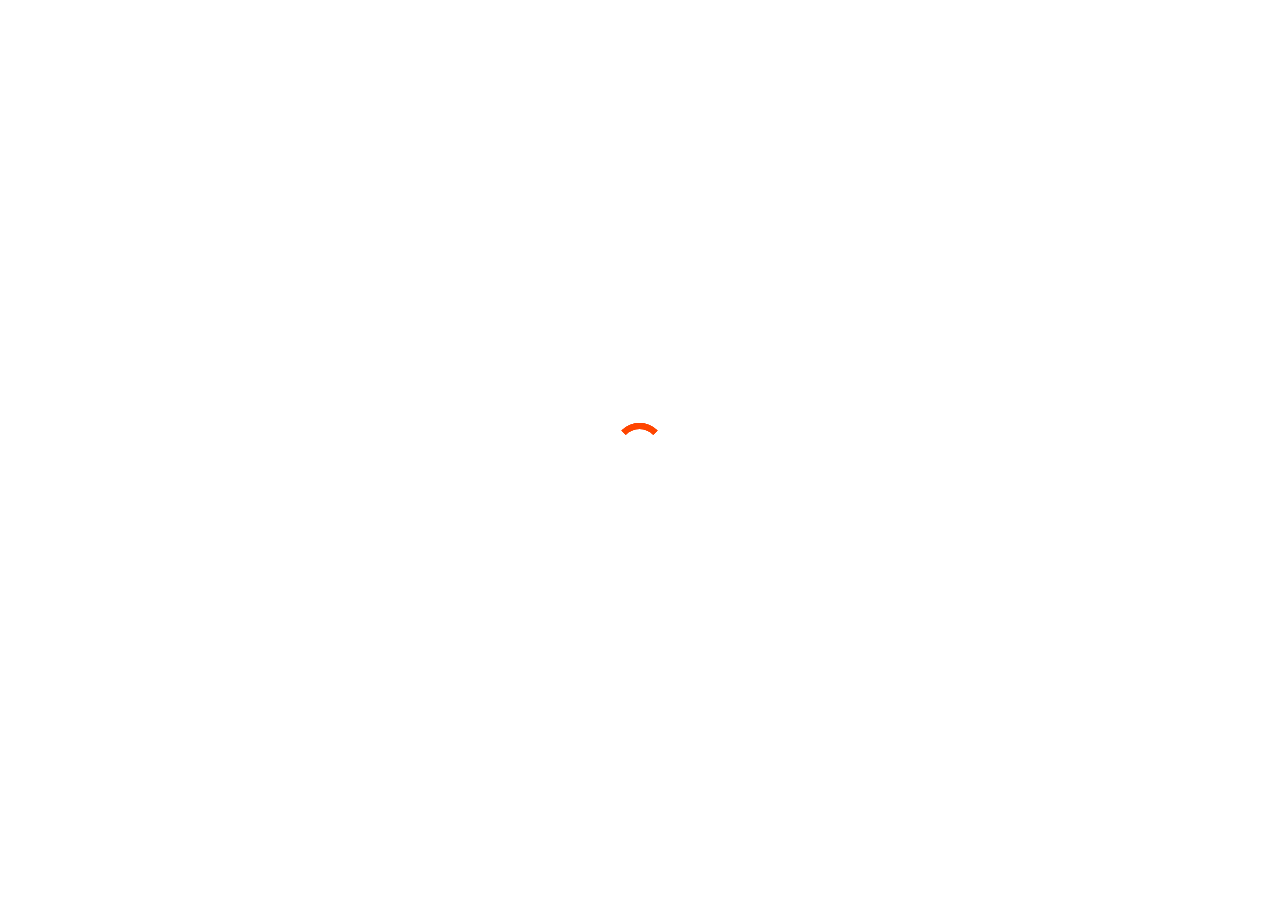
<file: index.html>
<!DOCTYPE html>
<html lang="en">

<head>
    <meta name="viewport" content="width=device-width initial-scale=1">
    <meta charset="utf-8">
    <meta name="keywords" content="slideshow, slider, pieces, fragments, animation, svg, canvas, javascript" />

    <link rel="shotcut icon" type="img/png" href="images/logo.png">
    <link rel="stylesheet" href="css/style.css">
    <link rel="stylesheet" href="css/animate.css">
    <link href="https://fonts.googleapis.com/icon?family=Material+Icons" rel="stylesheet">
    <link href="https://fonts.googleapis.com/css?family=Abril+Fatface|Montserrat+Alternates:200,300,400,500,600,700,800,900|Muli:300,400,600,700,800,900|Poiret+One|Righteous|Roboto+Mono:300,400,500,700|Major+Mono+Display|Raleway:200,300,400,500,600,700,800,900|Anton|Buenard:400,700|Poppins:300,400,500,600,700,800,900" rel="stylesheet">
    <script src="https://code.jquery.com/jquery-1.12.3.min.js" integrity="sha256-aaODHAgvwQW1bFOGXMeX+pC4PZIPsvn2h1sArYOhgXQ=" crossorigin="anonymous"></script>
    <script src="js/script.js"></script>
    <title>The Initiative'19</title>

    <script>
        document.documentElement.className = "js";
        var supportsCssVars = function() {
            var e, t = document.createElement("style");
            return t.innerHTML = "root: { --tmp-var: bold; }", document.head.appendChild(t), e = !!(window.CSS && window.CSS.supports && window.CSS.supports("font-weight", "var(--tmp-var)")), t.parentNode.removeChild(t), e
        };
        supportsCssVars() || alert("Please view this demo in a modern browser that supports CSS Variables.");
    </script>
</head>

<body>
    
 <!--   <div class="main__loader">
       
       <img src="images/ti.gif" alt="" class="main__loader__img">
    </div>-->
    
     <div class="main__loader">
        <div class="main__loader__main">
            <div class="lds-ring"><div></div><div></div><div></div><div></div></div>
        </div>
    </div>

    <div class="canvas overFlowControl">
        <div class="navigation__buttons noselect updownanime">
            <div class="navigation__up">
                <svg class="svgIcons">
                    <use xlink:href="svg/svgIcons2.svg#arrow"></use>
                </svg>
            </div>
            <div class="navigation__down">
                <svg class="svgIcons">
                    <use xlink:href="svg/svgIcons2.svg#arrow"></use>
                </svg>
            </div>
        </div>

        <div class="nav">
            <div class="nav__button nav__button-hover noselect">
                <span>&nbsp;</span>
            </div>
            <div class="nav__menu">

                <img src="svg/navsvg/1.svg" alt="" class="navbg" id="navbg1">
                <img src="svg/navsvg/2.svg" alt="" class="navbg" id="navbg2">
                <img src="svg/navsvg/3.svg" alt="" class="navbg" id="navbg3">

                <div class="nav__csi noselect">
                    <div class="nav__csi-c">create</div>
                    <div class="nav__csi-s">share</div>
                    <div class="nav__csi-i">innovate</div>
                </div>
                <div class="nav__menu__list">
                    <a href="#" class="nav__link noselect" id="home">Home</a>
                    <a href="#" class="nav__link noselect" id="about">About</a>
                    <a href="#" class="nav__link noselect" id="structure">Structure</a>
                    <a href="#" class="nav__link noselect" id="problem">Problems</a>
                    <a href="#" class="nav__link noselect" id="faq">FAQs</a>
                    <a href="#" class="nav__link noselect" id="contact">Contacts</a>
                </div>

                <div class="nav__icons">
                    <a href="https://www.facebook.com/theinitiative.akg/" class="nav__social__links" target="_blank">
                        <svg class="svgIcons">
                            <use xlink:href="svg/svgIcons.svg#facebook"></use>
                        </svg>
                    </a>
                    <a href="https://www.instagram.com/csi_akgec/" class="nav__social__links" target="_blank">
                        <svg class="svgIcons">
                            <use xlink:href="svg/svgIcons.svg#instagram"></use>
                        </svg>
                    </a>

                    <a href="https://www.youtube.com/channel/UCrxGbgXygspoAIk5zhOClVQ" class="nav__social__links" target="_blank">
                        <svg class="svgIcons">
                            <use xlink:href="svg/svgIcons.svg#youtube"></use>
                        </svg>
                    </a>
                    
                      <a href="https://play.google.com/store/apps/details?id=com.csiakgec.initiative" class="nav__social__links" target="_blank">
                            <svg class="svgIcons">
                                <use xlink:href="svg/svgIcons.svg#google-play"></use>
                            </svg>
                        </a>

                </div>

            </div>
        </div>

        <div class="header">


            <div class="bg">


                <!-- particles.js container -->
                <div id="particles-js"></div>


                <img src="svg/headerbg/1.svg" alt="" class="bg__images noselect" id="bg1">
                <img src="svg/headerbg/2.svg" alt="" class="bg__images noselect" id="bg2">
                <img src="svg/headerbg/3.svg" alt="" class="bg__images noselect" id="bg3">
                <img src="svg/headerbg/4.svg" alt="" class="bg__images noselect" id="bg4">

                <div class="header__details">

                    <div class="header__details__main">
                        <div class="header__logo"> </div>
                        <div class="header__text">

                            <div class="header__text__main">The Initiative'19</div>


                            <div class="header__text__tag highlighter noselect">Unfurling India's Competence</div>
                            <div class="header__buttons-grid">
                                <a href="login/" class="header__btn noselect" id="header__btn1">
                                    Login
                                    <div class="header__btn__colo1" id="btn1Clr1"></div>
                                    <div class="header__btn__colo2" id="btn1Clr2"></div>
                                </a>
                                <a href="login/" class="header__btn noselect" id="header__btn2">
                                    Register
                                    <div class="header__btn__colo1" id="btn2Clr1"></div>
                                    <div class="header__btn__colo2" id="btn2Clr2"></div>
                                </a>

                            </div>
                        </div>
                    </div>


                    <div class="header__text__team noselect">
                        <a href="http://csiakgec.in" target="_blank"><img class="teamLogo" src="images/logocsiCenter.png" alt="csiLogo"></a>
                        <div class="header__text__team__text">
                            a team csi initiative
                        </div>
                    </div>

                </div>


                <div class="header__social">
                    <a href="https://www.facebook.com/theinitiative.akg/" class="header__social__links" target="_blank">
                        <svg class="svgIcons">
                            <use xlink:href="svg/svgIcons.svg#facebook"></use>
                        </svg>
                    </a>

                    <a href="https://www.instagram.com/csi_akgec/" class="header__social__links" target="_blank">
                        <svg class="svgIcons">
                            <use xlink:href="svg/svgIcons.svg#instagram"></use>
                        </svg>
                    </a>

                    <a href="https://www.youtube.com/channel/UCrxGbgXygspoAIk5zhOClVQ" class="header__social__links" target="_blank">
                        <svg class="svgIcons">
                            <use xlink:href="svg/svgIcons.svg#youtube"></use>
                        </svg>
                    </a> 
                        <a href="https://play.google.com/store/apps/details?id=com.csiakgec.initiative" class="header__social__links" target="_blank">
                        <svg class="svgIcons">
                            <use xlink:href="svg/svgIcons.svg#google-play"></use>
                        </svg>
                    </a>
                </div>

            </div>




        </div>
        <div class="section__about">
            <div class="about__part"></div>
            <div class="section__heading" id="headingAbout">
                <h1 class="glitched-1">About the event</h1>
            </div>
            <div class="about__container">

                <div class="about__text">

                    <div class="about__text-heading">
                        Why Initiative?
                    </div>
                    <div class="about__text-para">
                        India had a national dream before 1947. That dream was <a href="#" class="highlighter">to become an independent country</a>, and it came true. But things have become a bit fuzzy since then.Today, if you ask someone on the street about what India’s national dream is, they wouldn’t know. <br><br> If you ask a politician, he may talk about it for an hour, but in the end neither he nor you would know. <a href="#" class="highlighter">We don’t need a report.</a> There was already one released in 2002 by the Planning Commission titled “India – Vision 2020”. And we don’t need cute pithy phrases. It’s not enough just to be “Incredible India.” Initiative is a vision that promises to take India to the world, and get students and professionals across geographies to compete, collaborate and co-create a better future for all of us.
                    </div>

                </div>
                <div class="about__logo">
                    <img src="images/ti.gif" s alt="" class="about__logo-img">
                    <!--<video autoplay> 
                        <source src="video/logo%20sound.mp4" type="video/mp4">
                    </video>-->
                </div>
            </div>


        </div>
        <div class="section__structure">
            <div class="section__heading" id="headingStruct">
                <h1 class="glitched-2">Structure</h1>
            </div>

            <div class="structure__content">
                <div class="structure__grid">
                    <a class="structure__grid__item" href="" id="layer1">
                        <div class="structure__grid__box">
                            <div class="structure__grid__box__shadow" id="obA1"></div>
                            <img class="structure__grid__box__img" id="obA2" src="images/1.jpg" alt="Some image" />
                            <h3 class="structure__grid__box__title" id="obA3">Form a team</h3>
                            <h4 class="structure__grid__box__num" id="obA4">1</h4>

                            <p class="structure__grid__box__content" id="obA5">"Having 2 or 3 members"</p>
                        </div>
                    </a>
                    <a class="structure__grid__item" href="login/" id="layer2">
                        <div class="structure__grid__box">
                            <div class="structure__grid__box__shadow" id="obB1"></div>
                            <img class="structure__grid__box__img" id="obB2" src="images/2.jpg" alt="Some image" />
                            <h3 class="structure__grid__box__title" id="obB3">Registration</h3>
                            <h4 class="structure__grid__box__num" id="obB4">2</h4>

                            <p class="structure__grid__box__content" id="obB5">"Register yourself along with team members"</p>
                        </div>
                    </a>

                </div>
                <div class="structure__grid">
                    <a class="structure__grid__item" href="login/" id="layer3">
                        <div class="structure__grid__box">
                            <div class="structure__grid__box__shadow" id="obC1"></div>
                            <img class="structure__grid__box__img" id="obC2" src="images/3.jpg" alt="Some image" />
                            <h3 class="structure__grid__box__title" id="obC3">Submit Synopsis</h3>
                            <h4 class="structure__grid__box__num" id="obC4">3</h4>

                            <p class="structure__grid__box__content" id="obC5">"Submit your synopsis with optional tasks"</p>
                        </div>
                    </a>
                    <a class="structure__grid__item" href="" id="layer4">
                        <div class="structure__grid__box">
                            <div class="structure__grid__box__shadow" id="obD1"></div>
                            <img class="structure__grid__box__img" id="obD2" src="images/4.jpg" alt="Some image" />
                            <h3 class="structure__grid__box__title" id="obD3">Presentation</h3>
                            <h4 class="structure__grid__box__num" id="obD4">4</h4>

                            <p class="structure__grid__box__content" id="obD5">"Present your proposed solution"</p>
                        </div>
                    </a>

                </div>
            </div>

        </div>

        <div class="section__problems">
            <div class="section__heading" id="headingProblems">
                <h1 class="glitched-3">Problems</h1>
            </div>

            <!--details start-->
            <div class="problems__details" id="p1">
                <div class="problems__close">
                    <img src="svg/icons/error.svg" alt="">
                </div>
                <div class="problems__heading">
                    Statue Of Politics
                </div>
                <div class="problems__tag">An ivory of wealth</div>

                <div class="problems__main" id="pbMain1">
                    <div class="problems__main__left"></div>
                    <div class="problems__main__right" id="topic1">

                        <div class="problems__abstract">
                            <div class="problems__abstract__heading">Abstract</div>
                            <div class="problems__abstract__paras">
                                <div class="problems__abstract__paras-part">
                                    With more than 3600 monuments and having the world's tallest statue ,an unofficial race of building tallest statues or more number of statues is now reaching to its extremity. Right after the inauguration of World's Tallest Statue: ‘The Statue of Unity’ the Maharashtra Govt. got the environment clearance for building the another tallest statue of the world: Shiva Ji statue . But the game isn't over yet now UP Govt. has released the proposal of building another and taller than Shiva ji statue, ‘Ram Ji Statue’. <br> Previously, there were other Governments too who used the focus of statues for symbolising their work and diverting the political issues. <br>‘Mayawati's Elephant Statues in Ambedkar Memorial Park’ which was made by BSP Govt. In Lucknow and the total cost of whole project was ₹7 Billions approximately.

                                </div>
                                <div class="problems__abstract__paras-part">
                                    ‘Buddha statue on Hussain Sagar Lake’ in Hyderabad was also built by Ibrahim Qutub for depicting his pride. <br>
                                    ‘Raja Bhoj Statue on Bhopal Lake’ built by Raja Bhoj.
                                    All these examples has one thing in common, all of these statues were made by the politicians as they must have associated the statues with their pride. So, here is the question arises, do we really need these symbols of dignity. Would there be any other way to relate the development of the people and the country. <br>
                                    Why statues have become a magnet in politics.

                                </div>
                            </div>

                            <div class="problems__abstract__buttons">
                                <div class="problems__abstract__btn" id="coord">Coordinators</div>
                                <a href="https://drive.google.com/open?id=1B5KY8PkxCHxUlYZT_tJvvGoGOhyp74iyKAZGRutGjY4" target="_blank" class="problems__abstract__btn">Sample Synopsis</a>
                                <div class="problems__abstract__btn" id="task">Optional Task</div>
                            </div>
                        </div>
                        <div class="problems__coordinators">

                            <div class="problems__coordinators__close">
                                <img src="svg/icons/003-back.svg" alt="">
                            </div>

                            <div class="problems__coordinators__grid">
                                <div class="problems__coordinators__box">
                                    <img src="images/mem/sonali.jpg" alt="coordinators" class="problems__coordinators__img">
                                    <div class="problems__coordinators__details">
                                        <div class="coordinator__name">Sonali Srivastava</div>
                                        <div class="coordinator__num">9818172708</div>
                                    </div>
                                </div>
                                <div class="problems__coordinators__box">
                                    <img src="images/mem/saxena.jpg" alt="coordinators" class="problems__coordinators__img">
                                    <div class="problems__coordinators__details">
                                        <div class="coordinator__name">Aabhass Saxena</div>
                                        <div class="coordinator__num">7376794436</div>
                                    </div>
                                </div>
                                <div class="problems__coordinators__box"> <img src="images/mem/saumya.jpg" alt="coordinators" class="problems__coordinators__img">
                                    <div class="problems__coordinators__details">
                                        <div class="coordinator__name">Saumya Mishra</div>
                                        <div class="coordinator__num">8112425628</div>
                                    </div>
                                </div>

                            </div>
                            <div class="problems__coordinators__grid">
                                <div class="problems__coordinators__box"> <img src="images/mem/ujjawal.jpg" alt="coordinators" class="problems__coordinators__img">
                                    <div class="problems__coordinators__details">
                                        <div class="coordinator__name">Ujjawal Sharma</div>
                                        <div class="coordinator__num">8791658359</div>
                                    </div>
                                </div>
                                <div class="problems__coordinators__box">
                                    <img src="images/mem/ankit.jpg" alt="coordinators" class="problems__coordinators__img">
                                    <div class="problems__coordinators__details">
                                        <div class="coordinator__name">Ankit Yadav</div>
                                        <div class="coordinator__num">8265850724</div>
                                    </div>
                                </div>
                                <div class="problems__coordinators__box">
                                    <img src="images/mem/mukul.jpg" alt="coordinators" class="problems__coordinators__img">'
                                    <div class="problems__coordinators__details">
                                        <div class="coordinator__name">Mukul Goyal</div>
                                        <div class="coordinator__num">9990658792</div>
                                    </div>
                                </div>
                            </div>
                        </div>

                        <div class="problems__tasks">

                            <div class="problems__tasks__close">
                                <img src="svg/icons/003-back.svg" alt="">
                            </div>

                            <div class="problems__tasks__grid">
                                <div class="problems__task">
                                    <div class="problems__task-code">
                                        Task Code (IN011)
                                    </div>
                                    <div class="problems__task-desc">
                                        Make a video mimicking a filmy character and in the video express your topic in form of a popular dialogue of the character you are mimicking. Post the recorded video on social media and mention/tag The Initiative page.
                                    </div>
                                    <div class="problems__task-marks">
                                        - 10 Marks
                                    </div>
                                </div>
                                <div class="problems__task">
                                    <div class="problems__task-code">
                                        Task Code (IN012)
                                    </div>
                                    <div class="problems__task-desc">
                                        Make a poster/cartoon depicting your topic and post it on social media and mention/tag The Initiative page.
                                    </div>
                                    <div class="problems__task-marks">
                                        - 10 Marks
                                    </div>
                                </div>
                            </div>
                            <div class="problems__tasks__grid">
                                <div class="problems__task">
                                    <div class="problems__task-code">
                                        Task Code (IN013)
                                    </div>
                                    <div class="problems__task-desc">
                                        Make a meme related to your topic. Post the meme on social media and mention/tag The Initiative page.
                                    </div>
                                    <div class="problems__task-marks">
                                        - 10 Marks
                                    </div>
                                </div>
                                <div class="problems__task">
                                    <div class="problems__task-code">
                                        Task Code (IN014)
                                    </div>
                                    <div class="problems__task-desc">
                                        Make a slogan related to your topic and click a picture with csi board holding that slogan along with #initiateTheIdeas and post it on social media and mention/tag The Initiative page.
                                    </div>
                                    <div class="problems__task-marks">
                                        - 10 Marks
                                    </div>
                                </div>
                            </div>
                        </div>

                    </div>
                </div>

            </div>
            <!--details start-->

            <div class="problems__details" id="p2">
                <div class="problems__close">
                    <img src="svg/icons/error.svg" alt="">
                </div>
                <div class="problems__heading">
                    The Blemish Dejection
                </div>
                <div class="problems__tag">Not all wounds are visible</div>

                <div class="problems__main" id="pbMain2">
                    <div class="problems__main__left"></div>
                    <div class="problems__main__right" id="topic2">

                        <div class="problems__abstract">
                            <div class="problems__abstract__heading">Abstract</div>
                            <div class="problems__abstract__paras">
                                <div class="problems__abstract__paras-part">
                                    Mental health does not only means that a person is idiot or is mad. If a person is suffering from any type of pressure or in depression and is not able to cope with their fellow mates, it also comes under the category of mental illness.
                                    Depression is a major problem in today’s generation. Every person is going through a lot of emotions in their life and is unable to share them with someone. All the tension is piled up in their head and leads to mental illness.People suffering from this disease often gains a feeling of suicide and even try to attempt it. Crying while alone is a basic problem.
                                </div>
                                <div class="problems__abstract__paras-part">
                                    India has been declared the most depressed country by WHO (World Health Organization) . Around 6.5 percent Indians are suffering from depression. It has been a very common problem since everyone is not able to fulfil their dreams and has to compete in this fast world. <br>
                                    Try not to stress so much and be happy.
                                </div>
                            </div>

                            <div class="problems__abstract__buttons">
                                <div class="problems__abstract__btn" id="coord">Coordinators</div>
                                <a href="https://drive.google.com/open?id=1EP1KBbLGyX_Qa6BK1hWvUXIrqZfLqZEYoL9lVLabork" target="_blank" class="problems__abstract__btn">Sample Synopsis</a>
                                <div class="problems__abstract__btn" id="task">Optional Task</div>
                            </div>
                        </div>
                        <div class="problems__coordinators">

                            <div class="problems__coordinators__close">
                                <img src="svg/icons/003-back.svg" alt="">
                            </div>

                            <div class="problems__coordinators__grid">
                                <div class="problems__coordinators__box">
                                    <img src="images/mem/aadi.jpg" alt="coordinators" class="problems__coordinators__img">
                                    <div class="problems__coordinators__details">
                                        <div class="coordinator__name">Aditya Baranwal</div>
                                        <div class="coordinator__num">9450842073</div>
                                    </div>
                                </div>
                                <div class="problems__coordinators__box">
                                    <img src="images/mem/amit.jpg" alt="coordinators" class="problems__coordinators__img">
                                    <div class="problems__coordinators__details">
                                        <div class="coordinator__name">Amit Kumar</div>
                                        <div class="coordinator__num">8802980454</div>
                                    </div>
                                </div>
                                <div class="problems__coordinators__box"> <img src="images/mem/vanshika.jpg" alt="coordinators" class="problems__coordinators__img">
                                    <div class="problems__coordinators__details">
                                        <div class="coordinator__name">Vanshika Gupta</div>
                                        <div class="coordinator__num">8318655477</div>
                                    </div>
                                </div>

                            </div>
                            <div class="problems__coordinators__grid">
                                <div class="problems__coordinators__box"> <img src="images/mem/ankish.jpg" alt="coordinators" class="problems__coordinators__img">
                                    <div class="problems__coordinators__details">
                                        <div class="coordinator__name">Ankish Singh</div>
                                        <div class="coordinator__num">8126894381</div>
                                    </div>
                                </div>
                                <div class="problems__coordinators__box">
                                    <img src="images/mem/son.jpg" alt="coordinators" class="problems__coordinators__img">
                                    <div class="problems__coordinators__details">
                                        <div class="coordinator__name">Sonali Jain</div>
                                        <div class="coordinator__num">9911248195</div>
                                    </div>
                                </div>
                                <div class="problems__coordinators__box">
                                    <img src="images/mem/anuj.jpg" alt="coordinators" class="problems__coordinators__img">'
                                    <div class="problems__coordinators__details">
                                        <div class="coordinator__name">Anuj Gupta</div>
                                        <div class="coordinator__num">7065905181</div>
                                    </div>
                                </div>
                            </div>
                        </div>

                        <div class="problems__tasks">

                            <div class="problems__tasks__close">
                                <img src="svg/icons/003-back.svg" alt="">
                            </div>

                            <div class="problems__tasks__grid">
                                <div class="problems__task">
                                    <div class="problems__task-code">
                                        Task Code (IN011)
                                    </div>
                                    <div class="problems__task-desc">
                                        Make a video mimicking a filmy character and in the video express your topic in form of a popular dialogue of the character you are mimicking. Post the recorded video on social media and mention/tag The Initiative page.
                                    </div>
                                    <div class="problems__task-marks">
                                        - 10 Marks
                                    </div>
                                </div>
                                <div class="problems__task">
                                    <div class="problems__task-code">
                                        Task Code (IN012)
                                    </div>
                                    <div class="problems__task-desc">
                                        Make a poster/cartoon depicting your topic and post it on social media and mention/tag The Initiative page.
                                    </div>
                                    <div class="problems__task-marks">
                                        - 10 Marks
                                    </div>
                                </div>
                            </div>
                            <div class="problems__tasks__grid">
                                <div class="problems__task">
                                    <div class="problems__task-code">
                                        Task Code (IN013)
                                    </div>
                                    <div class="problems__task-desc">
                                        Make a meme related to your topic. Post the meme on social media and mention/tag The Initiative page.
                                    </div>
                                    <div class="problems__task-marks">
                                        - 10 Marks
                                    </div>
                                </div>
                                <div class="problems__task">
                                    <div class="problems__task-code">
                                        Task Code (IN014)
                                    </div>
                                    <div class="problems__task-desc">
                                        Make a slogan related to your topic and click a picture with csi board holding that slogan along with #initiateTheIdeas and post it on social media and mention/tag The Initiative page.
                                    </div>
                                    <div class="problems__task-marks">
                                        - 10 Marks
                                    </div>
                                </div>
                            </div>
                        </div>

                    </div>
                </div>

            </div>
            <div class="problems__details" id="p3">
                <div class="problems__close">
                    <img src="svg/icons/error.svg" alt="">
                </div>
                <div class="problems__heading">
                    NPA
                </div>
                <div class="problems__tag">The sterile fortune</div>

                <div class="problems__main" id="pbMain3">
                    <div class="problems__main__left"></div>
                    <div class="problems__main__right" id="topic3">

                        <div class="problems__abstract">
                            <div class="problems__abstract__heading">Abstract</div>
                            <div class="problems__abstract__paras">
                                <div class="problems__abstract__paras-part">
                                    The accumulation of huge non-performing assets in banks has assumed great importance. The depth of the problem of bad debts was first realized only in early 1990s. The magnitude of NPAs in banks and financial institutions is over Rs.1, 50,000 crore.While gross NPA reflects the quality of the loans made by banks, net NPA shows the actual burden of banks .During the last quarter ie Q2 2017-18, the bad loans of PSBs have remained almost flat at Rs.7.33 crores vis-a-vis  Q1 June 17 whereas those of 17  private sector banks increased by nearly 10.5 percent to Rs. 1.06 lakh crores.. This raises a concern in the industry and academia because it is generally felt that NPAs reduce the profitability of a bank, weaken its financial health and erode its solvency.
                                </div>
                            <!--    <div class="problems__abstract__paras-part">
                                    The purpose of the activity moves from the learning goals (i.e., engagement in making sense of the elements of the process and the attempt to interpret and make a quality effort) to efficiency, speed, and the outcome relative to others…we can see this change in focus occurring no matter what the teacher may say either to encourage or discourage it. Our education system would be better when everyone would be content by grabbing that power of gaining knowledge rather than matter what marks and rank they get.
                                </div>-->
                            </div>

                            <div class="problems__abstract__buttons">
                                <div class="problems__abstract__btn" id="coord">Coordinators</div>
                                <a href="https://drive.google.com/open?id=151l-tBzPtmbBV7Jx3YzPAd_I8GDqXcRDdawHma68gmc" target="_blank" class="problems__abstract__btn">Sample Synopsis</a>
                                <div class="problems__abstract__btn" id="task">Optional Task</div>
                            </div>
                        </div>
                        <div class="problems__coordinators">

                            <div class="problems__coordinators__close">
                                <img src="svg/icons/003-back.svg" alt="">
                            </div>

                            <div class="problems__coordinators__grid">
                                <div class="problems__coordinators__box">
                                    <img src="images/mem/shubh.jpg" alt="coordinators" class="problems__coordinators__img">
                                    <div class="problems__coordinators__details">
                                        <div class="coordinator__name">Shubh Singhal</div>
                                        <div class="coordinator__num">7417387372</div>
                                    </div>
                                </div>
                                <div class="problems__coordinators__box">
                                    <img src="images/mem/muskan.jpg" alt="coordinators" class="problems__coordinators__img">
                                    <div class="problems__coordinators__details">
                                        <div class="coordinator__name">Muskan Gupta</div>
                                        <div class="coordinator__num">318531060</div>
                                    </div>
                                </div>
                                <div class="problems__coordinators__box"> <img src="images/mem/pramod.jpg" alt="coordinators" class="problems__coordinators__img">
                                    <div class="problems__coordinators__details">
                                        <div class="coordinator__name">Pramod Yadav</div>
                                        <div class="coordinator__num">7784922420</div>
                                    </div>
                                </div>

                            </div>
                            <div class="problems__coordinators__grid">
                                <div class="problems__coordinators__box"> <img src="images/mem/vaibhav.jpg" alt="coordinators" class="problems__coordinators__img">
                                    <div class="problems__coordinators__details">
                                        <div class="coordinator__name">Vaibhav Lakhmani</div>
                                        <div class="coordinator__num">8960228633</div>
                                    </div>
                                </div>
                                <div class="problems__coordinators__box">
                                    <img src="images/mem/kav.jpg" alt="coordinators" class="problems__coordinators__img">
                                    <div class="problems__coordinators__details">
                                        <div class="coordinator__name">Kaavya Aggarwal</div>
                                        <div class="coordinator__num">9654778588</div>
                                    </div>
                                </div>
                                <div class="problems__coordinators__box">
                                    <img src="images/mem/ram.JPG" alt="coordinators" class="problems__coordinators__img">'
                                    <div class="problems__coordinators__details">
                                        <div class="coordinator__name">Ram Pravesh Gond</div>
                                        <div class="coordinator__num">8743064972</div>
                                    </div>
                                </div>
                            </div>
                        </div>

                        <div class="problems__tasks">

                            <div class="problems__tasks__close">
                                <img src="svg/icons/003-back.svg" alt="">
                            </div>

                            <div class="problems__tasks__grid">
                                <div class="problems__task">
                                    <div class="problems__task-code">
                                        Task Code (IN011)
                                    </div>
                                    <div class="problems__task-desc">
                                        Make a video mimicking a filmy character and in the video express your topic in form of a popular dialogue of the character you are mimicking. Post the recorded video on social media and mention/tag The Initiative page.
                                    </div>
                                    <div class="problems__task-marks">
                                        - 10 Marks
                                    </div>
                                </div>
                                <div class="problems__task">
                                    <div class="problems__task-code">
                                        Task Code (IN012)
                                    </div>
                                    <div class="problems__task-desc">
                                        Make a poster/cartoon depicting your topic and post it on social media and mention/tag The Initiative page.
                                    </div>
                                    <div class="problems__task-marks">
                                        - 10 Marks
                                    </div>
                                </div>
                            </div>
                            <div class="problems__tasks__grid">
                                <div class="problems__task">
                                    <div class="problems__task-code">
                                        Task Code (IN013)
                                    </div>
                                    <div class="problems__task-desc">
                                        Make a meme related to your topic. Post the meme on social media and mention/tag The Initiative page.
                                    </div>
                                    <div class="problems__task-marks">
                                        - 10 Marks
                                    </div>
                                </div>
                                <div class="problems__task">
                                    <div class="problems__task-code">
                                        Task Code (IN014)
                                    </div>
                                    <div class="problems__task-desc">
                                        Make a slogan related to your topic and click a picture with csi board holding that slogan along with #initiateTheIdeas and post it on social media and mention/tag The Initiative page.
                                    </div>
                                    <div class="problems__task-marks">
                                        - 10 Marks
                                    </div>
                                </div>
                            </div>
                        </div>

                    </div>
                </div>

            </div>
            <div class="problems__details" id="p4">
                <div class="problems__close">
                    <img src="svg/icons/error.svg" alt="">
                </div>
                <div class="problems__heading">
                    Exorbitant Medication
                </div>
                <div class="problems__tag">Marketing and malpractice</div>

                <div class="problems__main" id="pbMain4">
                    <div class="problems__main__left"></div>
                    <div class="problems__main__right" id="topic4">

                        <div class="problems__abstract">
                            <div class="problems__abstract__heading">Abstract</div>
                            <div class="problems__abstract__paras">
                                <div class="problems__abstract__paras-part">
                                    There can be no dispute over the objective, the sincerity of the concerned is not beyond doubt and gives rise to so many natural questions. Affordability of medicines is a major issue determining access to medicines.
                                    <br>
                                    Prescription drugs are an important part of the health care system and patients rely on medicines to keep them healthy. Unfortunately, prices for prescription drugs have soared in recent years. Not only are drug manufacturers launching products with high prices, they are routinely raising the prices of existing drugs — even decades-old drugs — by double-digit rates.
                                </div>
                                <div class="problems__abstract__paras-part">
                                    India is said to have one of the most corrupt medical systems in the world. The situation has become so bad that patients today approach the doctor with mixed feelings – of faith and fear, of hope and hostility. Medical profession which was once a respected line of work but today is corrupted at every level, from medical education to medical practice, and in both the private and government sectors. It calls for doctors, the government and the public to act against dishonest doctors, restore the dignity of the profession and work for the benefit of society.

                                </div>
                            </div>

                            <div class="problems__abstract__buttons">
                                <div class="problems__abstract__btn" id="coord">Coordinators</div>
                                <a href="https://drive.google.com/open?id=1yvZgpcYYDHonwj-uY-fsmk1XbS5_RP3MYKWNZo5Bmvo" target="_blank" class="problems__abstract__btn">Sample Synopsis</a>
                                <div class="problems__abstract__btn" id="task">Optional Task</div>
                            </div>
                        </div>
                        <div class="problems__coordinators">

                            <div class="problems__coordinators__close">
                                <img src="svg/icons/003-back.svg" alt="">
                            </div>

                            <div class="problems__coordinators__grid">
                                <div class="problems__coordinators__box">
                                    <img src="images/mem/pragati.jpg" alt="coordinators" class="problems__coordinators__img">
                                    <div class="problems__coordinators__details">
                                        <div class="coordinator__name">Pragati Singh</div>
                                        <div class="coordinator__num">9599748523</div>
                                    </div>
                                </div>
                                <div class="problems__coordinators__box">
                                    <img src="images/mem/vanshika.jpg" alt="coordinators" class="problems__coordinators__img">
                                    <div class="problems__coordinators__details">
                                        <div class="coordinator__name">Vanshika Gupta</div>
                                        <div class="coordinator__num">8318655477</div>
                                    </div>
                                </div>
                                <div class="problems__coordinators__box"> <img src="images/mem/bhawana.jpg" alt="coordinators" class="problems__coordinators__img">
                                    <div class="problems__coordinators__details">
                                        <div class="coordinator__name">Bhawana Sharma</div>
                                        <div class="coordinator__num">8448948642</div>
                                    </div>
                                </div>

                            </div>
                            <div class="problems__coordinators__grid">
                                <div class="problems__coordinators__box"> <img src="images/mem/anupriya.jpg" alt="coordinators" class="problems__coordinators__img">
                                    <div class="problems__coordinators__details">
                                        <div class="coordinator__name">Anupriya Vishnoi</div>
                                        <div class="coordinator__num">7985119987</div>
                                    </div>
                                </div>
                                <div class="problems__coordinators__box">
                                    <img src="images/mem/shailendra.jpg" alt="coordinators" class="problems__coordinators__img">
                                    <div class="problems__coordinators__details">
                                        <div class="coordinator__name">Shalendra Kumar</div>
                                        <div class="coordinator__num">9761344544</div>
                                    </div>
                                </div>
                                <div class="problems__coordinators__box">
                                    <img src="images/mem/radhika.jpg" alt="coordinators" class="problems__coordinators__img">'
                                    <div class="problems__coordinators__details">
                                        <div class="coordinator__name">Radhika Gupta</div>
                                        <div class="coordinator__num">9871051621</div>
                                    </div>
                                </div>
                            </div>
                        </div>

                        <div class="problems__tasks">

                            <div class="problems__tasks__close">
                                <img src="svg/icons/003-back.svg" alt="">
                            </div>

                            <div class="problems__tasks__grid">
                                <div class="problems__task">
                                    <div class="problems__task-code">
                                        Task Code (IN011)
                                    </div>
                                    <div class="problems__task-desc">
                                        Make a video mimicking a filmy character and in the video express your topic in form of a popular dialogue of the character you are mimicking. Post the recorded video on social media and mention/tag The Initiative page.
                                    </div>
                                    <div class="problems__task-marks">
                                        - 10 Marks
                                    </div>
                                </div>
                                <div class="problems__task">
                                    <div class="problems__task-code">
                                        Task Code (IN012)
                                    </div>
                                    <div class="problems__task-desc">
                                        Make a poster/cartoon depicting your topic and post it on social media and mention/tag The Initiative page.
                                    </div>
                                    <div class="problems__task-marks">
                                        - 10 Marks
                                    </div>
                                </div>
                            </div>
                            <div class="problems__tasks__grid">
                                <div class="problems__task">
                                    <div class="problems__task-code">
                                        Task Code (IN013)
                                    </div>
                                    <div class="problems__task-desc">
                                        Make a meme related to your topic. Post the meme on social media and mention/tag The Initiative page.
                                    </div>
                                    <div class="problems__task-marks">
                                        - 10 Marks
                                    </div>
                                </div>
                                <div class="problems__task">
                                    <div class="problems__task-code">
                                        Task Code (IN014)
                                    </div>
                                    <div class="problems__task-desc">
                                        Make a slogan related to your topic and click a picture with csi board holding that slogan along with #initiateTheIdeas and post it on social media and mention/tag The Initiative page.
                                    </div>
                                    <div class="problems__task-marks">
                                        - 10 Marks
                                    </div>
                                </div>
                            </div>
                        </div>

                    </div>
                </div>

            </div>
            <div class="problems__details" id="p5">
                <div class="problems__close">
                    <img src="svg/icons/error.svg" alt="">
                </div>
                <div class="problems__heading">
                    Futile Strategies
                </div>
                <div class="problems__tag">The pain behind the grain</div>

                <div class="problems__main" id="pbMain5">
                    <div class="problems__main__left"></div>
                    <div class="problems__main__right" id="topic5">

                        <div class="problems__abstract">
                            <div class="problems__abstract__heading">Abstract</div>
                            <div class="problems__abstract__paras">
                                <div class="problems__abstract__paras-part">
                                    With more than 54% of workforce still dependent on agriculture for their livlihood, agriculture in India has a far-reaching impact on poverty reduction as well as rural development. Thus, it would be more
                                    meaningful to view agriculture not as farming alone but as a wholistic value change which includes
                                    farming, wholesaling, warehousing, processing and retailing. Also the fact that an average indian spends
                                    more than 50% of his monthly expenditure on food establishes the centrality of agriculture in the context
                                    of food security concerns.

                                </div>
                                <div class="problems__abstract__paras-part">
                                    There are numerous problems faced by the farmers in India and they are: <br>
                                    1:-Due to lack of availability and affordability to farmers, there is low level of use of agricultural <br>
                                    technologies. For e.g.-SMS machines,happy weed machines. <br>
                                    2:-There is lack of research and development in this field leading farmers to use ancestral methods and
                                    techniques and there is no major progress neither in production nor in development.

                                </div>
                            </div>

                            <div class="problems__abstract__buttons">
                                <div class="problems__abstract__btn" id="coord">Coordinators</div>
                                <a href="https://drive.google.com/open?id=1q_erj2yeQedZzQI6XPUnMXJwDI6OaRGauUNW3a7_CnE" target="_blank" class="problems__abstract__btn">Sample Synopsis</a>
                                <div class="problems__abstract__btn" id="task">Optional Task</div>
                            </div>
                        </div>
                        <div class="problems__coordinators">

                            <div class="problems__coordinators__close">
                                <img src="svg/icons/003-back.svg" alt="">
                            </div>

                            <div class="problems__coordinators__grid">
                                <div class="problems__coordinators__box">
                                    <img src="images/mem/vanshika.jpg" alt="coordinators" class="problems__coordinators__img">
                                    <div class="problems__coordinators__details">
                                        <div class="coordinator__name">Vanshika Gupt</div>
                                        <div class="coordinator__num">888888888</div>
                                    </div>
                                </div>
                                <div class="problems__coordinators__box">
                                    <img src="images/mem/vats.jpg" alt="coordinators" class="problems__coordinators__img">
                                    <div class="problems__coordinators__details">
                                        <div class="coordinator__name">Shashwat Vats</div>
                                        <div class="coordinator__num">888888888</div>
                                    </div>
                                </div>
                                <div class="problems__coordinators__box"> <img src="images/mem/gaurav.jpg" alt="coordinators" class="problems__coordinators__img">
                                    <div class="problems__coordinators__details">
                                        <div class="coordinator__name">Gaurav Rajput</div>
                                        <div class="coordinator__num">888888888</div>
                                    </div>
                                </div>

                            </div>
                            <div class="problems__coordinators__grid">
                                <div class="problems__coordinators__box"> <img src="images/mem/subhanshu.jpg" alt="coordinators" class="problems__coordinators__img">
                                    <div class="problems__coordinators__details">
                                        <div class="coordinator__name">Subhanshu Chaddha</div>
                                        <div class="coordinator__num">9711635385</div>
                                    </div>
                                </div>
                                <div class="problems__coordinators__box">
                                    <img src="images/mem/rythma.jpg" alt="coordinators" class="problems__coordinators__img">
                                    <div class="problems__coordinators__details">
                                        <div class="coordinator__name">Rythma Sharma</div>
                                        <div class="coordinator__num">9911978076</div>
                                    </div>
                                </div>
                                <div class="problems__coordinators__box">
                                    <img src="images/mem/rajul.jpg" alt="coordinators" class="problems__coordinators__img">'
                                    <div class="problems__coordinators__details">
                                        <div class="coordinator__name">Rajul Gupta</div>
                                        <div class="coordinator__num">7906740424</div>
                                    </div>
                                </div>
                            </div>
                        </div>

                        <div class="problems__tasks">

                            <div class="problems__tasks__close">
                                <img src="svg/icons/003-back.svg" alt="">
                            </div>

                            <div class="problems__tasks__grid">
                                <div class="problems__task">
                                    <div class="problems__task-code">
                                        Task Code (IN011)
                                    </div>
                                    <div class="problems__task-desc">
                                        Make a video mimicking a filmy character and in the video express your topic in form of a popular dialogue of the character you are mimicking. Post the recorded video on social media and mention/tag The Initiative page.
                                    </div>
                                    <div class="problems__task-marks">
                                        - 10 Marks
                                    </div>
                                </div>
                                <div class="problems__task">
                                    <div class="problems__task-code">
                                        Task Code (IN012)
                                    </div>
                                    <div class="problems__task-desc">
                                        Make a poster/cartoon depicting your topic and post it on social media and mention/tag The Initiative page.
                                    </div>
                                    <div class="problems__task-marks">
                                        - 10 Marks
                                    </div>
                                </div>
                            </div>
                            <div class="problems__tasks__grid">
                                <div class="problems__task">
                                    <div class="problems__task-code">
                                        Task Code (IN013)
                                    </div>
                                    <div class="problems__task-desc">
                                        Make a meme related to your topic. Post the meme on social media and mention/tag The Initiative page.
                                    </div>
                                    <div class="problems__task-marks">
                                        - 10 Marks
                                    </div>
                                </div>
                                <div class="problems__task">
                                    <div class="problems__task-code">
                                        Task Code (IN014)
                                    </div>
                                    <div class="problems__task-desc">
                                        Make a slogan related to your topic and click a picture with csi board holding that slogan along with #initiateTheIdeas and post it on social media and mention/tag The Initiative page.
                                    </div>
                                    <div class="problems__task-marks">
                                        - 10 Marks
                                    </div>
                                </div>
                            </div>
                        </div>

                    </div>
                </div>

            </div>
            <div class="problems__details" id="p6">
                <div class="problems__close">
                    <img src="svg/icons/error.svg" alt="">
                </div>
                <div class="problems__heading">
                    Marine microplastics
                </div>
                <div class="problems__tag">The abyssal desolation</div>

                <div class="problems__main" id="pbMain6">
                    <div class="problems__main__left"></div>
                    <div class="problems__main__right" id="topic6">

                        <div class="problems__abstract">
                            <div class="problems__abstract__heading">Abstract</div>
                            <div class="problems__abstract__paras">
                                <div class="problems__abstract__paras-part">
                                    Plastic products have become an integral part of our daily life, encouraging its production to cross 150 million tonnes per year globally. Government try to stop problem, so it creating many rules, but it’s not effected in human mentality. Every day, a gigantic amount of plastic leaks into the environment, the seas and oceans. It stays there for a very long time, damaging nature and the ecosystems that support life on Earth. Meanwhile plastic litter continues to accumulate in world oceans. It has been estimated that 8 million tons of plastic waste reaches the ocean each year, and with no action that volume is projected to double by 2030, and double again by 2050.
                                </div>
                                <div class="problems__abstract__paras-part">
                                    At least 44 sea bird species, 9 cetacean species, 11 pinniped species, 6 turtle species and 31 invertebrate species have been documented to suffer entanglement in larger pieces of plastic debris (NOAA, 2014).
                                    Plastic pollution poses an increasing issue for marine life. Physical harm from plastic items, Chemical harm from toxic chemicals associated with plastic (additives, persistent organic pollutants),Biological harm from microorganisms that adhere to plastics. Plastic is just one type of floating substrate in the ocean, but it is unique in a number of ways that make it particularly worrisome.

                                </div>
                            </div>

                            <div class="problems__abstract__buttons">
                                <div class="problems__abstract__btn" id="coord">Coordinators</div>
                                <a href="https://drive.google.com/open?id=1_pE_x8LVkN4hm06jTkOXH4e6cxKzPLPsuvxLh15C60k" target="_blank" class="problems__abstract__btn">Sample Synopsis</a>
                                <div class="problems__abstract__btn" id="task">Optional Task</div>
                            </div>
                        </div>
                        <div class="problems__coordinators">

                            <div class="problems__coordinators__close">
                                <img src="svg/icons/003-back.svg" alt="">
                            </div>

                            <div class="problems__coordinators__grid">
                                <div class="problems__coordinators__box">
                                    <img src="images/mem/aanchal.jpg" alt="coordinators" class="problems__coordinators__img">
                                    <div class="problems__coordinators__details">
                                        <div class="coordinator__name">Aanchal Gupta</div>
                                        <div class="coordinator__num">8860165741</div>
                                    </div>
                                </div>
                                <div class="problems__coordinators__box">
                                    <img src="images/mem/alok%20(2).jpg" alt="coordinators" class="problems__coordinators__img">
                                    <div class="problems__coordinators__details">
                                        <div class="coordinator__name">Alok Yadav</div>
                                        <div class="coordinator__num">8750501875</div>
                                    </div>
                                </div>
                                <div class="problems__coordinators__box"> <img src="images/mem/harsh.jpg" alt="coordinators" class="problems__coordinators__img">
                                    <div class="problems__coordinators__details">
                                        <div class="coordinator__name">Harsh Yadav</div>
                                        <div class="coordinator__num">7007219526</div>
                                    </div>
                                </div>

                            </div>
                            <div class="problems__coordinators__grid">
                                <div class="problems__coordinators__box"> <img src="images/mem/priyam.jpg" alt="coordinators" class="problems__coordinators__img">
                                    <div class="problems__coordinators__details">
                                        <div class="coordinator__name">Priyam Jain</div>
                                        <div class="coordinator__num">8938062871</div>
                                    </div>
                                </div>
                                <div class="problems__coordinators__box">
                                    <img src="images/mem/vaibhav.jpg" alt="coordinators" class="problems__coordinators__img">
                                    <div class="problems__coordinators__details">
                                        <div class="coordinator__name">Vaibhav lakhmani</div>
                                        <div class="coordinator__num">8960228633</div>
                                    </div>
                                </div>
                                <div class="problems__coordinators__box">
                                    <img src="images/mem/abhishek.jpg" alt="coordinators" class="problems__coordinators__img">'
                                    <div class="problems__coordinators__details">
                                        <div class="coordinator__name">Abhishek Gupta</div>
                                        <div class="coordinator__num">8604933191</div>
                                    </div>
                                </div>
                            </div>
                        </div>

                        <div class="problems__tasks">

                            <div class="problems__tasks__close">
                                <img src="svg/icons/003-back.svg" alt="">
                            </div>

                            <div class="problems__tasks__grid">
                                <div class="problems__task">
                                    <div class="problems__task-code">
                                        Task Code (IN011)
                                    </div>
                                    <div class="problems__task-desc">
                                        Make a video mimicking a filmy character and in the video express your topic in form of a popular dialogue of the character you are mimicking. Post the recorded video on social media and mention/tag The Initiative page.
                                    </div>
                                    <div class="problems__task-marks">
                                        - 10 Marks
                                    </div>
                                </div>
                                <div class="problems__task">
                                    <div class="problems__task-code">
                                        Task Code (IN012)
                                    </div>
                                    <div class="problems__task-desc">
                                        Make a poster/cartoon depicting your topic and post it on social media and mention/tag The Initiative page.
                                    </div>
                                    <div class="problems__task-marks">
                                        - 10 Marks
                                    </div>
                                </div>
                            </div>
                            <div class="problems__tasks__grid">
                                <div class="problems__task">
                                    <div class="problems__task-code">
                                        Task Code (IN013)
                                    </div>
                                    <div class="problems__task-desc">
                                        Make a meme related to your topic. Post the meme on social media and mention/tag The Initiative page.
                                    </div>
                                    <div class="problems__task-marks">
                                        - 10 Marks
                                    </div>
                                </div>
                                <div class="problems__task">
                                    <div class="problems__task-code">
                                        Task Code (IN014)
                                    </div>
                                    <div class="problems__task-desc">
                                        Make a slogan related to your topic and click a picture with csi board holding that slogan along with #initiateTheIdeas and post it on social media and mention/tag The Initiative page.
                                    </div>
                                    <div class="problems__task-marks">
                                        - 10 Marks
                                    </div>
                                </div>
                            </div>
                        </div>
                    </div>
                </div>

            </div>

            <main>


                <!-- Pieces Slider -->
                <div class="pieces-slider">
                    <!-- Each slide with corresponding image and text -->
                    <div class="pieces-slider__slide">
                        <img class="pieces-slider__image" src="images/topics/statue.jpg" alt="">
                        <h2 class="pieces-slider__text">Statue Of Politics</h2>

                    </div>
                    <div class="pieces-slider__slide">
                        <img class="pieces-slider__image" src="images/topics/mental.jpg" alt="">
                        <h2 class="pieces-slider__text">The Blemish Dejection</h2>

                    </div>
                    <div class="pieces-slider__slide">
                        <img class="pieces-slider__image" src="images/topics/npa.jpg" alt="">
                        <h2 class="pieces-slider__text">NPA</h2>

                    </div>
                    <div class="pieces-slider__slide">
                        <img class="pieces-slider__image" src="images/topics/medicine.jpg" alt="">
                        <h2 class="pieces-slider__text">Exorbitant Medication</h2>

                    </div>
                    <div class="pieces-slider__slide">
                        <img class="pieces-slider__image" src="images/topics/farmers.jpg" alt="">
                        <h2 class="pieces-slider__text">Futile Strategies</h2>


                    </div>
                    <div class="pieces-slider__slide">
                        <img class="pieces-slider__image" src="images/topics/plastic.jpg" alt="">
                        <h2 class="pieces-slider__text">Marine Microplastic</h2>

                    </div>
                    <!-- Canvas to draw the pieces -->
                    <canvas class="pieces-slider__canvas"></canvas>

                    <!--Canvas for know more-->
                    <canvas class="my-canvas"></canvas>

                    <!-- Slider buttons: prev and next -->
                    <button class="pieces-slider__button pieces-slider__button--prev"><i class="material-icons">
                            arrow_back
                        </i></button>
                    <button class="pieces-slider__button pieces-slider__button--next"><i class="material-icons">
                            arrow_forward
                        </i></button>
                </div>

            </main>
        </div>

        <div class="section__faq">

            <div class="section__heading" id="headingFaq">
                <h1 class="glitched-4">faqs</h1>
            </div>

            <div class="faq__grid">
                <div class="faq__grid__section">
                    <div class="faq__container">
                        <div class="faq__heading">Why The Initiative?</div>
                        <div class="faq__border">
                            <div class="faq__border__line"></div>
                            <img src="svg/circle.svg" alt="" class="faq__border__img">
                            <div class="faq__border__num">1</div>
                        </div>
                        <div class="faq__content">
                            Initiative is an effort in the form of an annual inter college event to make students aware about dynamic issues of society and nation ranging from different streams.
                        </div>
                    </div>
                    <div class="faq__container">
                        <div class="faq__heading">How to get yourself registered?</div>
                        <div class="faq__border">
                            <div class="faq__border__line"></div>
                            <img src="svg/circle.svg" alt="" class="faq__border__img">
                            <div class="faq__border__num">2</div>
                        </div>
                        <div class="faq__content">
                            Form a team of 2-3, choose a topic of your choice and get yourself registered on the website.
                        </div>
                    </div>
                    <div class="faq__container">
                        <div class="faq__heading">What are the basis for selection in the event?</div>
                        <div class="faq__border">
                            <div class="faq__border__line"></div>
                            <img src="svg/circle.svg" alt="" class="faq__border__img">
                            <div class="faq__border__num">3</div>
                        </div>
                        <div class="faq__content">
                            INITIAL ROUND: The first selection would be based on the Synopsis presented by the registered team on their chosen topic, added to these marks will be the evaluation of optional tasks related to each domain. <br>
                            INITIATIVE ROUND: The teams selected after INITIAL ROUND will go for the finale in which they will be presenting their presentation to our esteemed judges.
                        </div>
                    </div>
                </div>


                <div class="faq__grid__section">
                    <div class="faq__container">
                        <div class="faq__heading">Can we submit synopsis and optional tasks offline?</div>
                        <div class="faq__border">
                            <div class="faq__border__line"></div>
                            <img src="svg/circle.svg" alt="" class="faq__border__img">
                            <div class="faq__border__num">4</div>
                        </div>
                        <div class="faq__content">
                            No, you can't. Upload your synopsis on drive and send the link on your login profile. For optional tasks, upload them as per the instructions given and send the link of each on your login profile. Don't forget to check the status of submission before you log out.
                        </div>
                    </div>
                    <div class="faq__container">
                        <div class="faq__heading">What will be the rewards?</div>
                        <div class="faq__border">
                            <div class="faq__border__line"></div>
                            <img src="svg/circle.svg" alt="" class="faq__border__img">
                            <div class="faq__border__num">5</div>
                        </div>
                        <div class="faq__content">
                            A certificate of participation for every participant, a certificate from Computer Society of India, AKGEC in collaboration with the Deptt. Of IT, AKGEC for the winner team and runner ups, and a certain cash amount of prize money.
                        </div>
                    </div>
                    <div class="faq__container">
                        <div class="faq__heading">Can I participate in two or more domains?</div>
                        <div class="faq__border">
                            <div class="faq__border__line"></div>
                            <img src="svg/circle.svg" alt="" class="faq__border__img">
                            <div class="faq__border__num">6</div>
                        </div>
                        <div class="faq__content">
                            No, you cannot. The event is designed as such to converge the entire focus of the participant on singular problem/issue.
                        </div>
                    </div>
                </div>


            </div>
            </div>
            <div class="section__footer">

                <div class="footer__anim">

                    <svg version="1.1" id="Layer_1" xmlns="http://www.w3.org/2000/svg" xmlns:xlink="http://www.w3.org/1999/xlink" x="0px" y="0px" viewBox="0 0 960 560" style="enable-background:new 0 0 960 560;" xml:space="preserve">
                        <style type="text/css">
                            .st0 {
                                fill: none;
                                stroke: #FF931E;
                                stroke-width: 2;
                                stroke-miterlimit: 10;
                            }

                        </style>
                        <polyline class="st0" points="0,221 142,221 142,92 292,92 292,0 " />
                        <polyline class="st0" points="0,267 85,267 85,419 211,545 " />
                        <polyline class="st0" points="573,6 573,100 793,100 793,191 717,191 " />
                        <polyline class="st0" points="173,118 269,118 269,345 " />
                        <polyline class="st0" points="133,280 247,280 247,410 350,410 350,503 179,503 " />
                        <polyline class="st0" points="22,300 50,300 50,430 177,557 " />
                        <polyline class="st0" points="13,473 13,548 141,548 74,481 " />
                        <polyline class="st0" points="584,111 757,111 757,168 620,168 620,244 916,244 " />
                        <polyline class="st0" points="579,244 579,392 705,392 705,324 " />
                        <polyline class="st0" points="341,377 642,377 642,473 488,473 488,534 " />
                        <polyline class="st0" points="407,488 407,548 925,548 925,405 858,405 858,511 " />
                        <polyline class="st0" points="551,511 837,511 837,280 653,280 602,280 602,149 " />
                        <polyline class="st0" points="750,30 925,30 925,255 855,255 " />
                        <polyline class="st0" points="859,99 905,99 905,318 759,318 " />
                        <polyline class="st0" points="67,25 67,133 162,133 162,251 84,251 " />
                        <polyline class="st0" points="146,330 146,456 327,456 327,289 " />
                        <polyline class="st0" points="715,482 803,482 803,341 925,341 " />
                        <polyline class="st0" points="27,19 27,149 304,149 " />
                    </svg>

                </div>
                <div class="footer__top">
                    <img src="images/logo.png" alt="">
                </div>

                <div class="footer__bottom">
                    <div class="footer__csi">
                        <img src="images/logocsiCenter.png" alt="" class="footer__csi__logo">
                        <a href="https://csiakgec.in/" target="_blank" class="footer__csi__text">computer society of india</a>

                    </div>

                    <div class="footer__links">
                        <a href="https://www.facebook.com/theinitiative.akg/" class="nav__social__links" target="_blank">
                            <svg class="svgIcons">
                                <use xlink:href="svg/svgIcons.svg#facebook"></use>
                            </svg>
                        </a>
                        <a href="https://www.instagram.com/csi_akgec/" class="nav__social__links" target="_blank">
                            <svg class="svgIcons">
                                <use xlink:href="svg/svgIcons.svg#instagram"></use>
                            </svg>
                        </a>  
                            <a href="https://www.youtube.com/channel/UCrxGbgXygspoAIk5zhOClVQ" class="nav__social__links" target="_blank">
                            <svg class="svgIcons">
                                <use xlink:href="svg/svgIcons.svg#youtube"></use>
                            </svg>
                        </a>

                        <a href="https://play.google.com/store/apps/details?id=com.csiakgec.initiative" class="nav__social__links" target="_blank">
                            <svg class="svgIcons">
                                <use xlink:href="svg/svgIcons.svg#google-play"></use>
                            </svg>
                        </a>

                    </div>
                    <div class="footer__bottomer">
                        <div class="footer__contacts">
                            <div class="footer__contacts-heading">
                                Contacts:
                            </div>
                            <a href="" class="footer__contacts-name ">Amit Kumar | 8802980454</a>
                            <a href="" class="footer__contacts-name ">Shubh Singhal | 7417387372</a>
                            <div class="footer__contacts-name">Aanchal Gupta | 8700819096</div>
                        </div>
                        <div class="footer__part"></div>
                        <div class="footer__details">
                            IN ASSOCIATION WITH IT DEPARTMENT
                            <br>
                            <a href="#">&copy; csiakgec | 2019</a>
                        </div>
                    </div>

                </div>
           
        </div>
        
         <div id="fb-root"></div>
<script>
  window.fbAsyncInit = function() {
    FB.init({
      xfbml            : true,
      version          : 'v3.2'
    });
  };

  (function(d, s, id) {
  var js, fjs = d.getElementsByTagName(s)[0];
  if (d.getElementById(id)) return;
  js = d.createElement(s); js.id = id;
  js.src = 'https://connect.facebook.net/en_US/sdk/xfbml.customerchat.js';
  fjs.parentNode.insertBefore(js, fjs);
}(document, 'script', 'facebook-jssdk'));</script>

<!-- Your customer chat code -->
<div class="fb-customerchat"
  attribution=setup_tool
  page_id="2274447382801951">
</div>
    </div>


    <script src='js/anime.min.js'></script>
    <script src='js/pieces.min.js'></script>
    <script src='js/demo.js'></script>
    <script src='js/particles.js'></script>


</body>

</html>
</file>
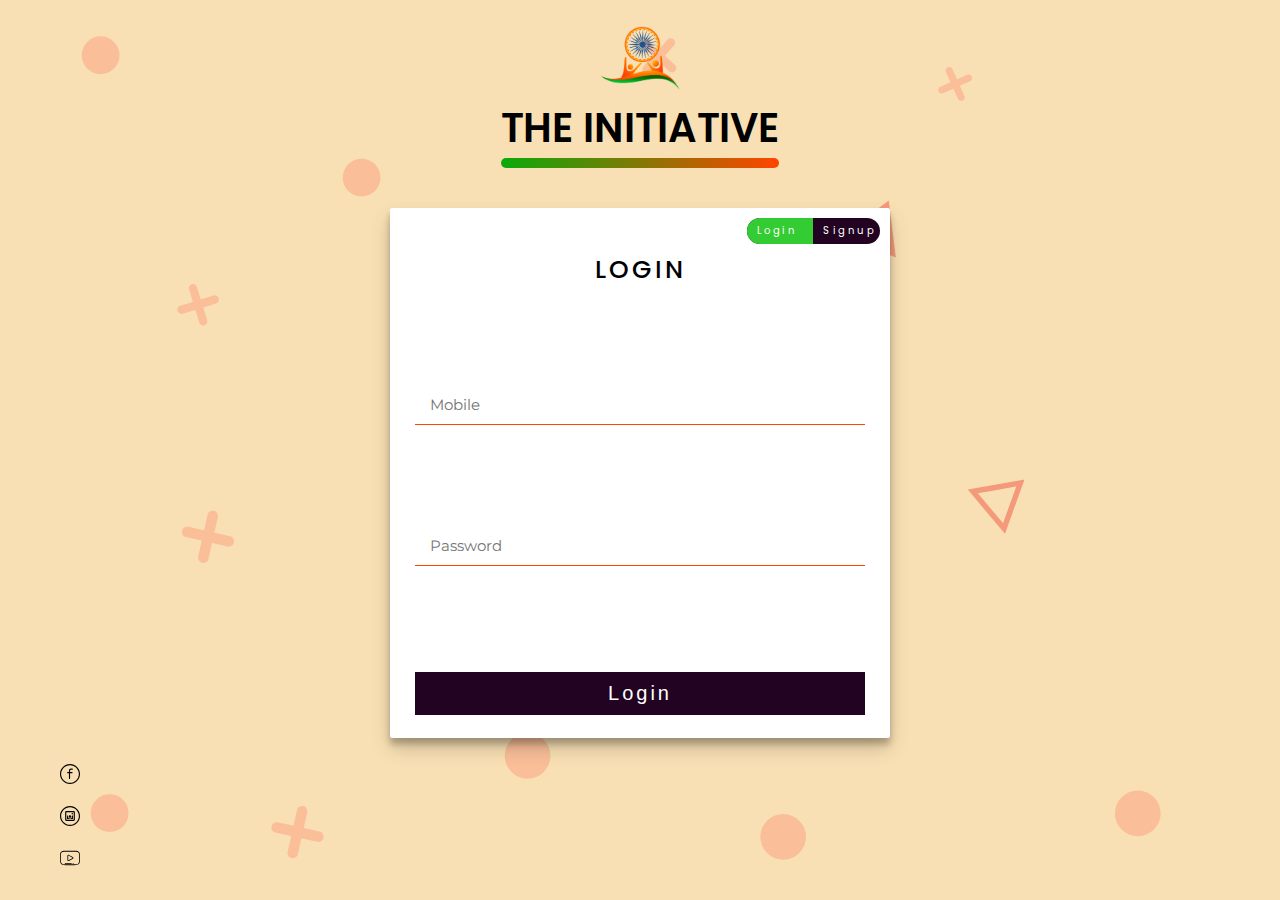
<file: login/index.html>
<!DOCTYPE html>
<html lang="en">

<head>
    <meta name="viewport" content="width=device-width initial-scale=1">
    <meta charset="utf-8">

    <!--    <link rel="shotcut icon" type="img/png" href="Images/icon.png">-->
    <link href="https://fonts.googleapis.com/css?family=Montserrat:300,400,500,600,700,800|Poppins:300,400,500,600,700,900|Source+Sans+Pro:300,400,600,700,900" rel="stylesheet">
    <link href="https://fonts.googleapis.com/icon?family=Material+Icons" rel="stylesheet">
    <link rel="stylesheet" href="style.css">
    <link href="https://fonts.googleapis.com/icon?family=Material+Icons" rel="stylesheet">
    <script src="https://code.jquery.com/jquery-3.3.1.min.js" integrity="sha256-FgpCb/KJQlLNfOu91ta32o/NMZxltwRo8QtmkMRdAu8=" crossorigin="anonymous"></script>
    <script src="script.js"></script>
    <script src="validate.js"></script>
    <title>Login | SignUp</title>
</head>

<body>
    
    <div class="loader">
        <div class="loader__main">
            <div class="lds-ring"><div></div><div></div><div></div><div></div></div>
        </div>
    </div>

    <div class="header">
        <a href="../index.html"><img src="../images/logo.png" alt="" class="header__logo"></a>
        <div class="header__heading">The Initiative</div>
    </div>
    <div class="formContainer">

        <div class="controller">
            <div class="controller__btn btnActive" id="loginBtn">Login</div>
            <div class="controller__btn" id="signUpBtn">Signup</div>
        </div>

        <form  id="login_form"  class="form loginForm">
            <div class="form__heading">Login</div>
            <p style="font-size: 18px;color: red;" id="error_msg_login"></p>
            
            <input type="number" name="mobile_no_login" id="mobile_no_login" placeholder="Mobile" class="input">
            <span id="mobile_error"> </span>
            
            <input type="password" name="password_login" 
            id="password_login" placeholder="Password" class="input">
            <span id="password_login_error"> </span>
            
            <input type="submit" id="submit" value="Login">
        
        </form>
        <form  id="signup_form" class="form registerFrom hide">
            <div class="form__heading">Signup</div>
            <p style="font-size: 18px;" id="error_msg"></p>
            
            <input type="number" name="mobile_no" id="mobile_no" placeholder="Mobile Number" class="input">
            <span id="mobile_no_error"> </span>
             
            <input type="text" name="email" id="email" placeholder="Email" class="input">
            <span id="email_error"> </span>
            
            <input type="password" name="password" id="password" placeholder="Password" class="input">
            <span id="password_error"> </span>
            
            <input type="password" name="confirm_password" id="confirm_password" placeholder="Confirm Password" class="input">
            <span id="confirm_password_error"> </span>
            
            <input type="submit" id="signup_submit" value="Register">

        </form>

    </div>

    <div class="contacts">

        <a href="https://www.facebook.com/theinitiative.akg/" class="icons" target="_blank">
            <svg class="svgIcons">
                <use xlink:href="../svg/svgIcons.svg#facebook"></use>
            </svg>
        </a>
        <a href="https://www.instagram.com/csi_akgec/" class="icons" target="_blank">
            <svg class="svgIcons">
                <use xlink:href="../svg/svgIcons.svg#instagram"></use>
            </svg>
        </a>

        <a href="https://www.youtube.com/channel/UCrxGbgXygspoAIk5zhOClVQ" class="icons" target="_blank">
            <svg class="svgIcons">
                <use xlink:href="../svg/svgIcons.svg#youtube"></use>
            </svg>
        </a>
    </div>
    
     <div id="fb-root"></div>
<script>
  window.fbAsyncInit = function() {
    FB.init({
      xfbml            : true,
      version          : 'v3.2'
    });
  };

  (function(d, s, id) {
  var js, fjs = d.getElementsByTagName(s)[0];
  if (d.getElementById(id)) return;
  js = d.createElement(s); js.id = id;
  js.src = 'https://connect.facebook.net/en_US/sdk/xfbml.customerchat.js';
  fjs.parentNode.insertBefore(js, fjs);
}(document, 'script', 'facebook-jssdk'));</script>

<!-- Your customer chat code -->
<div class="fb-customerchat"
  attribution=setup_tool
  page_id="2274447382801951">
</div>

</body>
<script type="text/javascript" src="signup_ajax.js"></script>
</html>
</file>
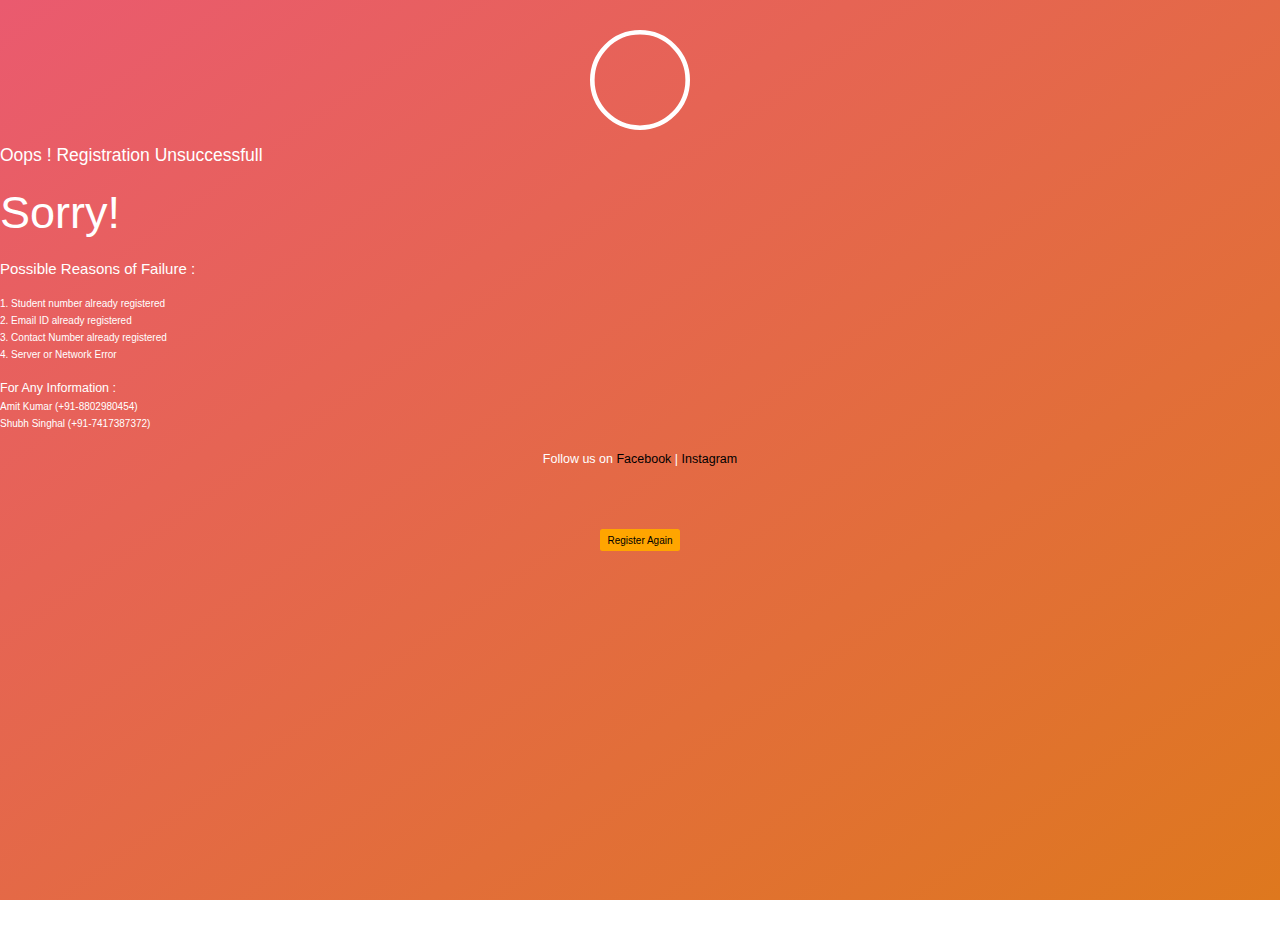
<file: registration/error_bak.html>
<html>
   <head>

    <meta charset="utf-8">
    <meta name="viewport" content="width=device-width, initial-scale=1, shrink-to-fit=no">
    <meta name="description" content="">
    <meta name="author" content="">

    <title>Error!</title>

    <!-- Bootstrap core CSS -->
    <link rel="stylesheet" href="https://maxcdn.bootstrapcdn.com/bootstrap/3.3.7/css/bootstrap.min.css">
    <link rel="stylesheet" type="text/css" href="https://maxcdn.bootstrapcdn.com/bootstrap/4.0.0-alpha.5/css/bootstrap.min.css">

    <!-- Custom fonts for this template -->
    <link href='https://fonts.googleapis.com/css?family=Open+Sans:300italic,400italic,600italic,700italic,800italic,400,300,600,700,800' rel='stylesheet' type='text/css'>
    <link href='https://fonts.googleapis.com/css?family=Merriweather:400,300,300italic,400italic,700,700italic,900,900italic' rel='stylesheet' type='text/css'>


    <style>
        body {
            box-sizing: border-box;
            background-image: linear-gradient(to right bottom, #ea5a6f, #de781e);
            background-repeat: no-repeat;
            background-size: cover;
            height: 100vh;
            background-attachment: fixed;
        }

        svg {
            width: 100px;
            display: block;
            margin: 30px auto 0;
        }

        .path {
            stroke-dasharray: 1000;
            stroke-dashoffset: 0;

            &.circle {
                -webkit-animation: dash .9s ease-in-out;
                animation: dash .9s ease-in-out;
                animation-iteration-count: infinite;
            }

            &.line {
                stroke-dashoffset: 1000;
                -webkit-animation: dash .9s .35s ease-in-out forwards;
                animation: dash .9s .35s ease-in-out forwards;
            }

            &.check {
                stroke-dashoffset: -100;
                -webkit-animation: dash-check .9s .35s ease-in-out forwards;
                animation: dash-check .9s .35s ease-in-out forwards;
            }
        }

        p {
            text-align: center;
            margin: 20px 0 60px;
            font-size: 1.25em;

            &.success {
                color: #fff;
            }

            &.error {
                color: ##fff;
            }
        }


        @-webkit-keyframes dash {
            0% {
                stroke-dashoffset: 1000;
            }

            100% {
                stroke-dashoffset: 0;
            }
        }

        @keyframes dash {
            0% {
                stroke-dashoffset: 1000;
            }

            100% {
                stroke-dashoffset: 0;
            }
        }

        @-webkit-keyframes dash-check {
            0% {
                stroke-dashoffset: -100;
            }

            100% {
                stroke-dashoffset: 900;
            }
        }

        @keyframes dash-check {
            0% {
                stroke-dashoffset: -100;
            }

            100% {
                stroke-dashoffset: 900;
            }
        }
        h1,h3,h6,h5,h4,p{
            color: #fff;
        }
        a{
            color: black;
        }
        a:hover{
            color: #8ce5d0;
        }
        .btn-primary{
            background: orange;
            border: none;
            color: #000;
        }
        .btn-primary:hover{
            background: rgba(255, 165, 0, 0.65);
            color: #000;
        }
    </style>
</head>

<body>

    <div class="text-xs-center">
        <svg version="1.1" xmlns="http://www.w3.org/2000/svg" viewBox="0 0 130.2 130.2">
            <circle class="path circle" fill="none" stroke="#fff" stroke-width="6" stroke-miterlimit="10" cx="65.1" cy="65.1" r="62.1" />
            <line class="path line" fill="none" stroke="#fff" stroke-width="6" stroke-linecap="round" stroke-miterlimit="10" x1="34.4" y1="37.9" x2="95.8" y2="92.3" />
            <line class="path line" fill="none" stroke="#fff" stroke-width="6" stroke-linecap="round" stroke-miterlimit="10" x1="95.8" y1="38" x2="34.4" y2="92.2" />
        </svg><br>
        <h3 style="color:#fff">Oops ! Registration Unsuccessfull</h3><br>
        <h1 class="display-3">Sorry!</h1><br>
        <h4>Possible Reasons of Failure :</h4><br>

        <h6>1. Student number already registered</h6>
        <h6>2. Email ID already registered</h6>
        <h6>3. Contact Number already registered</h6>
        <h6>4. Server or Network Error</h6><br>

        <h5>For Any Information : </h5>
        <h6>Amit Kumar (+91-8802980454)</h6>
        <h6>Shubh Singhal (+91-7417387372)</h6>
        <p>
            Follow us on <a href="https://www.faceboom.com/csi.akg/" style="text-decoration: none; ">Facebook </a><span>|</span> <a href="https://www.instagram.com/csi_akgec" style="text-decoration: none;">Instagram</a>
        </p>
        <p class="lead">
            <a class="btn btn-primary" href="../login/" role="button">Register Again</a>
        </p>
    </div>
 <div id="fb-root"></div>
<script>
  window.fbAsyncInit = function() {
    FB.init({
      xfbml            : true,
      version          : 'v3.2'
    });
  };

  (function(d, s, id) {
  var js, fjs = d.getElementsByTagName(s)[0];
  if (d.getElementById(id)) return;
  js = d.createElement(s); js.id = id;
  js.src = 'https://connect.facebook.net/en_US/sdk/xfbml.customerchat.js';
  fjs.parentNode.insertBefore(js, fjs);
}(document, 'script', 'facebook-jssdk'));</script>

<!-- Your customer chat code -->
<div class="fb-customerchat"
  attribution=setup_tool
  page_id="2274447382801951">
</div>
</body>
</html>
</file>
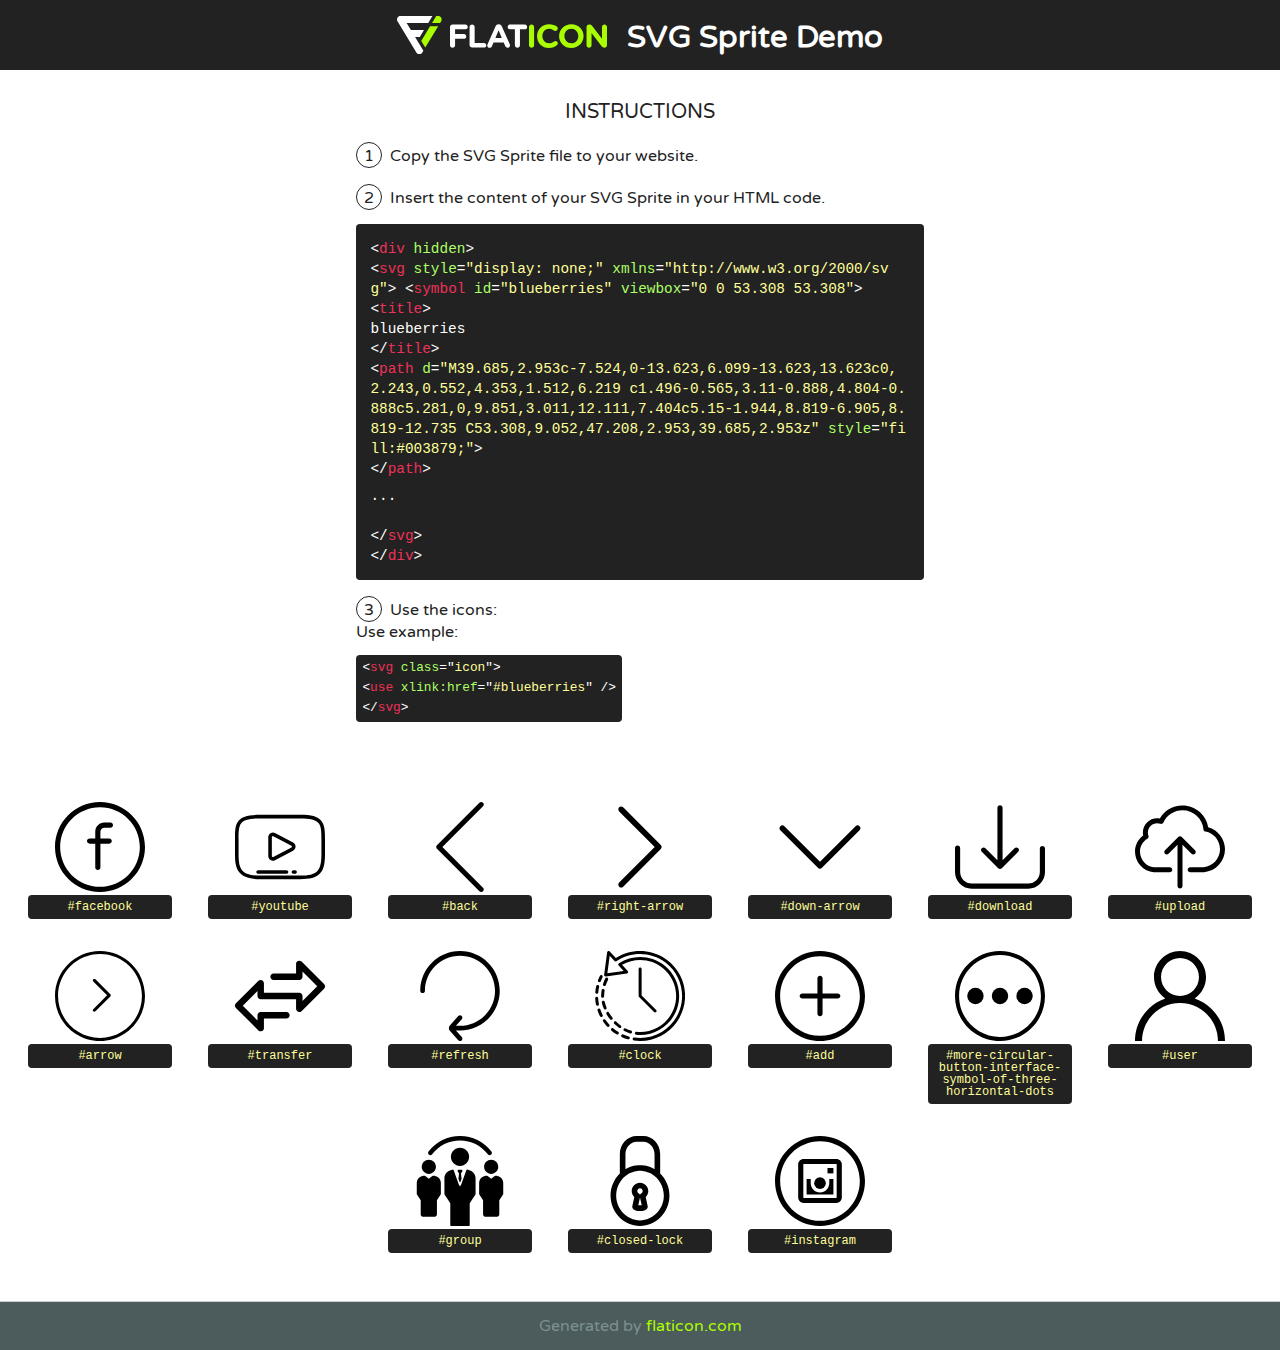
<file: svg/My icons collection-SVG-Sprites-Demo.html>
<!DOCTYPE html>
<!--
Flaticon SVG Sprite: My icons collectionCreation date: 27/01/2019 08:45-->
<html>
<!DOCTYPE html>
<html>
<head>
    <title>Flaticon SVG Sprite</title>
    <link href="http://fonts.googleapis.com/css?family=Varela+Round" rel="stylesheet" type="text/css"/>
    <meta charset="UTF-8">
    <style>
        html, body, div, span, applet, object, iframe,
        h1, h2, h3, h4, h5, h6, p, blockquote, pre,
        a, abbr, acronym, address, big, cite, code,
        del, dfn, em, img, ins, kbd, q, s, samp,
        small, strike, strong, sub, sup, tt, var,
        b, u, i, center,
        dl, dt, dd, ol, ul, li,
        fieldset, form, label, legend,
        table, caption, tbody, tfoot, thead, tr, th, td,
        article, aside, canvas, details, embed,
        figure, figcaption, footer, header, hgroup,
        menu, nav, output, ruby, section, summary,
        time, mark, audio, video {
            margin: 0;
            padding: 0;
            border: 0;
            font-size: 100%;
            font: inherit;
            vertical-align: baseline;
        }
        /* HTML5 display-role reset for older browsers */
        article, aside, details, figcaption, figure,
        footer, header, hgroup, menu, nav, section {
            display: block;
        }
        body {
            line-height: 1;
        }
        ol, ul {
            list-style: none;
        }
        blockquote, q {
            quotes: none;
        }
        blockquote:before, blockquote:after,
        q:before, q:after {
            content: '';
            content: none;
        }
        table {
            border-collapse: collapse;
            border-spacing: 0;
        }
        body {
            font-family: 'Varela Round', Helvetica, Arial, sans-serif;
            font-size: 16px;
            color: #222;
        }
        a {
            color: #333;
            border-bottom: 1px solid #a9fd00;
            font-weight: bold;
            text-decoration: none;
        }
        * {
            -moz-box-sizing: border-box;
            -webkit-box-sizing: border-box;
            box-sizing: border-box;
            margin: 0;
            padding: 0;
        }
        .glyph svg.icon {
            width: 90px;
            height: 90px
        }
        .wrapper {
            max-width: 600px;
            margin: auto;
            padding: 0 1em;
        }
        .title {
            font-size: 1.25em;
            text-align: center;
            margin-bottom: 1em;
            text-transform: uppercase;
        }
        header {
            text-align: center;
            background-color: #222;
            color: #fff;
            padding: 1em;
        }
        header .logo {
            width: 210px;
            height: 38px;
            display: inline-block;
            vertical-align: middle;
            margin-right: 1em;
            border: none;
        }
        header strong {
            font-size: 1.95em;
            font-weight: bold;
            vertical-align: middle;
            margin-top: 5px;
            display: inline-block;
        }
        .demo {
            margin: 2em auto;
            line-height: 1.25em;
        }
        .demo ul li {
            margin-bottom: 1em;
        }
        .demo ul li .num {
            color: #222;
            border-radius: 20px;
            display: inline-block;
            width: 26px;
            padding: 3px;
            height: 26px;
            text-align: center;
            margin-right: 0.5em;
            border: 1px solid #222;
        }
        .demo ul li code {
            background-color: #222;
            border-radius: 4px;
            padding: 0.25em 0.5em;
            display: inline-block;
            color: #fff;
            font-family: Consolas,Monaco,Lucida Console,Liberation Mono,DejaVu Sans Mono,Bitstream Vera Sans Mono,Courier New, monospace;
            font-weight: lighter;
            margin-top: 1em;
            font-size: 0.8em;
            word-break: break-all;
        }
        .demo ul li code.big {
            padding: 1em;
            font-size: 0.9em;
        }
        .demo ul li code .red {
            color: #EF3159;
        }
        .demo ul li code .green {
            color: #ACFF65;
        }
        .demo ul li code .yellow {
            color: #FFFF99;
        }
        .demo ul li code .blue {
            color: #99D3FF;
        }
        .demo ul li code .purple {
            color: #A295FF;
        }
        .demo ul li code .dots {
            margin-top: 0.5em;
            display: block;
        }
        #glyphs {
            border-bottom: 1px solid #ccc;
            padding: 2em 0;
            text-align: center;
        }
        .glyph {
            display: inline-block;
            width: 9em;
            margin: 1em;
            text-align: center;
            vertical-align: top;
            background: #FFF;
        }
        .glyph .glyph-icon {
            padding: 10px;
            display: block;
            font-family:"Flaticon";
            font-size: 64px;
            line-height: 1;
        }
        .glyph .glyph-icon:before {
            font-size: 64px;
            color: #222;
            margin-left: 0;
        }
        .class-name {
            font-size: 0.75em;
            background-color: #222;
            color: #fff;
            border-radius: 4px;
            padding: 0.5em;
            color: #FFFF99;
            font-family: Consolas,Monaco,Lucida Console,Liberation Mono,DejaVu Sans Mono,Bitstream Vera Sans Mono,Courier New, monospace;
        }
        .author-name {
            font-size: 0.6em;
            background-color: #fcfcfd;
            border: 1px solid #DEDEE4;
            border-top: 0;
            border-radius: 0 0 4px 4px;
            padding: 0.5em;
        }
        .attribution .title {
            margin-top: 2em;
        }
        .attribution textarea {
            background-color: #fcfcfd;
            padding: 1em;
            border: none;
            box-shadow: none;
            border: 1px solid #DEDEE4;
            border-radius: 4px;
            resize: none;
            width: 100%;
            height: 150px;
            font-size: 0.8em;
            font-family: Consolas,Monaco,Lucida Console,Liberation Mono,DejaVu Sans Mono,Bitstream Vera Sans Mono,Courier New, monospace;
            -webkit-appearance: none;
        }
        .iconsuse {
            margin: 2em auto;
            text-align: center;
            max-width: 1200px;
        }
        .iconsuse:after {
            content: '';
            display: table;
            clear: both;
        }
        .iconsuse .image {
            float: left;
            width: 25%;
            padding: 0 1em;
        }
        .iconsuse .image p {
            margin-bottom: 1em;
        }
        .iconsuse .image span {
            display: block;
            font-size: 0.65em;
            background-color: #222;
            color: #fff;
            border-radius: 4px;
            padding: 0.5em;
            color: #FFFF99;
            margin-top: 1em;
            font-family: Consolas,Monaco,Lucida Console,Liberation Mono,DejaVu Sans Mono,Bitstream Vera Sans Mono,Courier New, monospace;
        }
        #footer {
            text-align: center;
            background-color: #4C5B5C;
            color: #7c9192;
            padding: 1em;
        }
        #footer a {
            border: none;
            color: #a9fd00;
            font-weight: normal;
        }
        @media (max-width: 960px) {
            .iconsuse .image {
                width: 50%;
            }
        }
        @media (max-width: 560px) {
            .iconsuse .image {
                width: 100%;
            }
        }
    </style>
</head>
<body class="characters-off">
    <div hidden>
        <svg xmlns="http://www.w3.org/2000/svg" style="display: none;"><symbol id="facebook" viewBox="0 0 314.652 314.652"><title>facebook</title><path d="M157.326,0C70.576,0,0,70.576,0,157.326s70.576,157.326,157.326,157.326s157.326-70.576,157.326-157.326 S244.076,0,157.326,0z M157.326,296.652C80.501,296.652,18,234.15,18,157.326S80.501,18,157.326,18s139.326,62.502,139.326,139.326 S234.151,296.652,157.326,296.652z"/><path d="M193.764,71.952H172.43c-17.461,0-31.667,14.206-31.667,31.667v24h-19.875c-4.971,0-9,4.029-9,9s4.029,9,9,9h19.875v83.333 c0,4.971,4.029,9,9,9s9-4.029,9-9v-83.333h30.75c4.971,0,9-4.029,9-9s-4.029-9-9-9h-30.75v-24c0-7.536,6.131-13.667,13.667-13.667 h21.333c4.971,0,9-4.029,9-9S198.734,71.952,193.764,71.952z"/></symbol><symbol id="youtube" viewBox="0 0 512 512"><title>youtube</title><g> <g> <g> <path d="M330.474,230.57l-103.136-53.555c-8.024-4.168-17.809-3.842-25.541,0.854c-7.727,4.695-12.528,13.227-12.528,22.269 V307.6c0,9.055,4.81,17.595,12.559,22.29c4.07,2.464,8.738,3.767,13.498,3.767c4.188,0,8.361-1.025,12.07-2.963l103.136-53.903 c8.641-4.513,14.001-13.376,13.991-23.131C344.511,243.911,339.127,235.063,330.474,230.57z M321.084,258.711h-0.001 l-103.138,53.904c-1.718,0.899-3.895,0.829-5.55-0.173c-1.683-1.02-2.728-2.875-2.728-4.843V200.138 c0-1.963,1.043-3.815,2.72-4.834c0.897-0.544,1.918-0.818,2.943-0.818c0.895,0,1.792,0.209,2.604,0.631l103.138,53.556 c1.88,0.976,3.049,2.898,3.052,5.012C324.125,255.805,322.96,257.731,321.084,258.711z"/> <path d="M490.444,106.148v0.001c-19.915-23.675-54.938-33.333-120.882-33.333H142.434c-67.52,0-103.159,10.287-123.013,35.508 C0,132.998,0,166.742,0,213.446v85.109c0,38.36,3.237,77.555,26.725,104.375c21.66,24.734,58.427,36.254,115.709,36.254h227.129 c57.17,0,89.279-8.413,110.831-29.039C502.547,388.944,512,355.571,512,298.555v-85.109 C512,164.107,510.5,129.984,490.444,106.148z M491.602,298.555c0,50.908-7.57,79.874-25.312,96.853 c-17.35,16.604-45.373,23.378-96.726,23.378H142.434c-104.416,0-122.035-37.09-122.035-120.23v-85.109 c0-42.602,0-73.383,15.051-92.504c15.503-19.695,46.498-27.728,106.985-27.728v-0.001h227.128 c59.199,0,89.699,7.552,105.273,26.066v0.001c15.6,18.539,16.766,49.32,16.766,94.165V298.555z"/> </g> </g> </g><g> <g> <path d="M341.673,387.57h-9.179c-5.633,0-10.199,4.566-10.199,10.199c0,5.633,4.566,10.199,10.199,10.199h9.179 c5.633,0,10.199-4.566,10.199-10.199C351.872,392.136,347.306,387.57,341.673,387.57z"/> </g> </g><g> <g> <path d="M292.717,387.57H131.57c-5.633,0-10.199,4.566-10.199,10.199c0,5.633,4.566,10.199,10.199,10.199h161.147 c5.633,0,10.199-4.566,10.199-10.199C302.916,392.136,298.35,387.57,292.717,387.57z"/> </g> </g></symbol><symbol id="back" viewBox="0 0 477.175 477.175"><title>back</title><path d="M145.188,238.575l215.5-215.5c5.3-5.3,5.3-13.8,0-19.1s-13.8-5.3-19.1,0l-225.1,225.1c-5.3,5.3-5.3,13.8,0,19.1l225.1,225 c2.6,2.6,6.1,4,9.5,4s6.9-1.3,9.5-4c5.3-5.3,5.3-13.8,0-19.1L145.188,238.575z"/></symbol><symbol id="right-arrow" viewBox="0 0 129 129"><title>right-arrow</title><path d="m40.4,121.3c-0.8,0.8-1.8,1.2-2.9,1.2s-2.1-0.4-2.9-1.2c-1.6-1.6-1.6-4.2 0-5.8l51-51-51-51c-1.6-1.6-1.6-4.2 0-5.8 1.6-1.6 4.2-1.6 5.8,0l53.9,53.9c1.6,1.6 1.6,4.2 0,5.8l-53.9,53.9z"/></symbol><symbol id="down-arrow" viewBox="0 0 129 129"><title>down-arrow</title><path d="m121.3,34.6c-1.6-1.6-4.2-1.6-5.8,0l-51,51.1-51.1-51.1c-1.6-1.6-4.2-1.6-5.8,0-1.6,1.6-1.6,4.2 0,5.8l53.9,53.9c0.8,0.8 1.8,1.2 2.9,1.2 1,0 2.1-0.4 2.9-1.2l53.9-53.9c1.7-1.6 1.7-4.2 0.1-5.8z"/></symbol><symbol id="download" viewBox="0 0 471.2 471.2"><title>download</title><path d="M457.7,230.15c-7.5,0-13.5,6-13.5,13.5v122.8c0,33.4-27.2,60.5-60.5,60.5H87.5c-33.4,0-60.5-27.2-60.5-60.5v-124.8 c0-7.5-6-13.5-13.5-13.5s-13.5,6-13.5,13.5v124.8c0,48.3,39.3,87.5,87.5,87.5h296.2c48.3,0,87.5-39.3,87.5-87.5v-122.8 C471.2,236.25,465.2,230.15,457.7,230.15z"/><path d="M226.1,346.75c2.6,2.6,6.1,4,9.5,4s6.9-1.3,9.5-4l85.8-85.8c5.3-5.3,5.3-13.8,0-19.1c-5.3-5.3-13.8-5.3-19.1,0l-62.7,62.8 V30.75c0-7.5-6-13.5-13.5-13.5s-13.5,6-13.5,13.5v273.9l-62.8-62.8c-5.3-5.3-13.8-5.3-19.1,0c-5.3,5.3-5.3,13.8,0,19.1 L226.1,346.75z"/></symbol><symbol id="upload" viewBox="0 0 486.3 486.3"><title>upload</title><path d="M395.5,135.8c-5.2-30.9-20.5-59.1-43.9-80.5c-26-23.8-59.8-36.9-95-36.9c-27.2,0-53.7,7.8-76.4,22.5 c-18.9,12.2-34.6,28.7-45.7,48.1c-4.8-0.9-9.8-1.4-14.8-1.4c-42.5,0-77.1,34.6-77.1,77.1c0,5.5,0.6,10.8,1.6,16 C16.7,200.7,0,232.9,0,267.2c0,27.7,10.3,54.6,29.1,75.9c19.3,21.8,44.8,34.7,72,36.2c0.3,0,0.5,0,0.8,0h86 c7.5,0,13.5-6,13.5-13.5s-6-13.5-13.5-13.5h-85.6C61.4,349.8,27,310.9,27,267.1c0-28.3,15.2-54.7,39.7-69 c5.7-3.3,8.1-10.2,5.9-16.4c-2-5.4-3-11.1-3-17.2c0-27.6,22.5-50.1,50.1-50.1c5.9,0,11.7,1,17.1,3c6.6,2.4,13.9-0.6,16.9-6.9 c18.7-39.7,59.1-65.3,103-65.3c59,0,107.7,44.2,113.3,102.8c0.6,6.1,5.2,11,11.2,12c44.5,7.6,78.1,48.7,78.1,95.6 c0,49.7-39.1,92.9-87.3,96.6h-73.7c-7.5,0-13.5,6-13.5,13.5s6,13.5,13.5,13.5h74.2c0.3,0,0.6,0,1,0c30.5-2.2,59-16.2,80.2-39.6 c21.1-23.2,32.6-53,32.6-84C486.2,199.5,447.9,149.6,395.5,135.8z"/><path d="M324.2,280c5.3-5.3,5.3-13.8,0-19.1l-71.5-71.5c-2.5-2.5-6-4-9.5-4s-7,1.4-9.5,4l-71.5,71.5c-5.3,5.3-5.3,13.8,0,19.1 c2.6,2.6,6.1,4,9.5,4s6.9-1.3,9.5-4l48.5-48.5v222.9c0,7.5,6,13.5,13.5,13.5s13.5-6,13.5-13.5V231.5l48.5,48.5 C310.4,285.3,318.9,285.3,324.2,280z"/></symbol><symbol id="arrow" viewBox="0 0 44.236 44.236"><title>arrow</title><path d="M22.118,44.236C9.922,44.236,0,34.314,0,22.118S9.922,0,22.118,0s22.118,9.922,22.118,22.118S34.314,44.236,22.118,44.236 z M22.118,1.5C10.75,1.5,1.5,10.749,1.5,22.118c0,11.368,9.25,20.618,20.618,20.618c11.37,0,20.618-9.25,20.618-20.618 C42.736,10.749,33.488,1.5,22.118,1.5z"/><path d="M19.341,29.884c-0.192,0-0.384-0.073-0.53-0.22c-0.293-0.292-0.293-0.768,0-1.061l6.796-6.804l-6.796-6.803 c-0.292-0.293-0.292-0.769,0-1.061c0.293-0.293,0.768-0.293,1.061,0l7.325,7.333c0.293,0.293,0.293,0.768,0,1.061l-7.325,7.333 C19.725,29.811,19.533,29.884,19.341,29.884z"/></symbol><symbol id="transfer" viewBox="0 0 477.859 477.859"><title>transfer</title><path d="M472.863,175.662L353.396,56.195c-6.666-6.664-17.472-6.662-24.136,0.004c-3.199,3.2-4.996,7.538-4.997,12.063v51.2 H204.796c-9.426,0-17.067,7.641-17.067,17.067c0,9.426,7.641,17.067,17.067,17.067H341.33c9.426,0,17.067-7.641,17.067-17.067 V109.46l78.268,78.268l-78.268,78.268v-27.068c0-9.426-7.641-17.067-17.067-17.067H153.596v-51.2 c-0.002-9.426-7.645-17.065-17.07-17.063c-4.524,0.001-8.863,1.798-12.063,4.997L4.997,278.062 c-6.663,6.665-6.663,17.468,0,24.132l119.467,119.467c3.2,3.201,7.54,5,12.066,5.001c2.243,0.007,4.466-0.434,6.536-1.297 c6.376-2.644,10.532-8.867,10.53-15.77v-51.2h119.467c9.426,0,17.067-7.641,17.067-17.067s-7.641-17.067-17.067-17.067H136.53 c-9.426,0-17.067,7.641-17.067,17.067v27.068l-78.268-78.268l78.268-78.268v27.068c0,9.426,7.641,17.067,17.067,17.067h187.733 v51.2c0.002,9.426,7.645,17.065,17.07,17.063c4.524-0.001,8.863-1.798,12.063-4.997l119.467-119.467 C479.525,193.129,479.525,182.326,472.863,175.662z"/></symbol><symbol id="refresh" viewBox="0 0 512 512"><title>refresh</title><path d="M482.195,226.196C482.195,101.471,380.725,0,256.001,0S29.805,101.471,29.805,226.196c0,7.409,6.007,13.416,13.416,13.416 s13.416-6.008,13.416-13.416c0-109.93,89.434-199.363,199.363-199.363s199.363,89.434,199.363,199.363 c0,109.928-89.434,199.362-199.363,199.362h-23.276l33.282-37.255c4.937-5.525,4.458-14.007-1.067-18.944 c-5.525-4.937-14.008-4.457-18.944,1.068l-47.576,53.255c-7.788,8.718-7.788,21.866,0,30.584l47.576,53.255 c2.651,2.968,6.322,4.478,10.01,4.478c3.181,0,6.375-1.126,8.934-3.41c5.526-4.937,6.004-13.419,1.067-18.944l-33.282-37.255 h23.276C380.725,452.39,482.195,350.919,482.195,226.196z"/></symbol><symbol id="clock" viewBox="-1 0 480 480.00023"><title>clock</title><path d="m19.765625 282.769531c-1.953125-10.113281-3.203125-20.347656-3.753906-30.632812-.238281-4.417969-4.011719-7.808594-8.433594-7.570313-4.417969.242188-7.804687 4.015625-7.5664062 8.433594.5820312 11.011719 1.9179692 21.972656 4.0000002 32.800781.726562 3.757813 4.011719 6.472657 7.839843 6.480469.511719 0 1.023438-.050781 1.527344-.144531 2.089844-.390625 3.941406-1.601563 5.136719-3.359375 1.199219-1.757813 1.648437-3.917969 1.25-6.007813zm0 0"/><path d="m55.492188 367.519531c-2.515626-3.632812-7.503907-4.539062-11.136719-2.023437-3.632813 2.515625-4.539063 7.503906-2.023438 11.136718 6.285157 9.066407 13.183594 17.691407 20.65625 25.808594 2.988281 3.253906 8.050781 3.46875 11.304688.480469 3.253906-2.992187 3.46875-8.050781.480469-11.304687-6.972657-7.582032-13.414063-15.632813-19.28125-24.097657zm0 0"/><path d="m7.835938 228.558594c.222656.015625.441406.015625.664062 0 4.175781.015625 7.65625-3.183594 8-7.34375.839844-10.265625 2.398438-20.460938 4.65625-30.511719.96875-4.316406-1.75-8.601563-6.070312-9.570313-4.316407-.96875-8.601563 1.75-9.570313 6.066407-2.429687 10.78125-4.109375 21.71875-5.03125 32.730469-.175781 2.121093.503906 4.222656 1.882813 5.84375 1.378906 1.617187 3.347656 2.621093 5.46875 2.785156zm0 0"/><path d="m122.285156 430.824219c-8.773437-5.40625-17.160156-11.414063-25.105468-17.976563-3.40625-2.8125-8.449219-2.332031-11.265626 1.074219-2.8125 3.40625-2.332031 8.449219 1.074219 11.261719 8.515625 7.023437 17.496094 13.457031 26.886719 19.257812 2.433594 1.628906 5.5625 1.800782 8.15625.445313 2.597656-1.355469 4.246094-4.019531 4.296875-6.949219.050781-2.925781-1.5-5.648438-4.042969-7.097656zm0 0"/><path d="m19.636719 165.824219c.898437.335937 1.851562.511719 2.816406.511719 3.332031 0 6.3125-2.066407 7.488281-5.183594 2.699219-7.207032 5.777344-14.269532 9.222656-21.152344 1.933594-3.945312.324219-8.710938-3.609374-10.675781-3.929688-1.964844-8.707032-.390625-10.703126 3.523437-3.683593 7.382813-6.988281 14.949219-9.894531 22.671875-1.554687 4.136719.539063 8.753907 4.679688 10.304688zm0 0"/><path d="m27.683594 312.585938c-1.429688-4.183594-5.980469-6.414063-10.164063-4.980469-4.183593 1.429687-6.410156 5.980469-4.980469 10.164062 3.589844 10.4375 7.890626 20.621094 12.871094 30.472657 2.050782 3.835937 6.789063 5.332031 10.671875 3.367187 3.878907-1.964844 5.480469-6.667969 3.601563-10.59375-4.648438-9.1875-8.660156-18.6875-12-28.429687zm0 0"/><path d="m178.683594 455.601562c-9.914063-2.792968-19.621094-6.265624-29.054688-10.402343-4.015625-1.605469-8.578125.265625-10.308594 4.226562-1.730468 3.960938 0 8.578125 3.90625 10.429688 10.117188 4.441406 20.523438 8.183593 31.152344 11.199219.710938.199218 1.441406.300781 2.175782.304687 4 .007813 7.390624-2.941406 7.9375-6.90625.546874-3.960937-1.917969-7.71875-5.769532-8.796875zm0 0"/><path d="m45.585938 307.265625c1.683593 4.085937 6.359374 6.035156 10.445312 4.355469 4.085938-1.683594 6.039062-6.359375 4.355469-10.445313-3.90625-9.441406-7-19.203125-9.238281-29.175781-.957032-4.316406-5.230469-7.039062-9.546876-6.082031-4.320312.953125-7.042968 5.230469-6.085937 9.546875 2.445313 10.867187 5.816406 21.503906 10.070313 31.800781zm0 0"/><path d="m47.035156 186.65625c.777344.242188 1.585938.367188 2.402344.367188 3.492188 0 6.582031-2.265626 7.628906-5.597657 3.058594-9.777343 6.890625-19.292969 11.464844-28.457031 1.988281-3.949219.398438-8.761719-3.546875-10.75-3.949219-1.988281-8.761719-.398438-10.75 3.550781-4.957031 9.929688-9.113281 20.238281-12.429687 30.832031-.644532 2.027344-.453126 4.226563.527343 6.113282.980469 1.886718 2.675781 3.304687 4.703125 3.941406zm0 0"/><path d="m47.683594 241.640625v-1.535156c.128906-9.625.929687-19.226563 2.398437-28.738281.492188-2.851563-.597656-5.746094-2.847656-7.566407-2.25-1.824219-5.308594-2.289062-8-1.214843-2.6875 1.070312-4.585937 3.511718-4.964844 6.382812-1.582031 10.234375-2.445312 20.566406-2.585937 30.917969v2.128906c.007812 2.105469.855468 4.117187 2.359375 5.585937 1.507812 1.46875 3.539062 2.273438 5.640625 2.230469 4.457031-.085937 8.019531-3.734375 8-8.191406zm0 0"/><path d="m136.355469 396.679688c-8.351563-6.023438-16.277344-12.621094-23.710938-19.742188-3.207031-2.933594-8.167969-2.769531-11.175781.371094-3.003906 3.136718-2.957031 8.101562.109375 11.179687 7.972656 7.648438 16.472656 14.726563 25.433594 21.183594 3.585937 2.582031 8.585937 1.765625 11.167969-1.824219 2.582031-3.585937 1.765624-8.585937-1.824219-11.167968zm0 0"/><path d="m190.882812 424.382812c-9.746093-3.078124-19.214843-6.96875-28.3125-11.628906-3.933593-2.011718-8.753906-.453125-10.761718 3.480469-2.011719 3.9375-.453125 8.753906 3.484375 10.765625 9.894531 5.066406 20.199219 9.296875 30.796875 12.648438 4.21875 1.324218 8.707031-1.015626 10.035156-5.230469 1.324219-4.214844-1.019531-8.707031-5.234375-10.035157zm0 0"/><path d="m90.539062 365.34375c3.453126-2.753906 4.023438-7.785156 1.273438-11.238281-6.4375-8.058594-12.316406-16.546875-17.601562-25.402344-1.386719-2.597656-4.09375-4.222656-7.042969-4.230469-2.945313-.003906-5.660157 1.613282-7.054688 4.207032-1.398437 2.597656-1.257812 5.75.371094 8.207031 5.652344 9.480469 11.941406 18.570312 18.824219 27.203125 2.753906 3.457031 7.792968 4.023437 11.246094 1.261718zm0 0"/><path d="m239.683594 0c-45.917969-.0742188-90.886719 13.078125-129.527344 37.886719l-32.59375-35.308594c-2.101562-2.28125-5.332031-3.136719-8.289062-2.203125-2.957032.9375-5.105469 3.496094-5.519532 6.570312l-16 120c-.328125 2.480469.523438 4.972657 2.296875 6.734376 1.777344 1.761718 4.277344 2.589843 6.753907 2.242187l112-16c2.9375-.425781 5.402343-2.445313 6.394531-5.242187.996093-2.800782.355469-5.921876-1.660157-8.101563l-30.128906-32.632813c69.871094-40.554687 157.648438-33.035156 219.601563 18.808594s84.828125 136.921875 57.226562 212.84375c-27.597656 75.921875-99.769531 126.449219-180.554687 126.402344h-.097656c-6.316407 0-12.628907-.386719-18.902344-1.152344-4.386719-.53125-8.375 2.597656-8.902344 6.984375-.53125 4.386719 2.59375 8.375 6.984375 8.902344 6.898437.839844 13.847656 1.261719 20.796875 1.265625h.121094c88.789062.070312 167.835937-56.230469 196.792968-140.164062 28.957032-83.9375 1.441407-177-68.507812-231.691407-69.945312-54.691406-166.898438-58.953125-241.371094-10.609375-1.972656 1.289063-3.277344 3.378906-3.570312 5.714844-.289063 2.339844.464844 4.683594 2.0625 6.414062l26.402344 28.578126-86.480469 12.367187 12.351562-92.65625 25.601563 27.792969c2.691406 2.921875 7.121094 3.425781 10.398437 1.183594 79.488281-54.199219 184.703125-51.589844 261.40625 6.484374 76.699219 58.070313 107.753907 158.636719 77.148438 249.84375-30.601563 91.207032-116.027344 152.6875-212.234375 152.742188-10.300782.003906-20.585938-.699219-30.792969-2.09375-4.332031-.527344-8.289063 2.523438-8.882813 6.847656-.597656 4.324219 2.386719 8.332032 6.699219 9 88.808594 12.238282 177.03125-26.035156 228.769531-99.246094 51.738282-73.207031 58.359376-169.148437 17.171876-248.773437s-123.320313-129.65625-212.964844-129.734375zm0 0"/><path d="m239.683594 88c-4.417969 0-8 3.582031-8 8v144c0 2.121094.84375 4.15625 2.34375 5.65625l80 80c3.140625 3.03125 8.128906 2.988281 11.214844-.097656 3.085937-3.085938 3.128906-8.074219.097656-11.214844l-77.65625-77.65625v-140.6875c0-4.417969-3.582032-8-8-8zm0 0"/></symbol><symbol id="add" viewBox="0 0 31.059 31.059"><title>add</title><g> <path style="fill:#010002;" d="M15.529,31.059C6.966,31.059,0,24.092,0,15.529C0,6.966,6.966,0,15.529,0 c8.563,0,15.529,6.966,15.529,15.529C31.059,24.092,24.092,31.059,15.529,31.059z M15.529,1.774 c-7.585,0-13.755,6.171-13.755,13.755s6.17,13.754,13.755,13.754c7.584,0,13.754-6.17,13.754-13.754S23.113,1.774,15.529,1.774z"/> </g><g> <path style="fill:#010002;" d="M21.652,16.416H9.406c-0.49,0-0.888-0.396-0.888-0.887c0-0.49,0.397-0.888,0.888-0.888h12.246 c0.49,0,0.887,0.398,0.887,0.888C22.539,16.02,22.143,16.416,21.652,16.416z"/> </g><g> <path style="fill:#010002;" d="M15.529,22.539c-0.49,0-0.888-0.397-0.888-0.887V9.406c0-0.49,0.398-0.888,0.888-0.888 c0.49,0,0.887,0.398,0.887,0.888v12.246C16.416,22.143,16.02,22.539,15.529,22.539z"/> </g></symbol><symbol id="more-circular-button-interface-symbol-of-three-horizontal-dots" viewBox="0 0 612 612"><title>more-circular-button-interface-symbol-of-three-horizontal-dots</title><circle cx="139.091" cy="306" r="55.636"/><circle cx="472.909" cy="306" r="55.636"/><circle cx="306" cy="306" r="55.636"/><path d="M612,306C612,137.004,474.995,0,306,0C137.004,0,0,137.004,0,306c0,168.995,137.004,306,306,306 C474.995,612,612,474.995,612,306z M27.818,306C27.818,152.36,152.36,27.818,306,27.818S584.182,152.36,584.182,306 S459.64,584.182,306,584.182S27.818,459.64,27.818,306z"/></symbol><symbol id="user" viewBox="0 0 512 512"><title>user</title><path d="M437.02,330.98c-27.883-27.882-61.071-48.523-97.281-61.018C378.521,243.251,404,198.548,404,148 C404,66.393,337.607,0,256,0S108,66.393,108,148c0,50.548,25.479,95.251,64.262,121.962 c-36.21,12.495-69.398,33.136-97.281,61.018C26.629,379.333,0,443.62,0,512h40c0-119.103,96.897-216,216-216s216,96.897,216,216 h40C512,443.62,485.371,379.333,437.02,330.98z M256,256c-59.551,0-108-48.448-108-108S196.449,40,256,40 c59.551,0,108,48.448,108,108S315.551,256,256,256z"/></symbol><symbol id="group" viewBox="0 0 297 297"><title>group</title><path d="M46.169,61.873c3.286,2.507,7.98,1.876,10.488-1.408c22.071-28.917,55.546-45.5,91.843-45.5s69.772,16.584,91.843,45.5 c1.473,1.929,3.7,2.942,5.954,2.942c1.582,0,3.179-0.5,4.534-1.534c3.284-2.508,3.914-7.203,1.408-10.488 C227.312,18.729,189.501,0,148.5,0S69.688,18.729,44.762,51.385C42.255,54.67,42.885,59.365,46.169,61.873z"/><path d="m228.037,101.786c0,12.885 10.484,23.369 23.369,23.369s23.369-10.484 23.369-23.369-10.484-23.369-23.369-23.369-23.369,10.483-23.369,23.369z"/><path d="m275.322,132.91c-0.054-0.018-5.942-1.825-5.942-1.825-2.132-0.651-4.448-0.25-6.233,1.086l-11.741,8.791-11.741-8.791c-1.786-1.337-4.103-1.738-6.233-1.086 0,0-5.888,1.807-5.942,1.825-9.474,3.159-15.839,11.99-15.839,21.976v35.329c0,1.363 0.398,2.696 1.148,3.834l11.848,18.031v47.352c0,3.857 3.126,6.983 6.983,6.983h39.553c3.857,0 6.983-3.126 6.983-6.983v-47.352l11.848-18.031c0.749-1.139 1.148-2.472 1.148-3.834v-35.329c-5.68434e-14-9.986-6.366-18.817-15.84-21.976z"/><path d="m45.594,125.155c12.885,0 23.369-10.484 23.369-23.369s-10.484-23.369-23.369-23.369-23.37,10.483-23.37,23.369 10.484,23.369 23.37,23.369z"/><path d="m69.51,132.91c-0.054-0.018-5.942-1.825-5.942-1.825-2.133-0.651-4.447-0.25-6.233,1.086l-11.741,8.791-11.741-8.791c-1.785-1.337-4.103-1.738-6.233-1.086 0,0-5.888,1.807-5.942,1.825-9.474,3.159-15.839,11.99-15.839,21.976v35.329c0,1.363 0.398,2.696 1.148,3.834l11.848,18.031v47.352c0,3.857 3.126,6.983 6.983,6.983h39.552c3.857,0 6.983-3.126 6.983-6.983v-47.352l11.848-18.031c0.749-1.139 1.148-2.472 1.148-3.834v-35.329c0-9.986-6.366-18.817-15.839-21.976z"/><path d="m178.642,68.851c0-16.62-13.522-30.142-30.142-30.142s-30.142,13.522-30.142,30.142c0,16.621 13.522,30.142 30.142,30.142s30.142-13.521 30.142-30.142z"/><path d="m181.607,113.601l-.05-.016-8.603-2.64c-1.357-0.417-2.807,0.301-3.295,1.64l-18.09,49.635c-1.044,2.863-5.093,2.863-6.137,0l-18.09-49.635c-0.394-1.081-1.414-1.759-2.508-1.759-0.259,0-9.38,2.755-9.38,2.755-10.99,3.662-18.332,13.85-18.332,25.37v52.506c0,0.521 0.153,1.031 0.439,1.467l18.876,28.724v72.68c0,1.476 1.196,2.672 2.672,2.672h58.783c1.476,0 2.672-1.196 2.672-2.672v-72.68l18.876-28.724c0.286-0.436 0.439-0.946 0.439-1.467v-52.644c-0.001-11.47-7.372-21.641-18.272-25.212z"/><path d="m155.568,112.556c-0.747-0.814-1.84-1.224-2.946-1.224h-8.245c-1.105,0-2.198,0.41-2.946,1.224-1.157,1.261-1.325,3.082-0.504,4.505l4.407,6.644-2.063,17.405 4.063,10.808c0.396,1.087 1.933,1.087 2.33,0l4.063-10.808-2.063-17.405 4.407-6.644c0.822-1.423 0.654-3.244-0.503-4.505z"/></symbol><symbol id="closed-lock" viewBox="0 0 320 320"><title>closed-lock</title><path d="M231.731,133.115V64.523C231.731,28.945,204.733,0,171.549,0h-23.098c-33.185,0-60.183,28.945-60.183,64.523v68.591 c-20.308,19.738-33.011,47.731-33.011,78.733C55.258,271.483,102.245,320,160,320s104.742-48.517,104.742-108.152 C264.742,180.846,252.04,152.853,231.731,133.115z M108.269,117.804v-53.28c0-24.551,18.025-44.523,40.183-44.523h23.098 c22.157,0,40.183,19.973,40.183,44.523v53.28c-2.73-1.601-5.528-3.063-8.38-4.402c-0.102-0.048-0.203-0.099-0.305-0.147 c-0.399-0.186-0.801-0.363-1.202-0.544c-0.596-0.269-1.195-0.534-1.796-0.792c-0.282-0.12-0.563-0.24-0.846-0.358 c-0.891-0.373-1.787-0.734-2.689-1.082c-0.02-0.008-0.04-0.016-0.059-0.023c-9.231-3.55-19.073-5.789-29.314-6.504 c-0.237-0.017-0.474-0.032-0.711-0.047c-0.82-0.052-1.643-0.093-2.468-0.125c-0.271-0.011-0.542-0.024-0.814-0.032 c-1.046-0.032-2.094-0.053-3.147-0.053s-2.101,0.021-3.147,0.053c-0.272,0.008-0.543,0.021-0.814,0.032 c-0.825,0.032-1.648,0.073-2.468,0.125c-0.237,0.015-0.474,0.03-0.711,0.047c-10.241,0.715-20.083,2.954-29.314,6.504 c-0.02,0.008-0.04,0.016-0.059,0.023c-0.903,0.348-1.799,0.709-2.689,1.082c-0.283,0.118-0.564,0.237-0.846,0.358 c-0.602,0.258-1.2,0.523-1.796,0.792c-0.401,0.18-0.803,0.358-1.202,0.544c-0.102,0.048-0.203,0.099-0.305,0.147 C113.797,114.74,110.998,116.203,108.269,117.804z M160,300c-46.727,0-84.742-39.545-84.742-88.152 c0-32.953,17.476-61.736,43.29-76.861c0.402-0.234,0.802-0.472,1.207-0.699c0.442-0.249,0.888-0.492,1.335-0.734 c0.784-0.422,1.572-0.836,2.368-1.232c0.252-0.126,0.507-0.247,0.761-0.37c8.831-4.279,18.342-6.968,28.119-7.892 c0.085-0.008,0.171-0.016,0.257-0.024c1.158-0.106,2.32-0.187,3.484-0.243c0.135-0.006,0.272-0.01,0.407-0.016 c1.169-0.051,2.341-0.082,3.515-0.082s2.346,0.031,3.515,0.082c0.136,0.006,0.272,0.01,0.407,0.016 c1.165,0.056,2.326,0.137,3.484,0.243c0.086,0.008,0.171,0.016,0.257,0.024c9.777,0.924,19.288,3.613,28.119,7.892 c0.254,0.123,0.509,0.244,0.761,0.37c0.796,0.396,1.583,0.81,2.368,1.232c0.447,0.241,0.893,0.484,1.335,0.734 c0.405,0.227,0.806,0.465,1.207,0.699c25.814,15.125,43.29,43.908,43.29,76.861C244.742,260.455,206.727,300,160,300z"/><path d="M189.504,195.563c0-16.273-13.235-29.513-29.505-29.513c-16.268,0-29.503,13.239-29.503,29.513 c0,8.318,3.452,16.06,9.343,21.557l-7.075,31.729c-0.159,0.715-0.239,1.444-0.239,2.177c0,8.667,8.488,15.202,19.744,15.202h15.467 c11.254,0,19.74-6.535,19.74-15.202c0-0.732-0.08-1.462-0.24-2.177l-7.076-31.729C186.051,211.622,189.504,203.881,189.504,195.563 z M153.84,246.227l6.159-27.622l6.161,27.622H153.84z M164.36,204.014c-1.944,1.01-3.443,2.591-4.361,4.455 c-0.918-1.864-2.417-3.445-4.361-4.455c-3.171-1.647-5.142-4.886-5.142-8.451c0-5.245,4.263-9.513,9.503-9.513 c5.241,0,9.505,4.268,9.505,9.513C169.504,199.127,167.533,202.365,164.36,204.014z"/></symbol><symbol id="instagram" viewBox="0 0 314.652 314.652"><title>instagram</title><path d="M157.326,0C70.576,0,0,70.576,0,157.326s70.576,157.326,157.326,157.326s157.326-70.576,157.326-157.326 S244.076,0,157.326,0z M157.326,296.652C80.502,296.652,18,234.15,18,157.326S80.502,18,157.326,18s139.326,62.502,139.326,139.326 S234.15,296.652,157.326,296.652z"/><path d="M214.618,80.326H100.034c-10.477,0-19,8.523-19,19v116c0,10.477,8.523,19,19,19h114.584c10.477,0,19-8.523,19-19v-116 C233.618,88.85,225.095,80.326,214.618,80.326z M215.618,215.326c0,0.552-0.448,1-1,1H100.034c-0.552,0-1-0.448-1-1v-116 c0-0.552,0.448-1,1-1h114.584c0.552,0,1,0.448,1,1V215.326z"/><rect x="183.583" y="111.812" width="20.615" height="18.911"/><circle cx="157.326" cy="164.946" r="20.324"/><path d="M189.745,164.856c0,17.904-14.514,32.418-32.418,32.418s-32.418-14.514-32.418-32.418l0.044-14.445h-14.497v53.761h93.743 v-53.761H189.82L189.745,164.856z"/></symbol></svg>    </div>
    <header>
        <a href="https://www.flaticon.com/" target="_blank" class="logo">
            <svg version="1.1" xmlns="http://www.w3.org/2000/svg" xmlns:xlink="http://www.w3.org/1999/xlink" xmlns:a="http://ns.adobe.com/AdobeSVGViewerExtensions/3.0/" viewBox="0 0 560.875 102.036" enable-background="new 0 0 560.875 102.036" xml:space="preserve">
                <defs>
                </defs>
                <g>
                    <g class="letters">
                        <path fill="#ffffff" d="M141.596,29.675c0-3.777,2.985-6.767,6.764-6.767h34.438c3.426,0,6.15,2.728,6.15,6.15
                        c0,3.43-2.724,6.149-6.15,6.149h-27.674v13.091h23.719c3.429,0,6.151,2.724,6.151,6.15c0,3.43-2.723,6.149-6.151,6.149h-23.719
                        v17.574c0,3.773-2.986,6.761-6.764,6.761c-3.779,0-6.764-2.989-6.764-6.761V29.675z"></path>
                        <path fill="#ffffff" d="M193.844,29.149c0-3.781,2.985-6.767,6.764-6.767c3.776,0,6.763,2.985,6.763,6.767v42.957h25.039
                        c3.426,0,6.149,2.726,6.149,6.153c0,3.425-2.723,6.15-6.149,6.15h-31.802c-3.779,0-6.764-2.986-6.764-6.768V29.149z"></path>
                        <path fill="#ffffff" d="M241.891,75.71l21.438-48.407c1.492-3.341,4.215-5.357,7.906-5.357h0.792
                        c3.686,0,6.323,2.017,7.815,5.357l21.439,48.407c0.436,0.967,0.701,1.845,0.701,2.723c0,3.602-2.809,6.501-6.414,6.501
                        c-3.161,0-5.269-1.845-6.499-4.655l-4.132-9.661h-27.059l-4.301,10.102c-1.144,2.631-3.426,4.214-6.237,4.214
                        c-3.517,0-6.24-2.81-6.24-6.325C241.1,77.64,241.451,76.677,241.891,75.71z M279.932,58.666l-8.521-20.297l-8.526,20.297H279.932
                        z"></path>
                        <path fill="#ffffff" d="M314.864,35.387H301.86c-3.429,0-6.239-2.813-6.239-6.238c0-3.429,2.811-6.24,6.239-6.24h39.533
                        c3.426,0,6.237,2.811,6.237,6.24c0,3.425-2.811,6.238-6.237,6.238h-13.001v42.785c0,3.773-2.99,6.761-6.764,6.761
                        c-3.779,0-6.764-2.989-6.764-6.761V35.387z"></path>
                        <path fill="#A9FD00" d="M352.615,29.149c0-3.781,2.985-6.767,6.767-6.767c3.774,0,6.761,2.985,6.761,6.767v49.024
                        c0,3.773-2.987,6.761-6.761,6.761c-3.781,0-6.767-2.989-6.767-6.761V29.149z"></path>
                        <path fill="#A9FD00" d="M374.132,53.836v-0.179c0-17.481,13.178-31.801,32.065-31.801c9.22,0,15.459,2.458,20.557,6.238
                        c1.402,1.054,2.637,2.985,2.637,5.357c0,3.692-2.985,6.59-6.681,6.59c-1.845,0-3.071-0.702-4.044-1.319
                        c-3.776-2.813-7.729-4.393-12.562-4.393c-10.364,0-17.831,8.611-17.831,19.154v0.173c0,10.542,7.291,19.329,17.831,19.329
                        c5.715,0,9.492-1.756,13.359-4.834c1.049-0.874,2.458-1.491,4.039-1.491c3.429,0,6.325,2.813,6.325,6.236
                        c0,2.106-1.056,3.78-2.282,4.834c-5.539,4.834-12.036,7.733-21.878,7.733C387.572,85.464,374.132,71.493,374.132,53.836z"></path>
                        <path fill="#A9FD00" d="M433.009,53.836v-0.179c0-17.481,13.79-31.801,32.766-31.801c18.981,0,32.592,14.143,32.592,31.628v0.173
                        c0,17.483-13.785,31.807-32.769,31.807C446.625,85.464,433.009,71.32,433.009,53.836z M484.224,53.836v-0.179
                        c0-10.539-7.725-19.326-18.626-19.326c-10.893,0-18.449,8.611-18.449,19.154v0.173c0,10.542,7.73,19.329,18.626,19.329
                        C476.676,72.986,484.224,64.378,484.224,53.836z"></path>
                        <path fill="#A9FD00" d="M506.233,29.321c0-3.774,2.99-6.763,6.767-6.763h1.401c3.252,0,5.183,1.583,7.029,3.953l26.093,34.265
                        V29.059c0-3.692,2.99-6.677,6.681-6.677c3.683,0,6.671,2.985,6.671,6.677v48.934c0,3.78-2.987,6.765-6.764,6.765h-0.436
                        c-3.257,0-5.188-1.581-7.034-3.953l-27.056-35.492v32.944c0,3.687-2.985,6.676-6.678,6.676c-3.683,0-6.673-2.989-6.673-6.676
                        V29.321z"></path>
                    </g>
                    <g class="insignia">
                        <path fill="#ffffff" d="M48.372,56.137h12.517l11.156-18.537H37.186L25.688,18.539h57.825L94.668,0H9.271
                        C5.925,0,2.842,1.801,1.198,4.716c-1.644,2.907-1.593,6.482,0.134,9.343l50.38,83.501c1.678,2.781,4.689,4.476,7.938,4.476
                        c3.246,0,6.257-1.695,7.935-4.476l2.898-4.804L48.372,56.137z"></path>
                        <g class="i">
                            <path fill="#A9FD00" d="M93.575,18.539h0.031v0.004l21.652,0.004l2.705-4.488c1.727-2.861,1.778-6.436,0.133-9.343
                            C116.454,1.801,113.371,0,110.026,0h-5.294L93.575,18.539z"></path>
                            <polygon fill="#A9FD00" points="88.291,27.356 64.725,66.486 75.519,84.404 109.942,27.356"></polygon>
                        </g>
                    </g>
                </g>
            </svg>
        </a>
        <strong>SVG Sprite Demo</strong>
    </header>
    <section class="demo wrapper">
        <p class="title">Instructions</p>
        <ul>
            <li>
                <span class="num">1</span>Copy the SVG Sprite file to your website.
            </li>
            <li>
                <span class="num">2</span>Insert the content of your SVG Sprite in your HTML code.
                <code class="big">
                    &lt;<span class="red">div</span> <span class="green">hidden</span>&gt;<br>
                    &lt;<span class="red">svg</span> <span class="green">style</span>=<span class="yellow">"display: none;"</span> <span class="green">xmlns</span>=<span class="yellow">"http://www.w3.org/2000/svg"</span>>
                    &lt;<span class="red">symbol</span> <span class="green">id</span>=<span class="yellow">"blueberries"</span> <span class="green">viewbox</span>=<span class="yellow">"0 0 53.308 53.308"</span>><br>
                    &lt;<span class="red">title</span>><br>
                    blueberries<br>
                    &lt;/<span class="red">title</span>><br>
                    &lt;<span class="red">path</span> <span class="green">d</span>=<span class="yellow">"M39.685,2.953c-7.524,0-13.623,6.099-13.623,13.623c0,2.243,0.552,4.353,1.512,6.219   c1.496-0.565,3.11-0.888,4.804-0.888c5.281,0,9.851,3.011,12.111,7.404c5.15-1.944,8.819-6.905,8.819-12.735   C53.308,9.052,47.208,2.953,39.685,2.953z"</span> <span class="green">style</span>=<span class="yellow">"fill:#003879;"</span>><br>
                    &lt;/<span class="red">path</span>>
                    <br/><span class="dots">...</span>
                    <br/>&lt;/<span class="red">svg</span>&gt;
                    <br/>&lt;/<span class="red">div</span>&gt;
                </code>
            </li>
            <li>
                <p>
                    <span class="num">3</span>Use the icons:
                    <br />
                    Use example:<br>
                    <code>
                        &lt;<span class="red">svg</span> <span class="green">class</span>=&quot;<span class="yellow">icon</span>&quot;&gt;<br>
                        &lt;<span class="red">use</span> <span class="green">xlink:href</span>=&quot;<span class="yellow">#blueberries</span>&quot; /&gt;<br>
                        &lt;/<span class="red">svg</span>&gt;
                    </code>
                </li>
            </ul>
        </section>
        <section id="glyphs">
                            <div class="glyph">
                    <svg class="icon">
                      <use xlink:href="#facebook"></use>
                  </svg>
                  <div class="class-name">#facebook</div>
              </div>
                                <div class="glyph">
                    <svg class="icon">
                      <use xlink:href="#youtube"></use>
                  </svg>
                  <div class="class-name">#youtube</div>
              </div>
                                <div class="glyph">
                    <svg class="icon">
                      <use xlink:href="#back"></use>
                  </svg>
                  <div class="class-name">#back</div>
              </div>
                                <div class="glyph">
                    <svg class="icon">
                      <use xlink:href="#right-arrow"></use>
                  </svg>
                  <div class="class-name">#right-arrow</div>
              </div>
                                <div class="glyph">
                    <svg class="icon">
                      <use xlink:href="#down-arrow"></use>
                  </svg>
                  <div class="class-name">#down-arrow</div>
              </div>
                                <div class="glyph">
                    <svg class="icon">
                      <use xlink:href="#download"></use>
                  </svg>
                  <div class="class-name">#download</div>
              </div>
                                <div class="glyph">
                    <svg class="icon">
                      <use xlink:href="#upload"></use>
                  </svg>
                  <div class="class-name">#upload</div>
              </div>
                                <div class="glyph">
                    <svg class="icon">
                      <use xlink:href="#arrow"></use>
                  </svg>
                  <div class="class-name">#arrow</div>
              </div>
                                <div class="glyph">
                    <svg class="icon">
                      <use xlink:href="#transfer"></use>
                  </svg>
                  <div class="class-name">#transfer</div>
              </div>
                                <div class="glyph">
                    <svg class="icon">
                      <use xlink:href="#refresh"></use>
                  </svg>
                  <div class="class-name">#refresh</div>
              </div>
                                <div class="glyph">
                    <svg class="icon">
                      <use xlink:href="#clock"></use>
                  </svg>
                  <div class="class-name">#clock</div>
              </div>
                                <div class="glyph">
                    <svg class="icon">
                      <use xlink:href="#add"></use>
                  </svg>
                  <div class="class-name">#add</div>
              </div>
                                <div class="glyph">
                    <svg class="icon">
                      <use xlink:href="#more-circular-button-interface-symbol-of-three-horizontal-dots"></use>
                  </svg>
                  <div class="class-name">#more-circular-button-interface-symbol-of-three-horizontal-dots</div>
              </div>
                                <div class="glyph">
                    <svg class="icon">
                      <use xlink:href="#user"></use>
                  </svg>
                  <div class="class-name">#user</div>
              </div>
                                <div class="glyph">
                    <svg class="icon">
                      <use xlink:href="#group"></use>
                  </svg>
                  <div class="class-name">#group</div>
              </div>
                                <div class="glyph">
                    <svg class="icon">
                      <use xlink:href="#closed-lock"></use>
                  </svg>
                  <div class="class-name">#closed-lock</div>
              </div>
                                <div class="glyph">
                    <svg class="icon">
                      <use xlink:href="#instagram"></use>
                  </svg>
                  <div class="class-name">#instagram</div>
              </div>
                      </section>
      <div id="footer">
        <div>Generated by <a href="https://www.flaticon.com/">flaticon.com</a>
        </div>
    </div>
</body>
</html>
</file>
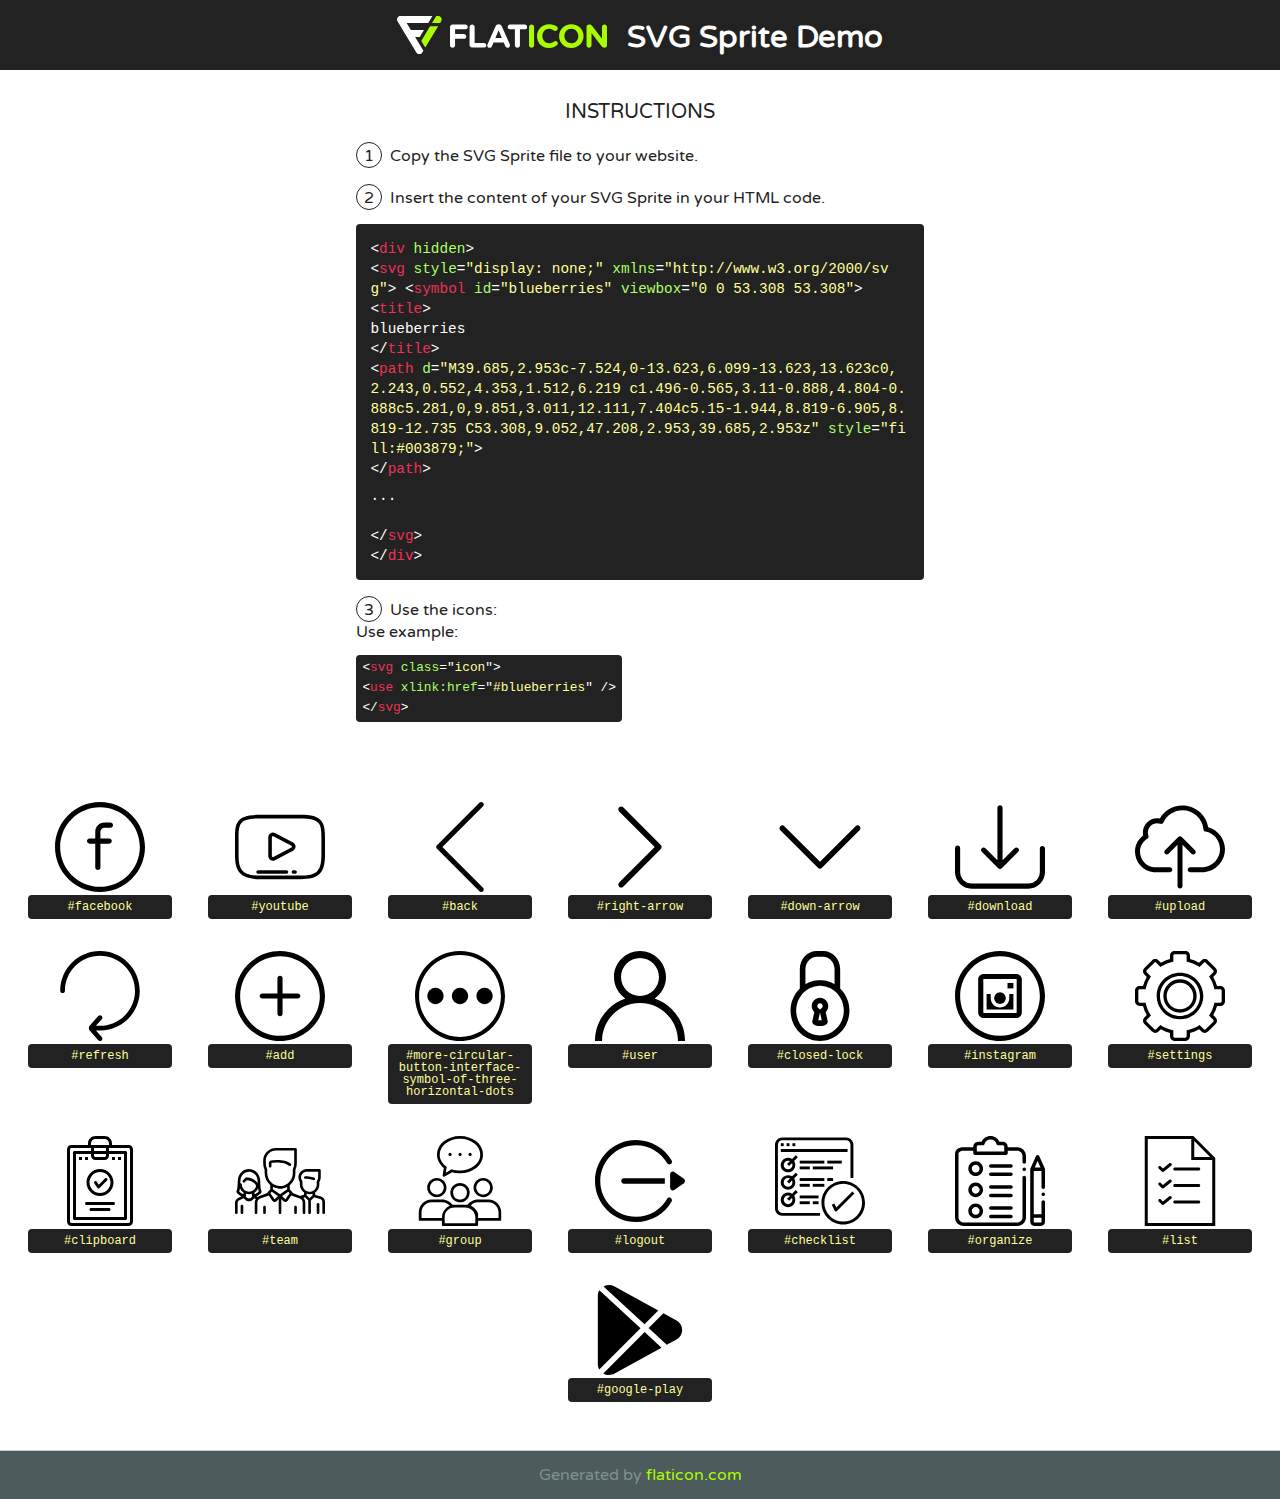
<file: profile/images/My icons collection-SVG-Sprites-Demo.html>
<!DOCTYPE html>
<!--
Flaticon SVG Sprite: My icons collectionCreation date: 25/02/2019 13:24-->
<html>
<!DOCTYPE html>
<html>
<head>
    <title>Flaticon SVG Sprite</title>
    <link href="http://fonts.googleapis.com/css?family=Varela+Round" rel="stylesheet" type="text/css"/>
    <meta charset="UTF-8">
    <style>
        html, body, div, span, applet, object, iframe,
        h1, h2, h3, h4, h5, h6, p, blockquote, pre,
        a, abbr, acronym, address, big, cite, code,
        del, dfn, em, img, ins, kbd, q, s, samp,
        small, strike, strong, sub, sup, tt, var,
        b, u, i, center,
        dl, dt, dd, ol, ul, li,
        fieldset, form, label, legend,
        table, caption, tbody, tfoot, thead, tr, th, td,
        article, aside, canvas, details, embed,
        figure, figcaption, footer, header, hgroup,
        menu, nav, output, ruby, section, summary,
        time, mark, audio, video {
            margin: 0;
            padding: 0;
            border: 0;
            font-size: 100%;
            font: inherit;
            vertical-align: baseline;
        }
        /* HTML5 display-role reset for older browsers */
        article, aside, details, figcaption, figure,
        footer, header, hgroup, menu, nav, section {
            display: block;
        }
        body {
            line-height: 1;
        }
        ol, ul {
            list-style: none;
        }
        blockquote, q {
            quotes: none;
        }
        blockquote:before, blockquote:after,
        q:before, q:after {
            content: '';
            content: none;
        }
        table {
            border-collapse: collapse;
            border-spacing: 0;
        }
        body {
            font-family: 'Varela Round', Helvetica, Arial, sans-serif;
            font-size: 16px;
            color: #222;
        }
        a {
            color: #333;
            border-bottom: 1px solid #a9fd00;
            font-weight: bold;
            text-decoration: none;
        }
        * {
            -moz-box-sizing: border-box;
            -webkit-box-sizing: border-box;
            box-sizing: border-box;
            margin: 0;
            padding: 0;
        }
        .glyph svg.icon {
            width: 90px;
            height: 90px
        }
        .wrapper {
            max-width: 600px;
            margin: auto;
            padding: 0 1em;
        }
        .title {
            font-size: 1.25em;
            text-align: center;
            margin-bottom: 1em;
            text-transform: uppercase;
        }
        header {
            text-align: center;
            background-color: #222;
            color: #fff;
            padding: 1em;
        }
        header .logo {
            width: 210px;
            height: 38px;
            display: inline-block;
            vertical-align: middle;
            margin-right: 1em;
            border: none;
        }
        header strong {
            font-size: 1.95em;
            font-weight: bold;
            vertical-align: middle;
            margin-top: 5px;
            display: inline-block;
        }
        .demo {
            margin: 2em auto;
            line-height: 1.25em;
        }
        .demo ul li {
            margin-bottom: 1em;
        }
        .demo ul li .num {
            color: #222;
            border-radius: 20px;
            display: inline-block;
            width: 26px;
            padding: 3px;
            height: 26px;
            text-align: center;
            margin-right: 0.5em;
            border: 1px solid #222;
        }
        .demo ul li code {
            background-color: #222;
            border-radius: 4px;
            padding: 0.25em 0.5em;
            display: inline-block;
            color: #fff;
            font-family: Consolas,Monaco,Lucida Console,Liberation Mono,DejaVu Sans Mono,Bitstream Vera Sans Mono,Courier New, monospace;
            font-weight: lighter;
            margin-top: 1em;
            font-size: 0.8em;
            word-break: break-all;
        }
        .demo ul li code.big {
            padding: 1em;
            font-size: 0.9em;
        }
        .demo ul li code .red {
            color: #EF3159;
        }
        .demo ul li code .green {
            color: #ACFF65;
        }
        .demo ul li code .yellow {
            color: #FFFF99;
        }
        .demo ul li code .blue {
            color: #99D3FF;
        }
        .demo ul li code .purple {
            color: #A295FF;
        }
        .demo ul li code .dots {
            margin-top: 0.5em;
            display: block;
        }
        #glyphs {
            border-bottom: 1px solid #ccc;
            padding: 2em 0;
            text-align: center;
        }
        .glyph {
            display: inline-block;
            width: 9em;
            margin: 1em;
            text-align: center;
            vertical-align: top;
            background: #FFF;
        }
        .glyph .glyph-icon {
            padding: 10px;
            display: block;
            font-family:"Flaticon";
            font-size: 64px;
            line-height: 1;
        }
        .glyph .glyph-icon:before {
            font-size: 64px;
            color: #222;
            margin-left: 0;
        }
        .class-name {
            font-size: 0.75em;
            background-color: #222;
            color: #fff;
            border-radius: 4px;
            padding: 0.5em;
            color: #FFFF99;
            font-family: Consolas,Monaco,Lucida Console,Liberation Mono,DejaVu Sans Mono,Bitstream Vera Sans Mono,Courier New, monospace;
        }
        .author-name {
            font-size: 0.6em;
            background-color: #fcfcfd;
            border: 1px solid #DEDEE4;
            border-top: 0;
            border-radius: 0 0 4px 4px;
            padding: 0.5em;
        }
        .attribution .title {
            margin-top: 2em;
        }
        .attribution textarea {
            background-color: #fcfcfd;
            padding: 1em;
            border: none;
            box-shadow: none;
            border: 1px solid #DEDEE4;
            border-radius: 4px;
            resize: none;
            width: 100%;
            height: 150px;
            font-size: 0.8em;
            font-family: Consolas,Monaco,Lucida Console,Liberation Mono,DejaVu Sans Mono,Bitstream Vera Sans Mono,Courier New, monospace;
            -webkit-appearance: none;
        }
        .iconsuse {
            margin: 2em auto;
            text-align: center;
            max-width: 1200px;
        }
        .iconsuse:after {
            content: '';
            display: table;
            clear: both;
        }
        .iconsuse .image {
            float: left;
            width: 25%;
            padding: 0 1em;
        }
        .iconsuse .image p {
            margin-bottom: 1em;
        }
        .iconsuse .image span {
            display: block;
            font-size: 0.65em;
            background-color: #222;
            color: #fff;
            border-radius: 4px;
            padding: 0.5em;
            color: #FFFF99;
            margin-top: 1em;
            font-family: Consolas,Monaco,Lucida Console,Liberation Mono,DejaVu Sans Mono,Bitstream Vera Sans Mono,Courier New, monospace;
        }
        #footer {
            text-align: center;
            background-color: #4C5B5C;
            color: #7c9192;
            padding: 1em;
        }
        #footer a {
            border: none;
            color: #a9fd00;
            font-weight: normal;
        }
        @media (max-width: 960px) {
            .iconsuse .image {
                width: 50%;
            }
        }
        @media (max-width: 560px) {
            .iconsuse .image {
                width: 100%;
            }
        }
    </style>
</head>
<body class="characters-off">
    <div hidden>
        <svg xmlns="http://www.w3.org/2000/svg" style="display: none;"><symbol id="facebook" viewBox="0 0 314.652 314.652"><title>facebook</title><path d="M157.326,0C70.576,0,0,70.576,0,157.326s70.576,157.326,157.326,157.326s157.326-70.576,157.326-157.326 S244.076,0,157.326,0z M157.326,296.652C80.501,296.652,18,234.15,18,157.326S80.501,18,157.326,18s139.326,62.502,139.326,139.326 S234.151,296.652,157.326,296.652z"/><path d="M193.764,71.952H172.43c-17.461,0-31.667,14.206-31.667,31.667v24h-19.875c-4.971,0-9,4.029-9,9s4.029,9,9,9h19.875v83.333 c0,4.971,4.029,9,9,9s9-4.029,9-9v-83.333h30.75c4.971,0,9-4.029,9-9s-4.029-9-9-9h-30.75v-24c0-7.536,6.131-13.667,13.667-13.667 h21.333c4.971,0,9-4.029,9-9S198.734,71.952,193.764,71.952z"/></symbol><symbol id="youtube" viewBox="0 0 512 512"><title>youtube</title><g> <g> <g> <path d="M330.474,230.57l-103.136-53.555c-8.024-4.168-17.809-3.842-25.541,0.854c-7.727,4.695-12.528,13.227-12.528,22.269 V307.6c0,9.055,4.81,17.595,12.559,22.29c4.07,2.464,8.738,3.767,13.498,3.767c4.188,0,8.361-1.025,12.07-2.963l103.136-53.903 c8.641-4.513,14.001-13.376,13.991-23.131C344.511,243.911,339.127,235.063,330.474,230.57z M321.084,258.711h-0.001 l-103.138,53.904c-1.718,0.899-3.895,0.829-5.55-0.173c-1.683-1.02-2.728-2.875-2.728-4.843V200.138 c0-1.963,1.043-3.815,2.72-4.834c0.897-0.544,1.918-0.818,2.943-0.818c0.895,0,1.792,0.209,2.604,0.631l103.138,53.556 c1.88,0.976,3.049,2.898,3.052,5.012C324.125,255.805,322.96,257.731,321.084,258.711z"/> <path d="M490.444,106.148v0.001c-19.915-23.675-54.938-33.333-120.882-33.333H142.434c-67.52,0-103.159,10.287-123.013,35.508 C0,132.998,0,166.742,0,213.446v85.109c0,38.36,3.237,77.555,26.725,104.375c21.66,24.734,58.427,36.254,115.709,36.254h227.129 c57.17,0,89.279-8.413,110.831-29.039C502.547,388.944,512,355.571,512,298.555v-85.109 C512,164.107,510.5,129.984,490.444,106.148z M491.602,298.555c0,50.908-7.57,79.874-25.312,96.853 c-17.35,16.604-45.373,23.378-96.726,23.378H142.434c-104.416,0-122.035-37.09-122.035-120.23v-85.109 c0-42.602,0-73.383,15.051-92.504c15.503-19.695,46.498-27.728,106.985-27.728v-0.001h227.128 c59.199,0,89.699,7.552,105.273,26.066v0.001c15.6,18.539,16.766,49.32,16.766,94.165V298.555z"/> </g> </g> </g><g> <g> <path d="M341.673,387.57h-9.179c-5.633,0-10.199,4.566-10.199,10.199c0,5.633,4.566,10.199,10.199,10.199h9.179 c5.633,0,10.199-4.566,10.199-10.199C351.872,392.136,347.306,387.57,341.673,387.57z"/> </g> </g><g> <g> <path d="M292.717,387.57H131.57c-5.633,0-10.199,4.566-10.199,10.199c0,5.633,4.566,10.199,10.199,10.199h161.147 c5.633,0,10.199-4.566,10.199-10.199C302.916,392.136,298.35,387.57,292.717,387.57z"/> </g> </g></symbol><symbol id="back" viewBox="0 0 477.175 477.175"><title>back</title><path d="M145.188,238.575l215.5-215.5c5.3-5.3,5.3-13.8,0-19.1s-13.8-5.3-19.1,0l-225.1,225.1c-5.3,5.3-5.3,13.8,0,19.1l225.1,225 c2.6,2.6,6.1,4,9.5,4s6.9-1.3,9.5-4c5.3-5.3,5.3-13.8,0-19.1L145.188,238.575z"/></symbol><symbol id="right-arrow" viewBox="0 0 129 129"><title>right-arrow</title><path d="m40.4,121.3c-0.8,0.8-1.8,1.2-2.9,1.2s-2.1-0.4-2.9-1.2c-1.6-1.6-1.6-4.2 0-5.8l51-51-51-51c-1.6-1.6-1.6-4.2 0-5.8 1.6-1.6 4.2-1.6 5.8,0l53.9,53.9c1.6,1.6 1.6,4.2 0,5.8l-53.9,53.9z"/></symbol><symbol id="down-arrow" viewBox="0 0 129 129"><title>down-arrow</title><path d="m121.3,34.6c-1.6-1.6-4.2-1.6-5.8,0l-51,51.1-51.1-51.1c-1.6-1.6-4.2-1.6-5.8,0-1.6,1.6-1.6,4.2 0,5.8l53.9,53.9c0.8,0.8 1.8,1.2 2.9,1.2 1,0 2.1-0.4 2.9-1.2l53.9-53.9c1.7-1.6 1.7-4.2 0.1-5.8z"/></symbol><symbol id="download" viewBox="0 0 471.2 471.2"><title>download</title><path d="M457.7,230.15c-7.5,0-13.5,6-13.5,13.5v122.8c0,33.4-27.2,60.5-60.5,60.5H87.5c-33.4,0-60.5-27.2-60.5-60.5v-124.8 c0-7.5-6-13.5-13.5-13.5s-13.5,6-13.5,13.5v124.8c0,48.3,39.3,87.5,87.5,87.5h296.2c48.3,0,87.5-39.3,87.5-87.5v-122.8 C471.2,236.25,465.2,230.15,457.7,230.15z"/><path d="M226.1,346.75c2.6,2.6,6.1,4,9.5,4s6.9-1.3,9.5-4l85.8-85.8c5.3-5.3,5.3-13.8,0-19.1c-5.3-5.3-13.8-5.3-19.1,0l-62.7,62.8 V30.75c0-7.5-6-13.5-13.5-13.5s-13.5,6-13.5,13.5v273.9l-62.8-62.8c-5.3-5.3-13.8-5.3-19.1,0c-5.3,5.3-5.3,13.8,0,19.1 L226.1,346.75z"/></symbol><symbol id="upload" viewBox="0 0 486.3 486.3"><title>upload</title><path d="M395.5,135.8c-5.2-30.9-20.5-59.1-43.9-80.5c-26-23.8-59.8-36.9-95-36.9c-27.2,0-53.7,7.8-76.4,22.5 c-18.9,12.2-34.6,28.7-45.7,48.1c-4.8-0.9-9.8-1.4-14.8-1.4c-42.5,0-77.1,34.6-77.1,77.1c0,5.5,0.6,10.8,1.6,16 C16.7,200.7,0,232.9,0,267.2c0,27.7,10.3,54.6,29.1,75.9c19.3,21.8,44.8,34.7,72,36.2c0.3,0,0.5,0,0.8,0h86 c7.5,0,13.5-6,13.5-13.5s-6-13.5-13.5-13.5h-85.6C61.4,349.8,27,310.9,27,267.1c0-28.3,15.2-54.7,39.7-69 c5.7-3.3,8.1-10.2,5.9-16.4c-2-5.4-3-11.1-3-17.2c0-27.6,22.5-50.1,50.1-50.1c5.9,0,11.7,1,17.1,3c6.6,2.4,13.9-0.6,16.9-6.9 c18.7-39.7,59.1-65.3,103-65.3c59,0,107.7,44.2,113.3,102.8c0.6,6.1,5.2,11,11.2,12c44.5,7.6,78.1,48.7,78.1,95.6 c0,49.7-39.1,92.9-87.3,96.6h-73.7c-7.5,0-13.5,6-13.5,13.5s6,13.5,13.5,13.5h74.2c0.3,0,0.6,0,1,0c30.5-2.2,59-16.2,80.2-39.6 c21.1-23.2,32.6-53,32.6-84C486.2,199.5,447.9,149.6,395.5,135.8z"/><path d="M324.2,280c5.3-5.3,5.3-13.8,0-19.1l-71.5-71.5c-2.5-2.5-6-4-9.5-4s-7,1.4-9.5,4l-71.5,71.5c-5.3,5.3-5.3,13.8,0,19.1 c2.6,2.6,6.1,4,9.5,4s6.9-1.3,9.5-4l48.5-48.5v222.9c0,7.5,6,13.5,13.5,13.5s13.5-6,13.5-13.5V231.5l48.5,48.5 C310.4,285.3,318.9,285.3,324.2,280z"/></symbol><symbol id="refresh" viewBox="0 0 512 512"><title>refresh</title><path d="M482.195,226.196C482.195,101.471,380.725,0,256.001,0S29.805,101.471,29.805,226.196c0,7.409,6.007,13.416,13.416,13.416 s13.416-6.008,13.416-13.416c0-109.93,89.434-199.363,199.363-199.363s199.363,89.434,199.363,199.363 c0,109.928-89.434,199.362-199.363,199.362h-23.276l33.282-37.255c4.937-5.525,4.458-14.007-1.067-18.944 c-5.525-4.937-14.008-4.457-18.944,1.068l-47.576,53.255c-7.788,8.718-7.788,21.866,0,30.584l47.576,53.255 c2.651,2.968,6.322,4.478,10.01,4.478c3.181,0,6.375-1.126,8.934-3.41c5.526-4.937,6.004-13.419,1.067-18.944l-33.282-37.255 h23.276C380.725,452.39,482.195,350.919,482.195,226.196z"/></symbol><symbol id="add" viewBox="0 0 31.059 31.059"><title>add</title><g> <path style="fill:#010002;" d="M15.529,31.059C6.966,31.059,0,24.092,0,15.529C0,6.966,6.966,0,15.529,0 c8.563,0,15.529,6.966,15.529,15.529C31.059,24.092,24.092,31.059,15.529,31.059z M15.529,1.774 c-7.585,0-13.755,6.171-13.755,13.755s6.17,13.754,13.755,13.754c7.584,0,13.754-6.17,13.754-13.754S23.113,1.774,15.529,1.774z"/> </g><g> <path style="fill:#010002;" d="M21.652,16.416H9.406c-0.49,0-0.888-0.396-0.888-0.887c0-0.49,0.397-0.888,0.888-0.888h12.246 c0.49,0,0.887,0.398,0.887,0.888C22.539,16.02,22.143,16.416,21.652,16.416z"/> </g><g> <path style="fill:#010002;" d="M15.529,22.539c-0.49,0-0.888-0.397-0.888-0.887V9.406c0-0.49,0.398-0.888,0.888-0.888 c0.49,0,0.887,0.398,0.887,0.888v12.246C16.416,22.143,16.02,22.539,15.529,22.539z"/> </g></symbol><symbol id="more-circular-button-interface-symbol-of-three-horizontal-dots" viewBox="0 0 612 612"><title>more-circular-button-interface-symbol-of-three-horizontal-dots</title><circle cx="139.091" cy="306" r="55.636"/><circle cx="472.909" cy="306" r="55.636"/><circle cx="306" cy="306" r="55.636"/><path d="M612,306C612,137.004,474.995,0,306,0C137.004,0,0,137.004,0,306c0,168.995,137.004,306,306,306 C474.995,612,612,474.995,612,306z M27.818,306C27.818,152.36,152.36,27.818,306,27.818S584.182,152.36,584.182,306 S459.64,584.182,306,584.182S27.818,459.64,27.818,306z"/></symbol><symbol id="user" viewBox="0 0 512 512"><title>user</title><path d="M437.02,330.98c-27.883-27.882-61.071-48.523-97.281-61.018C378.521,243.251,404,198.548,404,148 C404,66.393,337.607,0,256,0S108,66.393,108,148c0,50.548,25.479,95.251,64.262,121.962 c-36.21,12.495-69.398,33.136-97.281,61.018C26.629,379.333,0,443.62,0,512h40c0-119.103,96.897-216,216-216s216,96.897,216,216 h40C512,443.62,485.371,379.333,437.02,330.98z M256,256c-59.551,0-108-48.448-108-108S196.449,40,256,40 c59.551,0,108,48.448,108,108S315.551,256,256,256z"/></symbol><symbol id="closed-lock" viewBox="0 0 320 320"><title>closed-lock</title><path d="M231.731,133.115V64.523C231.731,28.945,204.733,0,171.549,0h-23.098c-33.185,0-60.183,28.945-60.183,64.523v68.591 c-20.308,19.738-33.011,47.731-33.011,78.733C55.258,271.483,102.245,320,160,320s104.742-48.517,104.742-108.152 C264.742,180.846,252.04,152.853,231.731,133.115z M108.269,117.804v-53.28c0-24.551,18.025-44.523,40.183-44.523h23.098 c22.157,0,40.183,19.973,40.183,44.523v53.28c-2.73-1.601-5.528-3.063-8.38-4.402c-0.102-0.048-0.203-0.099-0.305-0.147 c-0.399-0.186-0.801-0.363-1.202-0.544c-0.596-0.269-1.195-0.534-1.796-0.792c-0.282-0.12-0.563-0.24-0.846-0.358 c-0.891-0.373-1.787-0.734-2.689-1.082c-0.02-0.008-0.04-0.016-0.059-0.023c-9.231-3.55-19.073-5.789-29.314-6.504 c-0.237-0.017-0.474-0.032-0.711-0.047c-0.82-0.052-1.643-0.093-2.468-0.125c-0.271-0.011-0.542-0.024-0.814-0.032 c-1.046-0.032-2.094-0.053-3.147-0.053s-2.101,0.021-3.147,0.053c-0.272,0.008-0.543,0.021-0.814,0.032 c-0.825,0.032-1.648,0.073-2.468,0.125c-0.237,0.015-0.474,0.03-0.711,0.047c-10.241,0.715-20.083,2.954-29.314,6.504 c-0.02,0.008-0.04,0.016-0.059,0.023c-0.903,0.348-1.799,0.709-2.689,1.082c-0.283,0.118-0.564,0.237-0.846,0.358 c-0.602,0.258-1.2,0.523-1.796,0.792c-0.401,0.18-0.803,0.358-1.202,0.544c-0.102,0.048-0.203,0.099-0.305,0.147 C113.797,114.74,110.998,116.203,108.269,117.804z M160,300c-46.727,0-84.742-39.545-84.742-88.152 c0-32.953,17.476-61.736,43.29-76.861c0.402-0.234,0.802-0.472,1.207-0.699c0.442-0.249,0.888-0.492,1.335-0.734 c0.784-0.422,1.572-0.836,2.368-1.232c0.252-0.126,0.507-0.247,0.761-0.37c8.831-4.279,18.342-6.968,28.119-7.892 c0.085-0.008,0.171-0.016,0.257-0.024c1.158-0.106,2.32-0.187,3.484-0.243c0.135-0.006,0.272-0.01,0.407-0.016 c1.169-0.051,2.341-0.082,3.515-0.082s2.346,0.031,3.515,0.082c0.136,0.006,0.272,0.01,0.407,0.016 c1.165,0.056,2.326,0.137,3.484,0.243c0.086,0.008,0.171,0.016,0.257,0.024c9.777,0.924,19.288,3.613,28.119,7.892 c0.254,0.123,0.509,0.244,0.761,0.37c0.796,0.396,1.583,0.81,2.368,1.232c0.447,0.241,0.893,0.484,1.335,0.734 c0.405,0.227,0.806,0.465,1.207,0.699c25.814,15.125,43.29,43.908,43.29,76.861C244.742,260.455,206.727,300,160,300z"/><path d="M189.504,195.563c0-16.273-13.235-29.513-29.505-29.513c-16.268,0-29.503,13.239-29.503,29.513 c0,8.318,3.452,16.06,9.343,21.557l-7.075,31.729c-0.159,0.715-0.239,1.444-0.239,2.177c0,8.667,8.488,15.202,19.744,15.202h15.467 c11.254,0,19.74-6.535,19.74-15.202c0-0.732-0.08-1.462-0.24-2.177l-7.076-31.729C186.051,211.622,189.504,203.881,189.504,195.563 z M153.84,246.227l6.159-27.622l6.161,27.622H153.84z M164.36,204.014c-1.944,1.01-3.443,2.591-4.361,4.455 c-0.918-1.864-2.417-3.445-4.361-4.455c-3.171-1.647-5.142-4.886-5.142-8.451c0-5.245,4.263-9.513,9.503-9.513 c5.241,0,9.505,4.268,9.505,9.513C169.504,199.127,167.533,202.365,164.36,204.014z"/></symbol><symbol id="instagram" viewBox="0 0 314.652 314.652"><title>instagram</title><path d="M157.326,0C70.576,0,0,70.576,0,157.326s70.576,157.326,157.326,157.326s157.326-70.576,157.326-157.326 S244.076,0,157.326,0z M157.326,296.652C80.502,296.652,18,234.15,18,157.326S80.502,18,157.326,18s139.326,62.502,139.326,139.326 S234.15,296.652,157.326,296.652z"/><path d="M214.618,80.326H100.034c-10.477,0-19,8.523-19,19v116c0,10.477,8.523,19,19,19h114.584c10.477,0,19-8.523,19-19v-116 C233.618,88.85,225.095,80.326,214.618,80.326z M215.618,215.326c0,0.552-0.448,1-1,1H100.034c-0.552,0-1-0.448-1-1v-116 c0-0.552,0.448-1,1-1h114.584c0.552,0,1,0.448,1,1V215.326z"/><rect x="183.583" y="111.812" width="20.615" height="18.911"/><circle cx="157.326" cy="164.946" r="20.324"/><path d="M189.745,164.856c0,17.904-14.514,32.418-32.418,32.418s-32.418-14.514-32.418-32.418l0.044-14.445h-14.497v53.761h93.743 v-53.761H189.82L189.745,164.856z"/></symbol><symbol id="settings" viewBox="0 0 54 54"><title>settings</title><path d="M27,13c-7.72,0-14,6.28-14,14s6.28,14,14,14s14-6.28,14-14S34.72,13,27,13z M27,39c-6.617,0-12-5.383-12-12s5.383-12,12-12 s12,5.383,12,12S33.617,39,27,39z"/><path d="M51.22,21h-2.018c-0.515-1.912-1.272-3.742-2.26-5.457l1.426-1.426c0.525-0.525,0.814-1.224,0.814-1.966 c0-0.743-0.289-1.441-0.814-1.967l-4.553-4.553c-1.05-1.049-2.881-1.051-3.933,0l-1.426,1.426C36.74,6.07,34.911,5.313,33,4.798 V2.78C33,1.247,31.753,0,30.22,0H23.78C22.247,0,21,1.247,21,2.78v2.018c-1.911,0.515-3.74,1.272-5.457,2.26l-1.426-1.426 c-1.051-1.052-2.883-1.05-3.933,0l-4.553,4.553c-0.525,0.525-0.814,1.224-0.814,1.967c0,0.742,0.289,1.44,0.814,1.966l1.426,1.426 C6.07,17.258,5.312,19.088,4.798,21H2.78C1.247,21,0,22.247,0,23.78v6.439C0,31.753,1.247,33,2.78,33h2.018 c0.515,1.911,1.272,3.74,2.26,5.457l-1.426,1.426c-0.525,0.525-0.814,1.224-0.814,1.966c0,0.743,0.289,1.441,0.814,1.967 l4.553,4.553c1.05,1.051,2.882,1.052,3.933,0l1.426-1.426c1.717,0.987,3.546,1.745,5.457,2.26v2.018c0,1.533,1.247,2.78,2.78,2.78 h6.439c1.533,0,2.78-1.247,2.78-2.78v-2.018c1.911-0.515,3.74-1.272,5.457-2.26l1.426,1.426c1.052,1.052,2.882,1.05,3.933,0 l4.553-4.553c0.525-0.525,0.814-1.224,0.814-1.967c0-0.742-0.289-1.44-0.814-1.966l-1.426-1.426 c0.987-1.717,1.745-3.546,2.26-5.457h2.018c1.533,0,2.78-1.247,2.78-2.78V23.78C54,22.247,52.753,21,51.22,21z M52,30.22 C52,30.65,51.65,31,51.22,31h-3.592l-0.18,0.773c-0.521,2.237-1.399,4.36-2.613,6.311l-0.42,0.674l2.539,2.539 c0.305,0.305,0.305,0.8,0,1.104l-4.553,4.553c-0.304,0.304-0.799,0.306-1.104,0l-2.539-2.539l-0.674,0.42 c-1.95,1.214-4.073,2.093-6.311,2.613L31,47.628v3.592C31,51.65,30.65,52,30.22,52H23.78C23.35,52,23,51.65,23,51.22v-3.592 l-0.773-0.18c-2.237-0.521-4.36-1.399-6.311-2.613l-0.674-0.42l-2.539,2.539c-0.306,0.306-0.801,0.304-1.104,0l-4.553-4.553 c-0.305-0.305-0.305-0.8,0-1.104l2.539-2.539l-0.42-0.674c-1.214-1.95-2.093-4.073-2.613-6.311L6.372,31H2.78 C2.35,31,2,30.65,2,30.22V23.78C2,23.35,2.35,23,2.78,23h3.592l0.18-0.773c0.521-2.238,1.399-4.361,2.613-6.311l0.42-0.674 l-2.539-2.539c-0.305-0.305-0.305-0.8,0-1.104l4.553-4.553c0.304-0.304,0.799-0.306,1.104,0l2.539,2.539l0.674-0.42 c1.95-1.214,4.073-2.093,6.311-2.613L23,6.372V2.78C23,2.35,23.35,2,23.78,2h6.439C30.65,2,31,2.35,31,2.78v3.592l0.773,0.18 c2.237,0.521,4.36,1.399,6.311,2.613l0.674,0.42l2.539-2.539c0.306-0.306,0.801-0.304,1.104,0l4.553,4.553 c0.305,0.305,0.305,0.8,0,1.104l-2.539,2.539l0.42,0.674c1.214,1.949,2.093,4.072,2.613,6.311L47.628,23h3.592 C51.65,23,52,23.35,52,23.78V30.22z"/><path d="M27,17c-5.514,0-10,4.486-10,10s4.486,10,10,10s10-4.486,10-10S32.514,17,27,17z M27,35c-4.411,0-8-3.589-8-8s3.589-8,8-8 s8,3.589,8,8S31.411,35,27,35z"/></symbol><symbol id="clipboard" viewBox="-63 0 479 480"><title>clipboard</title><path d="m200.5 0h-48c-22.082031.0273438-39.972656 17.917969-40 40v8h-88c-13.253906 0-24 10.746094-24 24v384c0 13.253906 10.746094 24 24 24h304c13.253906 0 24-10.746094 24-24v-384c0-13.253906-10.746094-24-24-24h-88v-8c-.027344-22.082031-17.917969-39.9726562-40-40zm-72 40c0-13.253906 10.746094-24 24-24h48c13.253906 0 24 10.746094 24 24v8h-96zm80 40h-64v-16h64zm-56 48h48c13.253906 0 24-10.746094 24-24v-8h80v336h-256v-336h80v8c0 13.253906 10.746094 24 24 24zm56-24c0 4.417969-3.582031 8-8 8h-48c-4.417969 0-8-3.582031-8-8v-8h64zm128-32v384c0 4.417969-3.582031 8-8 8h-304c-4.417969 0-8-3.582031-8-8v-384c0-4.417969 3.582031-8 8-8h104v16h-88c-4.417969 0-8 3.582031-8 8v352c0 4.417969 3.582031 8 8 8h272c4.417969 0 8-3.582031 8-8v-352c0-4.417969-3.582031-8-8-8h-88v-16h104c4.417969 0 8 3.582031 8 8zm0 0"/><path d="m104.5 248c0 39.765625 32.234375 72 72 72s72-32.234375 72-72-32.234375-72-72-72c-39.746094.042969-71.957031 32.253906-72 72zm72-56c30.929688 0 56 25.070312 56 56s-25.070312 56-56 56-56-25.070312-56-56c.035156-30.914062 25.085938-55.964844 56-56zm0 0"/><path d="m161.84375 276.441406c1.328125 1.992188 3.480469 3.28125 5.863281 3.519532.265625.027343.527344.042968.792969.039062 2.121094 0 4.15625-.84375 5.65625-2.34375l40-40c3.03125-3.140625 2.988281-8.128906-.097656-11.214844-3.085938-3.085937-8.074219-3.128906-11.214844-.097656l-33.105469 33.097656-10.582031-15.882812c-2.453125-3.675782-7.421875-4.667969-11.097656-2.214844-3.675782 2.453125-4.667969 7.421875-2.214844 11.097656zm0 0"/><path d="m248.5 352h-144c-4.417969 0-8 3.582031-8 8s3.582031 8 8 8h144c4.417969 0 8-3.582031 8-8s-3.582031-8-8-8zm0 0"/><path d="m224.5 384h-96c-4.417969 0-8 3.582031-8 8s3.582031 8 8 8h96c4.417969 0 8-3.582031 8-8s-3.582031-8-8-8zm0 0"/><path d="m240.5 112h16v16h-16zm0 0"/><path d="m272.5 112h16v16h-16zm0 0"/><path d="m64.5 112h16v16h-16zm0 0"/><path d="m96.5 112h16v16h-16zm0 0"/></symbol><symbol id="team" viewBox="0 0 512 512"><title>team</title><g> <g> <path d="M451.72,237.26c-17.422-8.71-50.087-8.811-51.469-8.811c-4.142,0-7.5,3.358-7.5,7.5c0,4.142,3.358,7.5,7.5,7.5 c8.429,0.001,32.902,1.299,44.761,7.228c1.077,0.539,2.221,0.793,3.348,0.793c2.751,0,5.4-1.52,6.714-4.147 C456.927,243.618,455.425,239.113,451.72,237.26z"/> </g> </g><g> <g> <path d="M489.112,344.041l-30.975-8.85c-1.337-0.382-2.271-1.62-2.271-3.011v-10.339c2.52-1.746,4.924-3.7,7.171-5.881 c10.89-10.568,16.887-24.743,16.887-39.915v-14.267l2.995-5.989c3.287-6.575,5.024-13.936,5.024-21.286v-38.65 c0-4.142-3.358-7.5-7.5-7.5H408.27c-26.244,0-47.596,21.352-47.596,47.596v0.447c0,6.112,1.445,12.233,4.178,17.699l3.841,7.682 v12.25c0,19.414,9.567,36.833,24.058,47.315l0.002,10.836c0,1.671,0,2.363-6.193,4.133l-15.114,4.318l-43.721-15.898 c0.157-2.063-0.539-4.161-2.044-5.742l-13.971-14.678v-24.64c1.477-1.217,2.933-2.467,4.344-3.789 c17.625-16.52,27.733-39.844,27.733-63.991v-19.678c5.322-11.581,8.019-23.836,8.019-36.457v-80.19c0-4.142-3.358-7.5-7.5-7.5 H232.037c-39.51,0-71.653,32.144-71.653,71.653v16.039c0,12.621,2.697,24.876,8.019,36.457v16.931 c0,28.036,12.466,53.294,32.077,69.946v25.22l-13.971,14.678c-1.505,1.581-2.201,3.679-2.044,5.742l-46.145,16.779 c-3.344,1.216-6.451,2.863-9.272,4.858l-7.246-3.623c21.57-9.389,28.403-22.594,28.731-23.25c1.056-2.111,1.056-4.597,0-6.708 c-5.407-10.814-6.062-30.635-6.588-46.561c-0.175-5.302-0.341-10.311-0.658-14.771c-2.557-35.974-29.905-63.103-63.615-63.103 s-61.059,27.128-63.615,63.103c-0.317,4.461-0.483,9.47-0.658,14.773c-0.526,15.925-1.182,35.744-6.588,46.558 c-1.056,2.111-1.056,4.597,0,6.708c0.328,0.656,7.147,13.834,28.76,23.234l-20.127,10.063C6.684,358.176,0,368.991,0,381.02 v55.409c0,4.142,3.358,7.5,7.5,7.5s7.5-3.358,7.5-7.5V381.02c0-6.312,3.507-11.987,9.152-14.81l25.063-12.531l8.718,8.285 c6.096,5.793,13.916,8.688,21.739,8.688c7.821,0,15.645-2.897,21.739-8.688l8.717-8.284l8.172,4.086 c-3.848,6.157-6.032,13.377-6.032,20.94v57.725c0,4.142,3.358,7.5,7.5,7.5c4.142,0,7.5-3.358,7.5-7.5v-57.725 c0-10.296,6.501-19.578,16.178-23.097l48.652-17.691l20.253,30.381c2.589,3.884,6.738,6.375,11.383,6.835 c0.518,0.051,1.033,0.076,1.547,0.076c4.098,0,8.023-1.613,10.957-4.546l12.356-12.356v78.124c0,4.142,3.358,7.5,7.5,7.5 c4.142,0,7.5-3.358,7.5-7.5v-78.124l12.356,12.356c2.933,2.934,6.858,4.547,10.957,4.547c0.513,0,1.029-0.025,1.546-0.076 c4.646-0.46,8.795-2.951,11.384-6.835l20.254-30.38l48.651,17.691c9.676,3.519,16.178,12.801,16.178,23.097v57.725 c0,4.142,3.358,7.5,7.5,7.5c4.142,0,7.5-3.358,7.5-7.5v-57.725c0-10.428-4.143-20.208-11.093-27.441l1.853-0.529 c1.869-0.534,4.419-1.265,6.979-2.52l19.149,19.149v69.066c0,4.142,3.358,7.5,7.5,7.5c4.142,0,7.5-3.358,7.5-7.5v-69.066 l19.016-19.016c1.011,0.514,2.073,0.948,3.191,1.267l30.976,8.85c7.07,2.02,12.009,8.567,12.009,15.921v62.044 c0,4.142,3.358,7.5,7.5,7.5c4.142,0,7.5-3.358,7.5-7.5v-62.044C512,360.371,502.588,347.892,489.112,344.041z M48.115,330.794 c-14.029-5.048-21.066-11.778-24.07-15.453c2.048-5.354,3.376-11.486,4.275-17.959c4.136,9.917,11.063,18.383,19.795,24.423 V330.794z M91.08,351.092c-6.397,6.078-16.418,6.077-22.813-0.001l-6.975-6.628c1.177-2.205,1.824-4.705,1.824-7.324v-7.994 c5.232,1.635,10.794,2.517,16.558,2.517c5.757,0,11.316-0.886,16.557-2.512l-0.001,7.988c0,2.62,0.646,5.121,1.824,7.327 L91.08,351.092z M79.676,316.662c-22.396,0-40.615-18.22-40.615-40.615c0-4.142-3.358-7.5-7.5-7.5c-0.42,0-0.83,0.043-1.231,0.11 c0.022-0.645,0.043-1.291,0.065-1.93c0.167-5.157,0.328-10.028,0.625-14.206c0.958-13.476,6.343-25.894,15.163-34.968 c8.899-9.156,20.793-14.198,33.491-14.198s24.591,5.042,33.491,14.198c8.82,9.074,14.205,21.492,15.163,34.968 c0.296,4.177,0.458,9.047,0.628,14.203c0.015,0.443,0.03,0.892,0.045,1.338c-8.16-12.572-20.762-21.837-37.045-27.069 c-15.043-4.833-27.981-4.534-28.527-4.52c-1.964,0.055-3.828,0.877-5.191,2.291l-13.532,14.034 c-2.875,2.982-2.789,7.73,0.193,10.605s7.73,2.788,10.605-0.193l11.26-11.677c9.697,0.474,40.894,4.102,53.027,30.819 C116.738,302.04,99.816,316.662,79.676,316.662z M111.229,330.819l0.001-8.945c8.725-6.007,15.662-14.457,19.801-24.449 c0.899,6.458,2.226,12.576,4.27,17.918C132.314,318.983,125.244,325.773,111.229,330.819z M183.403,209.145v-18.608 c0-1.129-0.255-2.244-0.746-3.261c-4.826-9.994-7.273-20.598-7.273-31.518V139.72c0-31.239,25.415-56.653,56.653-56.653h104.769 v72.692c0,10.92-2.447,21.524-7.273,31.518c-0.491,1.017-0.746,2.132-0.746,3.261v21.355c0,20.311-8.165,39.15-22.991,53.047 c-1.851,1.734-3.772,3.36-5.758,4.875c-0.044,0.03-0.086,0.063-0.129,0.094c-13.889,10.545-30.901,15.67-48.667,14.519 C213.201,281.965,183.403,248.897,183.403,209.145z M225.632,360.056c-0.052,0.052-0.173,0.175-0.418,0.149 c-0.244-0.024-0.34-0.167-0.381-0.229l-23.325-34.988l7.506-7.887l35.385,24.187L225.632,360.056z M256.095,331.113 l-40.615-27.762v-14c10.509,5.681,22.276,9.234,34.791,10.044c1.977,0.128,3.942,0.191,5.901,0.191 c14.341,0,28.143-3.428,40.538-9.935v13.7L256.095,331.113z M287.357,359.978c-0.041,0.062-0.137,0.205-0.381,0.229 c-0.245,0.031-0.365-0.098-0.418-0.149l-18.767-18.767l35.385-24.188l7.507,7.887L287.357,359.978z M424.308,353.65l-17.02-17.019 c0.297-1.349,0.465-2.826,0.464-4.455l-0.001-3.165c4.723,1.55,9.701,2.47,14.852,2.624c0.578,0.018,1.151,0.026,1.727,0.026 c5.692,0,11.248-0.86,16.536-2.501v3.02c0,1.496,0.188,2.962,0.542,4.371L424.308,353.65z M452.591,305.196 c-7.949,7.714-18.45,11.788-29.537,11.446c-21.704-0.651-39.361-19.768-39.361-42.613v-14.021c0-1.165-0.271-2.313-0.792-3.354 l-4.633-9.266c-1.697-3.395-2.594-7.195-2.594-10.991v-0.447c0-17.974,14.623-32.596,32.596-32.596h64.673v31.15 c0,5.034-1.19,10.075-3.441,14.578l-3.786,7.572c-0.521,1.042-0.792,2.189-0.792,3.354v16.038 C464.924,287.126,460.544,297.478,452.591,305.196z"/> </g> </g><g> <g> <path d="M472.423,380.814c-4.142,0-7.5,3.358-7.5,7.5v48.115c0,4.142,3.358,7.5,7.5,7.5c4.142,0,7.5-3.358,7.5-7.5v-48.115 C479.923,384.173,476.565,380.814,472.423,380.814z"/> </g> </g><g> <g> <path d="M39.577,390.728c-4.142,0-7.5,3.358-7.5,7.5v38.201c0,4.142,3.358,7.5,7.5,7.5c4.142,0,7.5-3.358,7.5-7.5v-38.201 C47.077,394.087,43.719,390.728,39.577,390.728z"/> </g> </g><g> <g> <path d="M317.532,158.475c-28.366-28.366-87.715-22.943-111.917-19.295c-7.623,1.149-13.155,7.6-13.155,15.339v17.278 c0,4.142,3.358,7.5,7.5,7.5c4.142,0,7.5-3.358,7.5-7.5v-17.279c0-0.255,0.168-0.473,0.392-0.507 c9.667-1.457,28.85-3.705,48.725-2.38c23.388,1.557,40.328,7.428,50.349,17.45c2.929,2.929,7.678,2.929,10.606,0 C320.461,166.152,320.461,161.403,317.532,158.475z"/> </g> </g><g> <g> <path d="M167.884,396.853c-4.142,0-7.5,3.358-7.5,7.5v32.077c0,4.142,3.358,7.5,7.5,7.5c4.142,0,7.5-3.358,7.5-7.5v-32.077 C175.384,400.212,172.026,396.853,167.884,396.853z"/> </g> </g><g> <g> <path d="M344.306,396.853c-4.142,0-7.5,3.358-7.5,7.5v32.077c0,4.142,3.358,7.5,7.5,7.5c4.142,0,7.5-3.358,7.5-7.5v-32.077 C351.806,400.212,348.448,396.853,344.306,396.853z"/> </g> </g></symbol><symbol id="group" viewBox="0 0 380.65 380.65"><title>group</title><g> <g> <path d="M310.805,268.65h-44.84c-9.267-0.006-18.377,2.392-26.44,6.96c-6.863,3.893-12.8,9.229-17.4,15.64 c-3.064-0.535-6.169-0.802-9.28-0.8h-44.88c-3.111-0.003-6.216,0.265-9.28,0.8c-4.599-6.412-10.536-11.748-17.4-15.64 c-8.063-4.568-17.173-6.966-26.44-6.96h-44.84c-29.796,0.066-53.934,24.204-54,54v30.44c0.022,3.188,2.612,5.76,5.8,5.76h92v16 c0,3.203,2.597,5.8,5.8,5.8h141.44c3.203,0,5.8-2.597,5.8-5.8v-16h92c3.203,0,5.8-2.597,5.8-5.8v-30.4 C364.579,292.916,340.538,268.804,310.805,268.65z M114.405,339.25v1.24c0,0.56,0,1.08,0,1.64v2.32v2.8h-86.8v-24.6 c0.066-23.39,19.01-42.334,42.4-42.4h44.84c7.261-0.008,14.4,1.866,20.72,5.44c4.237,2.396,8.038,5.494,11.24,9.16 C128.756,302.684,116.36,319.672,114.405,339.25z M255.125,344.45v24.64h-129.56v-25.08c0-0.453,0-0.893,0-1.32 c0-0.693,0-1.387,0-2.08v-1.04c0-0.4,0-0.8,0-1.2v-1.28v-0.4v-0.44v-0.88l0.24-0.96l0.4-1.44l0.28-0.96 c5.746-17.415,21.982-29.206,40.32-29.28l1.16-0.64h44.88c21.297,0.078,39.258,15.885,42.04,37c0,0.88,0,1.76,0.24,2.64 C255.125,342.637,255.125,343.543,255.125,344.45z M353.205,347.29h-86.4v-3.48c0-0.44,0-0.88,0-1.32c0-0.453,0-0.907,0-1.36 c0-0.64,0-1.32,0-1.96v-0.6v-0.68v-1.24v-0.2v-0.48v-0.44v-0.28v-0.52v-0.56v-0.28v-0.36v-0.36v-0.36v-0.88v-0.4v-0.52v-0.52 l-0.28-1v-0.4v-0.36v-0.28v-0.4v-0.52l-0.56-1.56c-5.212-13.855-15.842-24.99-29.44-30.84c2.406-3.562,5.332-6.744,8.68-9.44 c6.32-3.574,13.459-5.448,20.72-5.44h44.88c23.389,0.066,42.334,19.01,42.4,42.4V347.29z"/> </g> </g><g> <g> <circle cx="190.645" cy="77.85" r="6.56"/> </g> </g><g> <g> <path d="M121.285,189.17c-7.643-7.688-18.039-12.008-28.88-12c-22.555-0.02-40.856,18.248-40.876,40.804 c-0.02,22.555,18.248,40.856,40.804,40.876s40.856-18.248,40.876-40.804C133.218,207.221,128.93,196.835,121.285,189.17z M113.085,238.65c-11.417,11.421-29.93,11.425-41.352,0.008c-11.421-11.417-11.425-29.93-0.008-41.352 c11.417-11.421,29.93-11.425,41.352-0.008c5.484,5.482,8.566,12.918,8.568,20.672C121.656,225.728,118.576,233.17,113.085,238.65z "/> </g> </g><g> <g> <circle cx="233.045" cy="77.85" r="6.56"/> </g> </g><g> <g> <path d="M258.725,22.73c-19.566-15.048-43.638-23.053-68.32-22.72c-24.682-0.333-48.753,7.672-68.32,22.72 c-17.92,14.32-29,34.24-29,56.28c0.022,11.194,2.87,22.201,8.28,32c5.148,9.257,12.066,17.412,20.36,24l-4.6,30.6 c-0.479,3.145,1.683,6.082,4.828,6.561c1.303,0.198,2.634-0.056,3.772-0.721l31.28-18.24c4.957,1.474,10.009,2.61,15.12,3.4 c6.062,0.934,12.187,1.402,18.32,1.4c24.682,0.333,48.754-7.672,68.32-22.72c17.88-14.36,28.96-34.24,28.96-56.28 S276.645,37.05,258.725,22.73z M251.525,126.33c-17.545,13.349-39.077,20.395-61.12,20c-5.53,0.008-11.053-0.406-16.52-1.24 c-5.424-0.811-10.774-2.055-16-3.72c-1.551-0.489-3.236-0.301-4.64,0.52l-22.84,13.48l3.32-22c0.317-2.149-0.594-4.295-2.36-5.56 c-8.204-5.937-15.027-13.578-20-22.4c-4.448-8.089-6.786-17.169-6.8-26.4c0-18.4,9.4-35.12,24.6-47.28 c17.545-13.349,39.077-20.395,61.12-20c22.043-0.395,43.575,6.651,61.12,20c15.2,12,24.6,28.88,24.6,47.28 C276.005,97.41,266.725,114.13,251.525,126.33z"/> </g> </g><g> <g> <path d="M288.438,177.13c-22.555-0.02-40.856,18.248-40.876,40.804c-0.01,10.825,4.279,21.212,11.924,28.876 c7.643,7.688,18.039,12.008,28.88,12c22.555,0.02,40.856-18.248,40.876-40.804S310.993,177.15,288.438,177.13z M309.085,238.633 c-11.417,11.421-29.93,11.425-41.352,0.008c-5.484-5.482-8.566-12.918-8.568-20.672c-0.011-7.758,3.069-15.2,8.56-20.68 c11.417-11.421,29.93-11.425,41.352-0.008C320.498,208.698,320.502,227.212,309.085,238.633z"/> </g> </g><g> <g> <circle cx="148.245" cy="77.85" r="6.56"/> </g> </g><g> <g> <path d="M219.225,210.83c-7.652-7.626-18.017-11.905-28.82-11.9c-10.841-0.008-21.237,4.312-28.88,12 c-15.906,15.961-15.861,41.794,0.1,57.7c15.961,15.906,41.794,15.861,57.7-0.1S235.186,226.736,219.225,210.83z M190.397,269.042 c-16.149-0.005-29.236-13.1-29.232-29.248s13.1-29.236,29.248-29.232c7.754,0.002,15.19,3.084,20.672,8.568 c5.491,5.48,8.571,12.922,8.56,20.68C219.64,255.959,206.545,269.046,190.397,269.042z"/> </g> </g></symbol><symbol id="logout" viewBox="0 0 512.001 512.001"><title>logout</title><g> <g> <path d="M505.651,243.741l-54.782-38.622c-9.916-6.99-23.644,0.116-23.644,12.26v77.242c0,12.194,13.757,19.227,23.643,12.26 l54.782-38.621C514.129,262.282,514.106,249.704,505.651,243.741z"/> </g> </g><g> <g> <path d="M430.46,352.315c-7.169-4.146-16.346-1.698-20.495,5.474c-35.236,60.915-101.1,101.807-176.367,101.807 C121.334,459.597,30,368.263,30,256.001S121.334,52.404,233.597,52.404c75.317,0,141.153,40.932,176.366,101.806 c4.148,7.172,13.327,9.619,20.495,5.474c7.171-4.148,9.621-13.324,5.474-20.495C395.408,69.133,319.721,22.404,233.597,22.404 C104.487,22.404,0,126.88,0,256.001c0,129.11,104.476,233.596,233.597,233.596c86.161,0,161.829-46.762,202.337-116.787 C440.081,365.639,437.631,356.464,430.46,352.315z"/> </g> </g><g> <g> <path d="M164.192,241.001c-8.284,0-15,6.715-15,15c0,8.284,6.716,15,15,15h233.031v-30H164.192z"/> </g> </g></symbol><symbol id="checklist" viewBox="0 -15 966.25045 966"><title>checklist</title><path d="M 77.921875 841.703125 L 483.125 841.703125 L 483.125 810.527344 L 77.921875 810.527344 C 52.101562 810.527344 31.167969 789.59375 31.167969 763.773438 L 31.167969 78.046875 C 31.167969 52.21875 52.101562 31.292969 77.921875 31.292969 L 763.648438 31.292969 C 789.480469 31.292969 810.402344 52.21875 810.402344 78.046875 L 810.402344 436.492188 L 841.578125 436.492188 L 841.578125 78.046875 C 841.527344 35.03125 806.667969 0.175781 763.648438 0.125 L 77.921875 0.125 C 34.914062 0.175781 0.0546875 35.03125 0 78.046875 L 0 763.773438 C 0.0546875 806.789062 34.914062 841.644531 77.921875 841.703125 Z M 77.921875 841.703125 " style=" stroke:none;fill-rule:nonzero;fill:rgb(0%,0%,0%);fill-opacity:1;"/><path d="M 62.34375 62.46875 L 93.507812 62.46875 L 93.507812 93.632812 L 62.34375 93.632812 Z M 62.34375 62.46875 " style=" stroke:none;fill-rule:nonzero;fill:rgb(0%,0%,0%);fill-opacity:1;"/><path d="M 124.675781 62.46875 L 155.851562 62.46875 L 155.851562 93.632812 L 124.675781 93.632812 Z M 124.675781 62.46875 " style=" stroke:none;fill-rule:nonzero;fill:rgb(0%,0%,0%);fill-opacity:1;"/><path d="M 187.015625 62.46875 L 218.1875 62.46875 L 218.1875 93.632812 L 187.015625 93.632812 Z M 187.015625 62.46875 " style=" stroke:none;fill-rule:nonzero;fill:rgb(0%,0%,0%);fill-opacity:1;"/><path d="M 62.34375 124.800781 L 779.234375 124.800781 L 779.234375 155.976562 L 62.34375 155.976562 Z M 62.34375 124.800781 " style=" stroke:none;fill-rule:nonzero;fill:rgb(0%,0%,0%);fill-opacity:1;"/><path d="M 222.753906 191.707031 L 183.167969 231.292969 C 149.707031 209.140625 104.898438 215.9375 79.503906 247.015625 C 54.113281 278.089844 56.390625 323.355469 84.765625 351.726562 C 113.136719 380.109375 158.40625 382.386719 189.484375 356.992188 C 220.558594 331.601562 227.359375 286.785156 205.203125 253.332031 L 244.785156 213.746094 Z M 140.257812 342.984375 C 114.441406 342.984375 93.507812 322.054688 93.507812 296.234375 C 93.507812 270.410156 114.441406 249.484375 140.257812 249.484375 C 147.210938 249.507812 154.050781 251.101562 160.289062 254.152344 L 129.246094 285.199219 L 151.277344 307.238281 L 182.34375 276.210938 C 185.394531 282.445312 186.992188 289.285156 187.015625 296.234375 C 187.015625 322.054688 166.089844 342.984375 140.257812 342.984375 Z M 140.257812 342.984375 " style=" stroke:none;fill-rule:nonzero;fill:rgb(0%,0%,0%);fill-opacity:1;"/><path d="M 264.941406 249.484375 L 529.875 249.484375 L 529.875 280.648438 L 264.941406 280.648438 Z M 264.941406 249.484375 " style=" stroke:none;fill-rule:nonzero;fill:rgb(0%,0%,0%);fill-opacity:1;"/><path d="M 264.941406 311.820312 L 374.03125 311.820312 L 374.03125 342.984375 L 264.941406 342.984375 Z M 264.941406 311.820312 " style=" stroke:none;fill-rule:nonzero;fill:rgb(0%,0%,0%);fill-opacity:1;"/><path d="M 405.203125 311.820312 L 623.382812 311.820312 L 623.382812 342.984375 L 405.203125 342.984375 Z M 405.203125 311.820312 " style=" stroke:none;fill-rule:nonzero;fill:rgb(0%,0%,0%);fill-opacity:1;"/><path d="M 561.046875 249.484375 L 716.894531 249.484375 L 716.894531 280.648438 L 561.046875 280.648438 Z M 561.046875 249.484375 " style=" stroke:none;fill-rule:nonzero;fill:rgb(0%,0%,0%);fill-opacity:1;"/><path d="M 222.753906 378.722656 L 183.167969 418.308594 C 149.707031 396.15625 104.898438 402.953125 79.503906 434.03125 C 54.113281 465.109375 56.390625 510.371094 84.765625 538.75 C 113.136719 567.125 158.40625 569.402344 189.484375 544.007812 C 220.558594 518.613281 227.359375 473.8125 205.203125 440.347656 L 244.785156 400.761719 Z M 140.257812 530.003906 C 114.441406 530.003906 93.507812 509.070312 93.507812 483.25 C 93.507812 457.425781 114.441406 436.492188 140.257812 436.492188 C 147.210938 436.519531 154.050781 438.117188 160.289062 441.167969 L 129.246094 472.222656 L 151.277344 494.253906 L 182.34375 463.222656 C 185.394531 469.460938 186.992188 476.300781 187.015625 483.25 C 187.015625 509.070312 166.089844 530.003906 140.257812 530.003906 Z M 140.257812 530.003906 " style=" stroke:none;fill-rule:nonzero;fill:rgb(0%,0%,0%);fill-opacity:1;"/><path d="M 264.941406 436.492188 L 529.875 436.492188 L 529.875 467.664062 L 264.941406 467.664062 Z M 264.941406 436.492188 " style=" stroke:none;fill-rule:nonzero;fill:rgb(0%,0%,0%);fill-opacity:1;"/><path d="M 264.941406 498.835938 L 374.03125 498.835938 L 374.03125 530.003906 L 264.941406 530.003906 Z M 264.941406 498.835938 " style=" stroke:none;fill-rule:nonzero;fill:rgb(0%,0%,0%);fill-opacity:1;"/><path d="M 405.203125 498.835938 L 529.875 498.835938 L 529.875 530.003906 L 405.203125 530.003906 Z M 405.203125 498.835938 " style=" stroke:none;fill-rule:nonzero;fill:rgb(0%,0%,0%);fill-opacity:1;"/><path d="M 561.046875 436.492188 L 623.382812 436.492188 L 623.382812 467.664062 L 561.046875 467.664062 Z M 561.046875 436.492188 " style=" stroke:none;fill-rule:nonzero;fill:rgb(0%,0%,0%);fill-opacity:1;"/><path d="M 222.753906 565.738281 L 183.167969 605.324219 C 149.707031 583.171875 104.898438 589.96875 79.503906 621.046875 C 54.113281 652.125 56.390625 697.386719 84.765625 725.765625 C 113.136719 754.144531 158.40625 756.414062 189.484375 731.023438 C 220.558594 705.628906 227.359375 660.824219 205.203125 627.359375 L 244.785156 587.777344 Z M 140.257812 717.019531 C 114.441406 717.019531 93.507812 696.085938 93.507812 670.265625 C 93.507812 644.441406 114.441406 623.511719 140.257812 623.511719 C 147.210938 623.535156 154.050781 625.128906 160.289062 628.183594 L 129.246094 659.238281 L 151.277344 681.269531 L 182.34375 650.238281 C 185.394531 656.476562 186.992188 663.320312 187.015625 670.265625 C 187.015625 696.085938 166.089844 717.019531 140.257812 717.019531 Z M 140.257812 717.019531 " style=" stroke:none;fill-rule:nonzero;fill:rgb(0%,0%,0%);fill-opacity:1;"/><path d="M 264.941406 623.511719 L 467.539062 623.511719 L 467.539062 654.6875 L 264.941406 654.6875 Z M 264.941406 623.511719 " style=" stroke:none;fill-rule:nonzero;fill:rgb(0%,0%,0%);fill-opacity:1;"/><path d="M 264.941406 685.851562 L 374.03125 685.851562 L 374.03125 717.019531 L 264.941406 717.019531 Z M 264.941406 685.851562 " style=" stroke:none;fill-rule:nonzero;fill:rgb(0%,0%,0%);fill-opacity:1;"/><path d="M 405.203125 685.851562 L 467.539062 685.851562 L 467.539062 717.019531 L 405.203125 717.019531 Z M 405.203125 685.851562 " style=" stroke:none;fill-rule:nonzero;fill:rgb(0%,0%,0%);fill-opacity:1;"/><path d="M 732.484375 935.210938 C 861.597656 935.210938 966.25 830.539062 966.25 701.4375 C 966.25 572.324219 861.597656 467.664062 732.484375 467.664062 C 603.371094 467.664062 498.710938 572.324219 498.710938 701.4375 C 498.863281 830.480469 603.433594 935.054688 732.484375 935.210938 Z M 732.484375 498.835938 C 844.371094 498.835938 935.085938 589.542969 935.085938 701.4375 C 935.085938 813.332031 844.371094 904.035156 732.484375 904.035156 C 620.585938 904.035156 529.875 813.332031 529.875 701.4375 C 530.007812 589.597656 620.636719 498.960938 732.484375 498.835938 Z M 732.484375 498.835938 " style=" stroke:none;fill-rule:nonzero;fill:rgb(0%,0%,0%);fill-opacity:1;"/><path d="M 637.417969 710.050781 L 609.519531 723.980469 L 640.691406 786.320312 C 642.925781 790.804688 647.191406 793.941406 652.140625 794.742188 C 652.945312 794.867188 653.75 794.933594 654.558594 794.945312 C 658.6875 794.945312 662.652344 793.300781 665.582031 790.378906 L 852.589844 603.363281 L 830.558594 581.324219 L 658.824219 753.050781 Z M 637.417969 710.050781 " style=" stroke:none;fill-rule:nonzero;fill:rgb(0%,0%,0%);fill-opacity:1;"/></symbol><symbol id="organize" viewBox="0 0 512 512"><title>organize</title><path d="m354 64h-54v-2.574219c0-15.976562-12.996094-28.976562-28.976562-28.976562h-18.542969c-8.460938-19.433594-27.839844-32.449219-49.515625-32.449219h-1.929688c-21.675781 0-41.054687 13.015625-49.515625 32.449219h-18.542969c-15.980468 0-28.976562 13-28.976562 28.976562v2.574219h-54c-31.308594 0-50 14.953125-50 40v358c0 27.570312 22.429688 50 50 50h304c27.570312 0 50-22.429688 50-50v-226.332031c0-5.523438-4.476562-10-10-10s-10 4.476562-10 10v226.332031c0 16.542969-13.457031 30-30 30h-304c-16.542969 0-30-13.457031-30-30v-358c0-4.945312 0-20 30-20h54v14c0 5.523438 4.476562 10 10 10h176c5.523438 0 10-4.476562 10-10v-14h54c16.542969 0 30 13.457031 30 30v33.667969c0 5.523437 4.476562 10 10 10s10-4.476563 10-10v-33.667969c0-27.570312-22.429688-50-50-50zm-74 24h-156v-26.574219c0-4.949219 4.027344-8.976562 8.976562-8.976562h25.601563c4.515625 0 8.46875-3.023438 9.652344-7.378907 4.003906-14.761718 17.496093-25.070312 32.804687-25.070312h1.929688c15.308594 0 28.800781 10.308594 32.808594 25.070312 1.179687 4.355469 5.136718 7.378907 9.648437 7.378907h25.605469c4.949218 0 8.972656 4.027343 8.972656 8.976562zm0 0"/><path d="m394 179.511719c-2.628906 0-5.210938 1.058593-7.070312 2.917969-1.859376 1.871093-2.929688 4.441406-2.929688 7.070312 0 2.640625 1.070312 5.210938 2.929688 7.078125 1.859374 1.863281 4.441406 2.933594 7.070312 2.933594s5.210938-1.070313 7.070312-2.933594c1.859376-1.859375 2.929688-4.4375 2.929688-7.078125 0-2.628906-1.070312-5.210938-2.929688-7.070312-1.859374-1.859376-4.441406-2.917969-7.070312-2.917969zm0 0"/><path d="m502 322c-2.628906 0-5.210938 1.070312-7.070312 2.929688-1.859376 1.859374-2.929688 4.441406-2.929688 7.070312s1.070312 5.210938 2.929688 7.070312c1.859374 1.859376 4.441406 2.929688 7.070312 2.929688s5.210938-1.070312 7.070312-2.929688c1.859376-1.859374 2.929688-4.441406 2.929688-7.070312s-1.070312-5.210938-2.929688-7.070312c-1.859374-1.859376-4.441406-2.929688-7.070312-2.929688zm0 0"/><path d="m511.128906 185.421875-32-71.507813c-1.613281-3.597656-5.1875-5.914062-9.128906-5.914062s-7.515625 2.316406-9.128906 5.914062l-32 71.507813c-.574219 1.28125-.871094 2.675781-.871094 4.082031v298.621094c0 13.164062 10.710938 23.875 23.875 23.875h36.25c13.164062 0 23.875-10.710938 23.875-23.875v-112.457031c0-5.523438-4.476562-10-10-10s-10 4.476562-10 10v69.917969h-44v-246.082032h44v92.296875c0 5.523438 4.476562 10 10 10s10-4.476562 10-10v-102.296875c0-1.40625-.296875-2.800781-.871094-4.082031zm-41.128906-42.941406 16.570312 37.023437h-33.140624zm22 323.105469v22.539062c0 2.136719-1.738281 3.875-3.875 3.875h-36.25c-2.136719 0-3.875-1.738281-3.875-3.875v-22.539062zm0 0"/><path d="m117.667969 144c-23.160157 0-42 18.839844-42 42s18.839843 42 42 42c23.15625 0 42-18.839844 42-42s-18.84375-42-42-42zm0 64c-12.132813 0-22-9.867188-22-22s9.867187-22 22-22c12.128906 0 22 9.867188 22 22s-9.871094 22-22 22zm0 0"/><path d="m117.667969 264c-23.160157 0-42 18.839844-42 42s18.839843 42 42 42c23.15625 0 42-18.839844 42-42s-18.84375-42-42-42zm0 64c-12.132813 0-22-9.867188-22-22s9.867187-22 22-22c12.128906 0 22 9.867188 22 22s-9.871094 22-22 22zm0 0"/><path d="m117.667969 384c-23.160157 0-42 18.839844-42 42s18.839843 42 42 42c23.15625 0 42-18.839844 42-42s-18.84375-42-42-42zm0 64c-12.132813 0-22-9.867188-22-22s9.867187-22 22-22c12.128906 0 22 9.867188 22 22s-9.871094 22-22 22zm0 0"/><path d="m318.332031 208h-114.664062c-5.523438 0-10 4.476562-10 10s4.476562 10 10 10h114.667969c5.519531 0 10-4.476562 10-10s-4.480469-10-10.003907-10zm0 0"/><path d="m318.332031 160h-114.664062c-5.523438 0-10 4.476562-10 10s4.476562 10 10 10h114.667969c5.519531 0 10-4.476562 10-10s-4.480469-10-10.003907-10zm0 0"/><path d="m318.332031 328h-114.664062c-5.523438 0-10 4.476562-10 10s4.476562 10 10 10h114.667969c5.519531 0 10-4.476562 10-10s-4.480469-10-10.003907-10zm0 0"/><path d="m318.332031 280h-114.664062c-5.523438 0-10 4.476562-10 10s4.476562 10 10 10h114.667969c5.519531 0 10-4.476562 10-10s-4.480469-10-10.003907-10zm0 0"/><path d="m318.332031 448h-114.664062c-5.523438 0-10 4.476562-10 10s4.476562 10 10 10h114.667969c5.519531 0 10-4.476562 10-10s-4.480469-10-10.003907-10zm0 0"/><path d="m318.332031 400h-114.664062c-5.523438 0-10 4.476562-10 10s4.476562 10 10 10h114.667969c5.519531 0 10-4.476562 10-10s-4.480469-10-10.003907-10zm0 0"/></symbol><symbol id="list" viewBox="0 0 60 60"><title>list</title><path d="M38.914,0H6.5v60h47V14.586L38.914,0z M39.5,3.414L50.086,14H39.5V3.414z M8.5,58V2h29v14h14v42H8.5z"/><path d="M42.5,21h-16c-0.552,0-1,0.447-1,1s0.448,1,1,1h16c0.552,0,1-0.447,1-1S43.052,21,42.5,21z"/><path d="M22.875,18.219l-4.301,3.441l-1.367-1.367c-0.391-0.391-1.023-0.391-1.414,0s-0.391,1.023,0,1.414l2,2 C17.987,23.901,18.243,24,18.5,24c0.22,0,0.441-0.072,0.624-0.219l5-4c0.432-0.346,0.501-0.975,0.156-1.406 C23.936,17.943,23.306,17.874,22.875,18.219z"/><path d="M42.5,32h-16c-0.552,0-1,0.447-1,1s0.448,1,1,1h16c0.552,0,1-0.447,1-1S43.052,32,42.5,32z"/><path d="M22.875,29.219l-4.301,3.441l-1.367-1.367c-0.391-0.391-1.023-0.391-1.414,0s-0.391,1.023,0,1.414l2,2 C17.987,34.901,18.243,35,18.5,35c0.22,0,0.441-0.072,0.624-0.219l5-4c0.432-0.346,0.501-0.975,0.156-1.406 C23.936,28.943,23.306,28.874,22.875,29.219z"/><path d="M42.5,43h-16c-0.552,0-1,0.447-1,1s0.448,1,1,1h16c0.552,0,1-0.447,1-1S43.052,43,42.5,43z"/><path d="M22.875,40.219l-4.301,3.441l-1.367-1.367c-0.391-0.391-1.023-0.391-1.414,0s-0.391,1.023,0,1.414l2,2 C17.987,45.901,18.243,46,18.5,46c0.22,0,0.441-0.072,0.624-0.219l5-4c0.432-0.346,0.501-0.975,0.156-1.406 C23.936,39.943,23.306,39.874,22.875,40.219z"/></symbol><symbol id="google-play" viewBox="0 0 512.029 512.029"><title>google-play</title><g> <g> <path d="M111.758,8.189C91.726-2.883,68.206-2.627,48.302,8.349l233.28,215.2l78.368-78.368L111.758,8.189z"/> </g> </g><g> <g> <path d="M24.974,30.365c-5.696,9.312-8.96,19.968-8.96,31.264v388.672c0,10.944,2.976,21.376,8.352,30.496l234.592-234.592 L24.974,30.365z"/> </g> </g><g> <g> <path d="M463.854,202.525l-74.752-41.248l-84,83.968l102.944,94.944l55.84-30.816c20.096-11.136,32.128-31.104,32.128-53.44 C495.982,233.597,483.982,213.629,463.854,202.525z"/> </g> </g><g> <g> <path d="M282.478,267.901L47.246,503.133c10.208,5.824,21.408,8.896,32.672,8.896c10.88,0,21.824-2.752,31.84-8.288 l266.784-147.232L282.478,267.901z"/> </g> </g></symbol></svg>    </div>
    <header>
        <a href="https://www.flaticon.com/" target="_blank" class="logo">
            <svg version="1.1" xmlns="http://www.w3.org/2000/svg" xmlns:xlink="http://www.w3.org/1999/xlink" xmlns:a="http://ns.adobe.com/AdobeSVGViewerExtensions/3.0/" viewBox="0 0 560.875 102.036" enable-background="new 0 0 560.875 102.036" xml:space="preserve">
                <defs>
                </defs>
                <g>
                    <g class="letters">
                        <path fill="#ffffff" d="M141.596,29.675c0-3.777,2.985-6.767,6.764-6.767h34.438c3.426,0,6.15,2.728,6.15,6.15
                        c0,3.43-2.724,6.149-6.15,6.149h-27.674v13.091h23.719c3.429,0,6.151,2.724,6.151,6.15c0,3.43-2.723,6.149-6.151,6.149h-23.719
                        v17.574c0,3.773-2.986,6.761-6.764,6.761c-3.779,0-6.764-2.989-6.764-6.761V29.675z"></path>
                        <path fill="#ffffff" d="M193.844,29.149c0-3.781,2.985-6.767,6.764-6.767c3.776,0,6.763,2.985,6.763,6.767v42.957h25.039
                        c3.426,0,6.149,2.726,6.149,6.153c0,3.425-2.723,6.15-6.149,6.15h-31.802c-3.779,0-6.764-2.986-6.764-6.768V29.149z"></path>
                        <path fill="#ffffff" d="M241.891,75.71l21.438-48.407c1.492-3.341,4.215-5.357,7.906-5.357h0.792
                        c3.686,0,6.323,2.017,7.815,5.357l21.439,48.407c0.436,0.967,0.701,1.845,0.701,2.723c0,3.602-2.809,6.501-6.414,6.501
                        c-3.161,0-5.269-1.845-6.499-4.655l-4.132-9.661h-27.059l-4.301,10.102c-1.144,2.631-3.426,4.214-6.237,4.214
                        c-3.517,0-6.24-2.81-6.24-6.325C241.1,77.64,241.451,76.677,241.891,75.71z M279.932,58.666l-8.521-20.297l-8.526,20.297H279.932
                        z"></path>
                        <path fill="#ffffff" d="M314.864,35.387H301.86c-3.429,0-6.239-2.813-6.239-6.238c0-3.429,2.811-6.24,6.239-6.24h39.533
                        c3.426,0,6.237,2.811,6.237,6.24c0,3.425-2.811,6.238-6.237,6.238h-13.001v42.785c0,3.773-2.99,6.761-6.764,6.761
                        c-3.779,0-6.764-2.989-6.764-6.761V35.387z"></path>
                        <path fill="#A9FD00" d="M352.615,29.149c0-3.781,2.985-6.767,6.767-6.767c3.774,0,6.761,2.985,6.761,6.767v49.024
                        c0,3.773-2.987,6.761-6.761,6.761c-3.781,0-6.767-2.989-6.767-6.761V29.149z"></path>
                        <path fill="#A9FD00" d="M374.132,53.836v-0.179c0-17.481,13.178-31.801,32.065-31.801c9.22,0,15.459,2.458,20.557,6.238
                        c1.402,1.054,2.637,2.985,2.637,5.357c0,3.692-2.985,6.59-6.681,6.59c-1.845,0-3.071-0.702-4.044-1.319
                        c-3.776-2.813-7.729-4.393-12.562-4.393c-10.364,0-17.831,8.611-17.831,19.154v0.173c0,10.542,7.291,19.329,17.831,19.329
                        c5.715,0,9.492-1.756,13.359-4.834c1.049-0.874,2.458-1.491,4.039-1.491c3.429,0,6.325,2.813,6.325,6.236
                        c0,2.106-1.056,3.78-2.282,4.834c-5.539,4.834-12.036,7.733-21.878,7.733C387.572,85.464,374.132,71.493,374.132,53.836z"></path>
                        <path fill="#A9FD00" d="M433.009,53.836v-0.179c0-17.481,13.79-31.801,32.766-31.801c18.981,0,32.592,14.143,32.592,31.628v0.173
                        c0,17.483-13.785,31.807-32.769,31.807C446.625,85.464,433.009,71.32,433.009,53.836z M484.224,53.836v-0.179
                        c0-10.539-7.725-19.326-18.626-19.326c-10.893,0-18.449,8.611-18.449,19.154v0.173c0,10.542,7.73,19.329,18.626,19.329
                        C476.676,72.986,484.224,64.378,484.224,53.836z"></path>
                        <path fill="#A9FD00" d="M506.233,29.321c0-3.774,2.99-6.763,6.767-6.763h1.401c3.252,0,5.183,1.583,7.029,3.953l26.093,34.265
                        V29.059c0-3.692,2.99-6.677,6.681-6.677c3.683,0,6.671,2.985,6.671,6.677v48.934c0,3.78-2.987,6.765-6.764,6.765h-0.436
                        c-3.257,0-5.188-1.581-7.034-3.953l-27.056-35.492v32.944c0,3.687-2.985,6.676-6.678,6.676c-3.683,0-6.673-2.989-6.673-6.676
                        V29.321z"></path>
                    </g>
                    <g class="insignia">
                        <path fill="#ffffff" d="M48.372,56.137h12.517l11.156-18.537H37.186L25.688,18.539h57.825L94.668,0H9.271
                        C5.925,0,2.842,1.801,1.198,4.716c-1.644,2.907-1.593,6.482,0.134,9.343l50.38,83.501c1.678,2.781,4.689,4.476,7.938,4.476
                        c3.246,0,6.257-1.695,7.935-4.476l2.898-4.804L48.372,56.137z"></path>
                        <g class="i">
                            <path fill="#A9FD00" d="M93.575,18.539h0.031v0.004l21.652,0.004l2.705-4.488c1.727-2.861,1.778-6.436,0.133-9.343
                            C116.454,1.801,113.371,0,110.026,0h-5.294L93.575,18.539z"></path>
                            <polygon fill="#A9FD00" points="88.291,27.356 64.725,66.486 75.519,84.404 109.942,27.356"></polygon>
                        </g>
                    </g>
                </g>
            </svg>
        </a>
        <strong>SVG Sprite Demo</strong>
    </header>
    <section class="demo wrapper">
        <p class="title">Instructions</p>
        <ul>
            <li>
                <span class="num">1</span>Copy the SVG Sprite file to your website.
            </li>
            <li>
                <span class="num">2</span>Insert the content of your SVG Sprite in your HTML code.
                <code class="big">
                    &lt;<span class="red">div</span> <span class="green">hidden</span>&gt;<br>
                    &lt;<span class="red">svg</span> <span class="green">style</span>=<span class="yellow">"display: none;"</span> <span class="green">xmlns</span>=<span class="yellow">"http://www.w3.org/2000/svg"</span>>
                    &lt;<span class="red">symbol</span> <span class="green">id</span>=<span class="yellow">"blueberries"</span> <span class="green">viewbox</span>=<span class="yellow">"0 0 53.308 53.308"</span>><br>
                    &lt;<span class="red">title</span>><br>
                    blueberries<br>
                    &lt;/<span class="red">title</span>><br>
                    &lt;<span class="red">path</span> <span class="green">d</span>=<span class="yellow">"M39.685,2.953c-7.524,0-13.623,6.099-13.623,13.623c0,2.243,0.552,4.353,1.512,6.219   c1.496-0.565,3.11-0.888,4.804-0.888c5.281,0,9.851,3.011,12.111,7.404c5.15-1.944,8.819-6.905,8.819-12.735   C53.308,9.052,47.208,2.953,39.685,2.953z"</span> <span class="green">style</span>=<span class="yellow">"fill:#003879;"</span>><br>
                    &lt;/<span class="red">path</span>>
                    <br/><span class="dots">...</span>
                    <br/>&lt;/<span class="red">svg</span>&gt;
                    <br/>&lt;/<span class="red">div</span>&gt;
                </code>
            </li>
            <li>
                <p>
                    <span class="num">3</span>Use the icons:
                    <br />
                    Use example:<br>
                    <code>
                        &lt;<span class="red">svg</span> <span class="green">class</span>=&quot;<span class="yellow">icon</span>&quot;&gt;<br>
                        &lt;<span class="red">use</span> <span class="green">xlink:href</span>=&quot;<span class="yellow">#blueberries</span>&quot; /&gt;<br>
                        &lt;/<span class="red">svg</span>&gt;
                    </code>
                </li>
            </ul>
        </section>
        <section id="glyphs">
                            <div class="glyph">
                    <svg class="icon">
                      <use xlink:href="#facebook"></use>
                  </svg>
                  <div class="class-name">#facebook</div>
              </div>
                                <div class="glyph">
                    <svg class="icon">
                      <use xlink:href="#youtube"></use>
                  </svg>
                  <div class="class-name">#youtube</div>
              </div>
                                <div class="glyph">
                    <svg class="icon">
                      <use xlink:href="#back"></use>
                  </svg>
                  <div class="class-name">#back</div>
              </div>
                                <div class="glyph">
                    <svg class="icon">
                      <use xlink:href="#right-arrow"></use>
                  </svg>
                  <div class="class-name">#right-arrow</div>
              </div>
                                <div class="glyph">
                    <svg class="icon">
                      <use xlink:href="#down-arrow"></use>
                  </svg>
                  <div class="class-name">#down-arrow</div>
              </div>
                                <div class="glyph">
                    <svg class="icon">
                      <use xlink:href="#download"></use>
                  </svg>
                  <div class="class-name">#download</div>
              </div>
                                <div class="glyph">
                    <svg class="icon">
                      <use xlink:href="#upload"></use>
                  </svg>
                  <div class="class-name">#upload</div>
              </div>
                                <div class="glyph">
                    <svg class="icon">
                      <use xlink:href="#refresh"></use>
                  </svg>
                  <div class="class-name">#refresh</div>
              </div>
                                <div class="glyph">
                    <svg class="icon">
                      <use xlink:href="#add"></use>
                  </svg>
                  <div class="class-name">#add</div>
              </div>
                                <div class="glyph">
                    <svg class="icon">
                      <use xlink:href="#more-circular-button-interface-symbol-of-three-horizontal-dots"></use>
                  </svg>
                  <div class="class-name">#more-circular-button-interface-symbol-of-three-horizontal-dots</div>
              </div>
                                <div class="glyph">
                    <svg class="icon">
                      <use xlink:href="#user"></use>
                  </svg>
                  <div class="class-name">#user</div>
              </div>
                                <div class="glyph">
                    <svg class="icon">
                      <use xlink:href="#closed-lock"></use>
                  </svg>
                  <div class="class-name">#closed-lock</div>
              </div>
                                <div class="glyph">
                    <svg class="icon">
                      <use xlink:href="#instagram"></use>
                  </svg>
                  <div class="class-name">#instagram</div>
              </div>
                                <div class="glyph">
                    <svg class="icon">
                      <use xlink:href="#settings"></use>
                  </svg>
                  <div class="class-name">#settings</div>
              </div>
                                <div class="glyph">
                    <svg class="icon">
                      <use xlink:href="#clipboard"></use>
                  </svg>
                  <div class="class-name">#clipboard</div>
              </div>
                                <div class="glyph">
                    <svg class="icon">
                      <use xlink:href="#team"></use>
                  </svg>
                  <div class="class-name">#team</div>
              </div>
                                <div class="glyph">
                    <svg class="icon">
                      <use xlink:href="#group"></use>
                  </svg>
                  <div class="class-name">#group</div>
              </div>
                                <div class="glyph">
                    <svg class="icon">
                      <use xlink:href="#logout"></use>
                  </svg>
                  <div class="class-name">#logout</div>
              </div>
                                <div class="glyph">
                    <svg class="icon">
                      <use xlink:href="#checklist"></use>
                  </svg>
                  <div class="class-name">#checklist</div>
              </div>
                                <div class="glyph">
                    <svg class="icon">
                      <use xlink:href="#organize"></use>
                  </svg>
                  <div class="class-name">#organize</div>
              </div>
                                <div class="glyph">
                    <svg class="icon">
                      <use xlink:href="#list"></use>
                  </svg>
                  <div class="class-name">#list</div>
              </div>
                                <div class="glyph">
                    <svg class="icon">
                      <use xlink:href="#google-play"></use>
                  </svg>
                  <div class="class-name">#google-play</div>
              </div>
                      </section>
      <div id="footer">
        <div>Generated by <a href="https://www.flaticon.com/">flaticon.com</a>
        </div>
    </div>
</body>
</html>
</file>
<file: css/style.css>
* {
  margin: 0px;
  padding: 0px; }

*,
*::after,
*::before {
  box-sizing: border-box; }

body {
  box-sizing: border-box;
  background: #F9F8F8; }

html {
  font-size: 62.5%; }

.noselect {
  -webkit-touch-callout: none;
  /* iOS Safari */
  -webkit-user-select: none;
  /* Safari */
  -khtml-user-select: none;
  /* Konqueror HTML */
  -moz-user-select: none;
  /* Firefox */
  -ms-user-select: none;
  /* Internet Explorer/Edge */
  user-select: none;
  /* Non-prefixed version, currently
                                supported by Chrome and Opera */ }

input[type=number]::-webkit-inner-spin-button,
input[type=number]::-webkit-outer-spin-button {
  -webkit-appearance: none;
  -moz-appearance: none;
  appearance: none;
  margin: 0; }

a {
  text-decoration: none; }

article,
aside,
details,
figcaption,
figure,
footer,
header,
hgroup,
main,
nav,
section,
summary {
  display: block; }

audio,
canvas,
video {
  display: inline-block; }

audio:not([controls]) {
  display: none;
  height: 0; }

[hidden] {
  display: none; }

html {
  font-family: sans-serif;
  -ms-text-size-adjust: 100%;
  -webkit-text-size-adjust: 100%; }

body {
  margin: 0; }

a:focus {
  outline: thin dotted; }

a:active,
a:hover {
  outline: 0; }

h1 {
  font-size: 2em;
  margin: 0.67em 0; }

abbr[title] {
  border-bottom: 1px dotted; }

b,
strong {
  font-weight: bold; }

dfn {
  font-style: italic; }

hr {
  -moz-box-sizing: content-box;
  box-sizing: content-box;
  height: 0; }

mark {
  background: #ff0;
  color: #000; }

code,
kbd,
pre,
samp {
  font-family: monospace, serif;
  font-size: 1em; }

pre {
  white-space: pre-wrap; }

q {
  quotes: "\201C" "\201D" "\2018" "\2019"; }

small {
  font-size: 80%; }

sub,
sup {
  font-size: 75%;
  line-height: 0;
  position: relative;
  vertical-align: baseline; }

sup {
  top: -0.5em; }

sub {
  bottom: -0.25em; }

img {
  border: 0; }

svg:not(:root) {
  overflow: hidden; }

figure {
  margin: 0; }

fieldset {
  border: 1px solid #c0c0c0;
  margin: 0 2px;
  padding: 0.35em 0.625em 0.75em; }

legend {
  border: 0;
  padding: 0; }

button,
input,
select,
textarea {
  font-family: inherit;
  font-size: 100%;
  margin: 0; }

button,
input {
  line-height: normal; }

button,
select {
  text-transform: none; }

button,
html input[type="button"],
input[type="reset"],
input[type="submit"] {
  -webkit-appearance: button;
  cursor: pointer; }

button[disabled],
html input[disabled] {
  cursor: default; }

input[type="checkbox"],
input[type="radio"] {
  box-sizing: border-box;
  padding: 0; }

button::-moz-focus-inner,
input::-moz-focus-inner {
  border: 0;
  padding: 0; }

textarea {
  overflow: auto;
  vertical-align: top; }

.icon--keyboard {
  display: none; }

main {
  position: relative;
  width: 100%; }

@media screen and (max-width: 55em) {
  .content {
    flex-direction: column;
    height: auto;
    min-height: 0;
    padding-bottom: 10em; } }
/*
.main__loader{
    width: 100%;
    height: 100vh;
    background: #fff;
    position: fixed;
    z-index: 1000;
//    display: none;
    
    img{
        width: 20rem;
        position: absolute;
        top:50%;
        left: 50%;
        transform:translateY(-50%) translateX(-50%);
    }
}*/
.main__loader {
  position: absolute;
  top: 0;
  left: 0;
  background: #fff;
  z-index: 800;
  width: 100%;
  height: 100%;
  position: fixed; }
  .main__loader__main {
    position: absolute;
    left: 50%;
    top: 50%;
    transform: translateX(-50%) translateY(-50%); }

.lds-ring {
  display: inline-block;
  position: relative;
  width: 64px;
  height: 64px; }

.lds-ring div {
  box-sizing: border-box;
  display: block;
  position: absolute;
  width: 51px;
  height: 51px;
  margin: 6px;
  border: 6px solid orangered;
  border-radius: 50%;
  animation: lds-ring 1.2s cubic-bezier(0.5, 0, 0.5, 1) infinite;
  border-color: orangered transparent transparent transparent; }

.lds-ring div:nth-child(1) {
  animation-delay: -0.45s; }

.lds-ring div:nth-child(2) {
  animation-delay: -0.3s; }

.lds-ring div:nth-child(3) {
  animation-delay: -0.15s; }

@keyframes lds-ring {
  0% {
    transform: rotate(0deg); }
  100% {
    transform: rotate(360deg); } }
/*font-family: 'Roboto Mono', monospace;
font-family: 'Muli', sans-serif;
font-family: 'Abril Fatface', cursive;
font-family: 'Righteous', cursive;
font-family: 'Poiret One', cursive;
font-family: 'Montserrat Alternates', sans-serif;
font-family: 'Major Mono Display', monospace;
font-family: 'Raleway', sans-serif;*/
.highlighter {
  position: relative;
  background: linear-gradient(to right, orange, #ff2700) bottom repeat-x;
  background-size: 3px 3px;
  transition: .3s; }
  @media only screen and (max-width: 37.5em) {
    .highlighter {
      background-size: 1.5px 1.5px; } }
  .highlighter:hover {
    color: #fff;
    background-size: 100% 100%; }

.canvas {
  position: relative;
  width: 100%;
  height: 100vh; }

.disn {
  display: none; }

.section__heading {
  position: absolute;
  top: 7rem;
  left: 0;
  width: 100%;
  transform: translateY(-50%);
  font-family: 'Major Mono Display', monospace; }
  @media only screen and (max-width: 56.25em) {
    .section__heading {
      top: 5rem; } }
  @media only screen and (max-width: 25em) {
    .section__heading {
      top: 4rem; } }
  .section__heading h1 {
    font-size: 5rem;
    color: #222222;
    text-align: center;
    margin-top: 0;
    text-transform: uppercase;
    font-weight: 900; }
    @media only screen and (max-width: 56.25em) {
      .section__heading h1 {
        font-size: 4rem;
        top: 5rem; } }
    @media only screen and (max-width: 37.5em) {
      .section__heading h1 {
        font-size: 3rem;
        top: 3rem; } }
    @media only screen and (max-width: 25em) {
      .section__heading h1 {
        font-size: 2rem;
        top: 1rem; } }
.section__about, .section__structure, .section__problems, .section__faq, .section__footer {
  width: 100%;
  height: 0vh;
  overflow: hidden;
  position: absolute;
  top: 100%;
  left: 0;
  transition: all 0.5s cubic-bezier(0.7, 0.18, 0.97, 0.54); }
.section__about {
  z-index: 11;
  background: #fff; }
.section__structure {
  z-index: 21;
  background: #fff;
  overflow: hidden; }
.section__problems {
  z-index: 31;
  background: #fff;
  overflow: hidden; }
.section__faq {
  z-index: 41;
  background: #fff;
  overflow: hidden; }
.section__footer {
  z-index: 51;
  background: #fff;
  overflow: hidden; }

.overFlowControl {
  overflow: hidden; }

.goUp {
  transform: translateY(-100%);
  height: 100vh; }

.glitch-window-1, .glitch-window-2, .glitch-window-3, .glitch-window-4 {
  position: absolute;
  top: 0;
  left: -2px;
  width: 100%;
  color: #222222;
  text-shadow: 2px 0 #F9F8F8, -1px 0 yellow, -2px 0 green;
  overflow: hidden;
  animation: crt-me 2500ms infinite linear alternate-reverse; }

@keyframes crt-me {
  0% {
    clip: rect(31px, 9999px, 94px, 0); }
  10% {
    clip: rect(112px, 9999px, 76px, 0); }
  20% {
    clip: rect(85px, 9999px, 77px, 0); }
  30% {
    clip: rect(17px, 9999px, 97px, 0); }
  40% {
    clip: rect(64px, 9999px, 98px, 0); }
  50% {
    clip: rect(61px, 9999px, 85px, 0); }
  60% {
    clip: rect(99px, 9999px, 114px, 0); }
  70% {
    clip: rect(14px, 9999px, 115px, 0); }
  80% {
    clip: rect(98px, 9999px, 129px, 0); }
  90% {
    clip: rect(43px, 9999px, 96px, 0); }
  100% {
    clip: rect(12px, 9999px, 64px, 0); } }
.header {
  overflow: hidden;
  position: relative;
  width: 100%;
  height: 100vh;
  z-index: 1;
  background: #fff; }
  .header .bg {
    width: 100%;
    height: 100%;
    position: relative; }
    .header .bg__images {
      position: absolute; }
    .header .bg #bg1 {
      width: 50rem; }
      @media only screen and (max-width: 75em) {
        .header .bg #bg1 {
          width: 30rem; } }
      @media only screen and (max-width: 37.5em) {
        .header .bg #bg1 {
          width: 20rem; } }
      @media only screen and (max-width: 18.75em) {
        .header .bg #bg1 {
          width: 15rem; } }
    .header .bg #bg2 {
      right: 0;
      width: 60rem;
      bottom: 0; }
      @media only screen and (max-width: 75em) {
        .header .bg #bg2 {
          width: 40rem; } }
      @media only screen and (max-width: 37.5em) {
        .header .bg #bg2 {
          width: 25rem; } }
      @media only screen and (max-width: 25em) {
        .header .bg #bg2 {
          width: 15rem; } }
    .header .bg #bg3 {
      right: 0;
      width: 15rem; }
      @media only screen and (max-width: 75em) {
        .header .bg #bg3 {
          width: 12rem; } }
      @media only screen and (max-width: 37.5em) {
        .header .bg #bg3 {
          width: 10rem; } }
      @media only screen and (max-width: 25em) {
        .header .bg #bg3 {
          width: 6rem; } }
    .header .bg #bg4 {
      right: 0;
      height: 100%;
      z-index: -1; }
      @media only screen and (max-width: 37.5em) {
        .header .bg #bg4 {
          right: -40rem; } }
  .header__details {
    position: relative;
    top: 0;
    width: 100%;
    height: 100%;
    display: flex;
    flex-direction: column;
    justify-content: center;
    align-items: flex-start; }
    .header__details__main {
      margin-top: 2rem;
      width: 80%;
      margin-left: 50%;
      transform: translateX(-50%);
      display: flex;
      flex-direction: column;
      align-items: baseline; }
      @media only screen and (max-width: 37.5em) {
        .header__details__main {
          align-items: center; } }
  .header__logo {
    width: 12rem;
    height: 12rem;
    margin-top: 1rem;
    background-image: url(../images/logo.png);
    background-size: contain;
    background-repeat: no-repeat; }
    @media only screen and (max-width: 75em) {
      .header__logo {
        width: 12rem; } }
    @media only screen and (max-width: 37.5em) {
      .header__logo {
        width: 10rem; } }
  .header__text {
    position: relative;
    font-size: 7rem;
    font-family: 'Muli', sans-serif;
    font-weight: 600;
    display: flex;
    flex-direction: column;
    align-items: baseline;
    z-index: 10; }
    @media only screen and (max-width: 75em) {
      .header__text {
        font-size: 5rem; } }
    @media only screen and (max-width: 37.5em) {
      .header__text {
        font-size: 4rem;
        align-items: center; } }
    @media only screen and (max-width: 18.75em) {
      .header__text {
        font-size: 3rem; } }
    .header__text__main {
      position: relative;
      display: inline-block;
      font-family: 'Poppins', sans-serif;
      -webkit-background-clip: text;
      background-image: url(../images/text.jpg);
      color: transparent;
      background-repeat: no-repeat;
      background-size: cover;
      white-space: nowrap; }
    .header__text__tag {
      font-size: 2rem;
      display: inline-block;
      letter-spacing: 4px;
      white-space: nowrap; }
      @media only screen and (max-width: 37.5em) {
        .header__text__tag {
          letter-spacing: 3px;
          font-size: 1.5rem; } }
      @media only screen and (max-width: 18.75em) {
        .header__text__tag {
          font-size: 1rem; } }
    .header__text__team {
      display: flex;
      flex-direction: column;
      align-items: center;
      height: 3rem;
      z-index: 2;
      position: absolute;
      top: 90%;
      font-size: 1rem;
      text-transform: uppercase;
      font-family: sans-serif;
      letter-spacing: 3px;
      width: 100%; }
      @media only screen and (max-width: 37.5em) {
        .header__text__team {
          font-size: .8rem; } }
      .header__text__team .teamLogo {
        width: 3.5rem; }
      .header__text__team__text::after {
        content: '';
        position: absolute;
        left: 50.2%;
        transform: translateX(100%);
        top: 138%;
        height: 1px;
        background: black;
        width: 8rem; }
        @media only screen and (max-width: 56.25em) {
          .header__text__team__text::after {
            left: 50.5%; } }
        @media only screen and (max-width: 37.5em) {
          .header__text__team__text::after {
            width: 4rem;
            left: 57.5%; } }
        @media only screen and (max-width: 25em) {
          .header__text__team__text::after {
            left: 58.5%; } }
        @media only screen and (max-width: 21.875em) {
          .header__text__team__text::after {
            left: 59.5%; } }
      .header__text__team__text::before {
        content: '';
        position: absolute;
        top: 138%;
        transform: translateX(-101%);
        height: 1px;
        background: black;
        width: 8rem; }
        @media only screen and (max-width: 37.5em) {
          .header__text__team__text::before {
            width: 4rem; } }
  .header__social {
    position: absolute;
    width: 4rem;
    height: 15rem;
    left: 96%;
    top: 50%;
    transform: translateY(-50%);
    display: flex;
    flex-direction: column;
    justify-content: space-between; }
    @media only screen and (max-width: 56.25em) {
      .header__social {
        left: 92%;
        top: 45%; } }
    @media only screen and (max-width: 25em) {
      .header__social {
        left: 88%;
        top: 30%;
        height: 10rem; } }
    .header__social .svgIcons {
      width: 3rem;
      height: 3rem;
      transition: all .3s ease-in-out; }
      @media only screen and (max-width: 37.5em) {
        .header__social .svgIcons {
          width: 2.2rem;
          height: 2.2rem; } }
      @media only screen and (max-width: 25em) {
        .header__social .svgIcons {
          width: 2rem;
          height: 2rem; } }
      .header__social .svgIcons:hover {
        transform: scale(1.2) rotate(10deg);
        fill: #ff5252; }
  .header__buttons-grid {
    margin-top: 2rem;
    display: flex;
    justify-content: flex-start;
    margin-left: -4rem; }
    @media only screen and (max-width: 37.5em) {
      .header__buttons-grid {
        justify-content: center;
        margin-left: 0; } }
  .header__btn {
    color: black;
    height: 40px;
    width: 120px;
    font-family: "Raleway" sans-serif;
    text-align: center;
    line-height: 40px;
    cursor: pointer;
    overflow: hidden;
    margin: 1rem 2rem;
    font-size: 2rem;
    position: relative;
    transition: all .8s; }
    .header__btn:hover {
      transform: translateY(-2px);
      box-shadow: 0 3px 6px rgba(0, 0, 0, 0.16), 0 3px 6px rgba(0, 0, 0, 0.23); }
    .header__btn__colo1, .header__btn__colo2 {
      background-color: #FF5722;
      height: 0px;
      width: 0px;
      position: absolute;
      top: 0px;
      left: 0px;
      transform: translate(-50px, -50px);
      opacity: 0;
      z-index: -1;
      border-radius: 50%; }

#particles-js {
  width: 30%;
  height: 100%;
  background-color: #ffffff;
  background-size: cover;
  background-position: 50% 50%;
  background-repeat: no-repeat;
  position: absolute;
  top: 0;
  left: 0; }

.footer__bottom {
  width: 100%;
  height: 40%;
  background: #1a1a1a;
  position: absolute;
  bottom: 0; }
.footer__top {
  position: absolute;
  top: 0;
  left: 0;
  width: 100%;
  height: 60%; }
  .footer__top img {
    width: 30rem;
    margin-top: 4rem;
    margin-left: 50%;
    transform: translateX(-50%); }
    @media only screen and (max-width: 25em) {
      .footer__top img {
        width: 20rem;
        margin-top: 7rem; } }
.footer__anim, .footer__anim svg {
  position: relative; }
  @media only screen and (max-width: 37.5em) {
    .footer__anim, .footer__anim svg {
      margin-top: 0rem;
      height: 80%; } }
.footer__csi {
  position: absolute;
  left: 50%;
  transform: translateX(-50%);
  display: flex;
  top: 2rem;
  flex-direction: column;
  align-items: center; }
  .footer__csi__logo {
    width: 5rem; }
  .footer__csi__text {
    color: #fff;
    text-transform: uppercase;
    font-family: 'Raleway', sans-serif;
    font-size: 2rem;
    letter-spacing: 3px;
    text-align: center; }
    @media only screen and (max-width: 56.25em) {
      .footer__csi__text {
        font-size: 1.7rem; } }
    @media only screen and (max-width: 37.5em) {
      .footer__csi__text {
        font-size: 1.2rem; } }
  .footer__csi::before {
    content: '';
    width: 100%;
    height: 1px;
    background: #fff;
    position: absolute;
    left: -110%;
    top: 50%; }
  .footer__csi::after {
    content: '';
    width: 100%;
    height: 1px;
    background: #fff;
    position: absolute;
    left: 110%;
    top: 50%; }
.footer__links {
  position: absolute;
  left: 50%;
  top: 40%;
  transform: translateX(-50%); }
  @media only screen and (max-width: 56.25em) {
    .footer__links {
      top: 42%; } }
.footer__bottomer {
  display: flex;
  width: 100%;
  justify-content: space-between;
  top: 55%;
  position: absolute;
  align-items: center; }
.footer__contacts, .footer__details {
  width: 50%;
  color: #fff;
  font-size: 1.65rem;
  text-align: center;
  font-family: 'Muli', sans-serif;
  font-weight: 300;
  letter-spacing: 3px;
  margin: 1rem 0;
  display: flex;
  flex-direction: column;
  align-items: center; }
  .footer__contacts a, .footer__details a {
    color: #fff;
    white-space: nowrap; }
  @media only screen and (max-width: 56.25em) {
    .footer__contacts, .footer__details {
      font-size: 1.3rem; } }
  @media only screen and (max-width: 37.5em) {
    .footer__contacts, .footer__details {
      font-size: 1rem; } }
  @media only screen and (max-width: 25em) {
    .footer__contacts, .footer__details {
      font-size: .7rem; } }
  @media only screen and (max-width: 25em) {
    .footer__contacts-name, .footer__details-name {
      margin: .2rem 0; } }
.footer__contacts a {
  color: #fff; }
.footer__contacts-heading {
  margin-bottom: 1rem; }
.footer__contacts-name {
  display: inline-block; }
.footer__part {
  height: 5rem;
  background: #fff;
  width: 2px; }

.nav {
  z-index: 100;
  width: 100%;
  position: fixed; }
  .nav__button {
    z-index: 10;
    position: fixed;
    width: 50px;
    height: 20px;
    top: 50px;
    right: 50px; }
    @media only screen and (max-width: 56.25em) {
      .nav__button {
        top: 45px;
        right: 45px; } }
    @media only screen and (max-width: 37.5em) {
      .nav__button {
        top: 33px;
        right: 33px; } }
    @media only screen and (max-width: 25em) {
      .nav__button {
        top: 30px;
        right: 2px; } }
    .nav__button:hover {
      cursor: pointer; }
    .nav__button span {
      width: 35px;
      background: #000;
      height: 2px;
      position: absolute;
      border-radius: 100px;
      transition: all .2s ease-in-out; }
      .nav__button span::after {
        content: '';
        position: absolute;
        width: 35px;
        height: 2px;
        background: #000;
        top: 4px;
        left: 0;
        transition: all .2s ease-in-out; }
      .nav__button span::before {
        content: '';
        position: absolute;
        width: 35px;
        height: 2px;
        background: #000;
        top: -4px;
        left: 0;
        transition: all .2s ease-in-out; }
    .nav__button-hover:hover > span {
      width: 32px; }
    .nav__button-hover:hover > span::after {
      width: 29px; }
  .nav__menu {
    width: 100%;
    height: 0;
    position: fixed;
    z-index: 9;
    background: #2c2a2a;
    position: relative;
    overflow: hidden;
    transition: all 0.8s cubic-bezier(0.7, 0, 0.3, 1); }
    .nav__menu img {
      position: absolute; }
    .nav__menu #navbg1 {
      left: 0;
      width: 30rem; }
    .nav__menu #navbg2 {
      bottom: -3rem;
      width: 100%; }
      @media only screen and (max-width: 37.5em) {
        .nav__menu #navbg2 {
          bottom: -1rem; } }
    .nav__menu #navbg3 {
      width: 100%; }
    .nav__menu__list {
      display: flex;
      flex-direction: column;
      align-items: baseline;
      color: #fff;
      text-transform: uppercase;
      font-family: sans-serif;
      position: absolute;
      left: 70%;
      top: 10rem;
      transform: translateY(-8rem);
      opacity: 0;
      transition: all .4s ease-in-out;
      letter-spacing: 3px; }
      @media only screen and (max-width: 37.5em) {
        .nav__menu__list {
          left: 60%; } }
      @media only screen and (max-width: 25em) {
        .nav__menu__list {
          left: 55%; } }
      .nav__menu__list a {
        margin: 20px 0;
        color: #fff; }
      .nav__menu__list .nav__link {
        background: linear-gradient(to bottom, rgba(255, 255, 255, 0) 0%, rgba(255, 255, 255, 0) 0%);
        background-position: 0 100%;
        background-repeat: repeat-x;
        background-size: 1px 1px;
        text-decoration: none;
        font-family: 'Roboto Mono', monospace;
        font-size: 3rem; }
        @media only screen and (max-width: 37.5em) {
          .nav__menu__list .nav__link {
            font-size: 2rem; } }
        .nav__menu__list .nav__link:hover {
          background-image: url("data:image/svg+xml;charset=utf8,%3Csvg id='squiggle-link' xmlns='http://www.w3.org/2000/svg' xmlns:xlink='http://www.w3.org/1999/xlink' xmlns:ev='http://www.w3.org/2001/xml-events' viewBox='0 0 20 4'%3E%3Cstyle type='text/css'%3E.squiggle{animation:shift .3s linear infinite;}@keyframes shift {from {transform:translateX(0);}to {transform:translateX(-20px);}}%3C/style%3E%3Cpath fill='none' stroke='%23ff9800' stroke-width='2' class='squiggle' d='M0,3.5 c 5,0,5,-3,10,-3 s 5,3,10,3 c 5,0,5,-3,10,-3 s 5,3,10,3'/%3E%3C/svg%3E");
          background-position: 0 100%;
          background-size: auto 6px;
          background-repeat: repeat-x;
          text-decoration: none; }
  .nav__icons {
    position: absolute;
    bottom: 1rem;
    left: 50%;
    transform: translateX(-50%);
    transition: all .3s; }
    .nav__icons .nav__social__links:hover > svg {
      fill: #f28c01; }
  .nav__social__links {
    margin: 0 2rem; }
    @media only screen and (max-width: 37.5em) {
      .nav__social__links {
        margin: 0 1.2rem; } }
    @media only screen and (max-width: 25em) {
      .nav__social__links {
        margin: 0 1rem; } }
    .nav__social__links .svgIcons {
      width: 3rem;
      height: 3rem;
      transition: all .3s ease-in-out;
      fill: #fff; }
      @media only screen and (max-width: 37.5em) {
        .nav__social__links .svgIcons {
          width: 2rem;
          height: 2rem; } }
  .nav__csi {
    font-size: 10rem;
    color: rgba(60, 59, 59, 0.53);
    transform: translateY(-8rem);
    opacity: 0;
    transition: all .4s ease-in-out;
    font-family: 'Poiret One', cursive;
    margin-top: 6rem; }
    @media only screen and (max-width: 37.5em) {
      .nav__csi {
        font-size: 5rem;
        margin-top: 17rem; } }

.expandNav {
  height: 100vh; }

.showNavEl {
  transform: translateY(0rem);
  opacity: 1; }

.nav_button-animation span {
  background: #fff; }
  .nav_button-animation span::after {
    transform: rotate(-50deg);
    background: #fff;
    width: 13px;
    left: 25px; }
  .nav_button-animation span::before {
    transform: rotate(50deg);
    background: #fff;
    width: 13px;
    left: 25px; }

.navigation__buttons {
  position: fixed;
  z-index: 100;
  height: 5rem;
  left: 50%;
  transform: translateX(-50%);
  top: 85%;
  display: flex;
  justify-content: space-between;
  flex-direction: column; }
  @media only screen and (max-width: 25em) {
    .navigation__buttons {
      top: 90%; } }
.navigation__up, .navigation__down {
  transition: all .3s;
  width: 3rem; }
  .navigation__up svg, .navigation__down svg {
    width: 100%;
    fill: orange;
    height: 5rem; }
    @media only screen and (max-width: 37.5em) {
      .navigation__up svg, .navigation__down svg {
        height: 1.3rem; } }
  .navigation__up:hover, .navigation__down:hover {
    cursor: pointer;
    transform: translateY(-2px); }
  .navigation__up:active, .navigation__down:active {
    transform: translateY(-0.5px); }
.navigation__up svg {
  fill: orange;
  transform: rotate(180deg); }
.navigation__down svg {
  fill: orange; }

.updownanime {
  animation: updown 2s ease-in-out inifnite !important; }

@keyframes updown {
  0% {
    transform: translateY(0); }
  25% {
    transform: translateY(0.5rem); }
  50% {
    transform: translateY(-0.5rem); }
  100% {
    transform: translateY(0); } }
.about__part {
  background: #f5f0c6;
  position: absolute;
  top: 0;
  left: 0;
  width: 100%;
  height: 20vh; }
  @media only screen and (max-width: 56.25em) {
    .about__part {
      height: 15vh; } }
  @media only screen and (max-width: 37.5em) {
    .about__part {
      height: 15vh; } }
  @media only screen and (max-width: 25em) {
    .about__part {
      height: 13vh; } }
.about__container {
  display: flex;
  margin-top: 13rem; }
  @media only screen and (max-width: 37.5em) {
    .about__container {
      flex-direction: column; } }
.about__text {
  width: 50%;
  z-index: 13;
  padding: 2rem;
  display: inline-block;
  order: 1; }
  @media only screen and (max-width: 56.25em) {
    .about__text {
      width: 60%; } }
  @media only screen and (max-width: 37.5em) {
    .about__text {
      margin-top: 7rem;
      width: 100%;
      order: 3; } }
  @media only screen and (max-width: 25em) {
    .about__text {
      margin-top: 5rem;
      width: 100%;
      order: 3; } }
  .about__text-heading {
    font-size: 5rem;
    font-family: 'Muli', sans-serif;
    font-weight: 900;
    margin-bottom: 3rem; }
    @media only screen and (max-width: 56.25em) {
      .about__text-heading {
        font-size: 4rem;
        margin-bottom: .5rem;
        white-space: nowrap; } }
    @media only screen and (max-width: 37.5em) {
      .about__text-heading {
        font-size: 3rem;
        margin-bottom: .5rem; } }
    @media only screen and (max-width: 25em) {
      .about__text-heading {
        font-size: 2.5rem;
        margin-bottom: .5rem; } }
  .about__text-para {
    font-size: 1.5rem;
    font-family: "Poppins",sans-serif;
    width: 100%;
    padding: 1rem;
    color: black; }
    .about__text-para a {
      color: black; }
    @media only screen and (max-width: 56.25em) {
      .about__text-para {
        font-size: 1.2rem; } }
    @media only screen and (max-width: 37.5em) {
      .about__text-para {
        font-size: 1.2rem; } }
    @media only screen and (max-width: 25em) {
      .about__text-para {
        font-size: 1.1rem; } }
.about__logo {
  position: relative;
  width: 50%;
  order: 2; }
  .about__logo img {
    position: absolute;
    top: 50%;
    left: 50%;
    width: 60%;
    transform: translate(-50%, -50%); }
    @media only screen and (max-width: 56.25em) {
      .about__logo img {
        width: 90%; } }
    @media only screen and (max-width: 37.5em) {
      .about__logo img {
        width: 60%;
        m1argin-top: 2rem; } }

.my-canvas {
  width: 200px;
  height: 70px;
  cursor: pointer;
  position: absolute;
  left: 75%;
  top: 60%; }
  @media only screen and (max-width: 56.25em) {
    .my-canvas {
      left: 60%;
      top: 65%; } }
  @media only screen and (max-width: 37.5em) {
    .my-canvas {
      left: 50%;
      top: 75%; } }
  @media only screen and (max-width: 25em) {
    .my-canvas {
      left: 30%;
      top: 75%; } }

.pieces-slider {
  position: relative;
  text-align: center;
  padding: 8rem 0;
  width: 100%; }

.js .pieces-slider {
  padding: 0; }

/* Make all slides absolutes and hide them */
.js .pieces-slider__slide {
  position: absolute;
  right: 100%; }

/* Define image dimensions and also hide them */
.pieces-slider__image {
  max-width: 600px;
  max-height: 400px; }

.js .pieces-slider__image {
  visibility: hidden; }

/* Hide the titles */
.js .pieces-slider__text {
  text-indent: -9999px; }

.js .pieces-slider__text-2 {
  text-indent: -9999px; }

/* Canvas with viewport width and height */
.js .pieces-slider__canvas {
  position: relative;
  width: 100%;
  height: 100vh;
  transition: 0.2s opacity; }

/* Class for when we resize */
.pieces-slider__canvas--hidden {
  opacity: 0;
  transition-duration: 0.3s; }

/* Navigation buttons */
.pieces-slider__button {
  position: absolute;
  left: 0;
  top: 50%;
  width: 100px;
  height: 100px;
  margin: -25px 0 0 0;
  background-color: #1A237E;
  color: #fff;
  font-family: inherit;
  font-weight: bold;
  border: none;
  cursor: pointer;
  transition: 0.1s background-color; }

.pieces-slider__button:hover {
  background: #5f3abf; }

.pieces-slider__button--next {
  left: auto;
  right: 0; }

/* Hide the buttons when no JS */
.no-js .pieces-slider__button {
  display: none; }

/* Media queries with styles for smaller screens */
@media screen and (max-width: 720px) {
  .pieces-slider__image {
    max-width: 300px; } }
@media screen and (max-width: 55em) {
  .pieces-slider__canvas {
    width: 100vw;
    height: 100vw; }

  .pieces-slider__button {
    width: 60px;
    height: 60px; } }
.problems__close {
  position: absolute;
  top: 1rem;
  left: 86%;
  cursor: pointer;
  background: #fff;
  border-radius: 50%;
  z-index: 40; }
  @media only screen and (max-width: 56.25em) {
    .problems__close {
      top: 7.5rem;
      left: 95%; } }
  @media only screen and (max-width: 37.5em) {
    .problems__close {
      top: 6rem;
      left: 93%; } }
  @media only screen and (max-width: 25em) {
    .problems__close {
      top: 6rem;
      left: 90%; } }
  .problems__close img {
    width: 4rem;
    height: 4rem; }
    @media only screen and (max-width: 56.25em) {
      .problems__close img {
        width: 3rem;
        height: 3rem; } }
.problems__details {
  position: absolute;
  left: 0;
  top: 0;
  width: 100%;
  height: 100vh;
  background: #fff;
  z-index: 40;
  transform: scale(0);
  transition: all .3s ease-in-out;
  opacity: 0; }
  .problems__details #pbMain1 {
    background-image: url("../images/topics/statueb.jpg"); }
  .problems__details #pbMain2 {
    background-image: url("../images/topics/mentalbg.jpg"); }
  .problems__details #pbMain3 {
    background-image: url("../images/topics/npab.jpg"); }
  .problems__details #pbMain4 {
    background-image: url("../images/topics/medicb.jpg"); }
  .problems__details #pbMain5 {
    background-image: url("../images/topics/farmersb.jpg"); }
  .problems__details #pbMain6 {
    background-image: url("../images/topics/plasticb.jpg"); }
.problems__heading {
  font-family: 'Raleway', sans-serif;
  font-size: 4rem;
  color: #000;
  text-transform: uppercase;
  margin: 1rem auto;
  text-align: center; }
  @media only screen and (max-width: 56.25em) {
    .problems__heading {
      font-size: 3rem;
      margin: .5rem auto; } }
  @media only screen and (max-width: 37.5em) {
    .problems__heading {
      font-size: 2rem;
      margin: .3rem auto; } }
.problems__tag {
  font-size: 2rem;
  font-family: 'Poiret One', cursive;
  clear: #222121;
  text-align: center; }
.problems__main {
  width: 80%;
  height: 75vh;
  background-repeat: no-repeat;
  background-size: cover;
  margin: 2rem 0;
  margin-left: 50%;
  transform: translateX(-50%);
  display: flex; }
  @media only screen and (max-width: 56.25em) {
    .problems__main {
      height: 80vh; } }
  @media only screen and (max-width: 56.25em) {
    .problems__main {
      width: 95%; } }
  @media only screen and (max-width: 37.5em) {
    .problems__main {
      height: 85vh; } }
  .problems__main__left {
    width: 20%; }
    @media only screen and (max-width: 56.25em) {
      .problems__main__left {
        width: 0%; } }
  .problems__main__right {
    width: 80%;
    background: rgba(0, 0, 0, 0.58);
    position: relative; }
    @media only screen and (max-width: 56.25em) {
      .problems__main__right {
        width: 100%; } }
.problems__abstract {
  overflow: hidden;
  position: absolute;
  top: 0;
  left: 0;
  width: 100%;
  height: 100%;
  z-index: 36;
  transition: all .3s; }
  .problems__abstract__heading {
    text-align: center;
    text-transform: uppercase;
    color: #fff;
    font-size: 3rem;
    margin: 1rem 0; }
    @media only screen and (max-width: 56.25em) {
      .problems__abstract__heading {
        font-size: 2rem;
        margin: .5rem 0; } }
  .problems__abstract__paras {
    padding: 0 1rem;
    display: flex;
    color: #fff;
    font-size: 1.5rem;
    line-height: 2.2rem;
    width: 100%; }
    .problems__abstract__paras-part {
      padding: 0 1rem;
      width: 100%; }
    @media only screen and (max-width: 56.25em) {
      .problems__abstract__paras {
        font-size: 1.4rem;
        line-height: 2.3rem; } }
    @media only screen and (max-width: 37.5em) {
      .problems__abstract__paras {
        font-size: 1.2rem;
        line-height: 1.7rem;
        padding: 0 .8rem; } }
    @media only screen and (max-width: 25em) {
      .problems__abstract__paras {
        font-size: 1rem;
        line-height: 1.5rem;
        padding: 0 .5rem; } }
  .problems__abstract__buttons {
    width: 100%;
    display: flex;
    justify-content: space-around;
    position: absolute;
    bottom: 1.5rem; }
    @media only screen and (max-width: 56.25em) {
      .problems__abstract__buttons {
        bottom: 1rem; } }
    @media only screen and (max-width: 37.5em) {
      .problems__abstract__buttons {
        bottom: 1rem; } }
  .problems__abstract__btn {
    font-size: 1.6rem;
    text-transform: uppercase;
    letter-spacing: 3px;
    height: 3rem;
    color: #fff;
    position: relative;
    font-family: 'Raleway', sans-serif;
    cursor: pointer;
    padding: 1rem 1.5rem;
    transition: all .2s;
    font-weight: 200;
    border: 1px solid #fff;
    display: flex;
    flex-direction: column;
    justify-content: center; }
    @media only screen and (max-width: 56.25em) {
      .problems__abstract__btn {
        padding: .6rem 1rem;
        font-size: 1.2rem; } }
    @media only screen and (max-width: 37.5em) {
      .problems__abstract__btn {
        padding: .2rem .5rem;
        font-size: 1rem;
        letter-spacing: 2px; } }
    @media only screen and (max-width: 25em) {
      .problems__abstract__btn {
        padding: .1rem .3rem;
        font-size: .7rem;
        letter-spacing: 1px; } }
    .problems__abstract__btn:hover {
      background: #fff;
      color: #000;
      font-weight: 400; }
.problems__tasks {
  position: absolute;
  background: #fff;
  width: 100%;
  height: 100%;
  top: 0;
  left: 10rem;
  opacity: 0;
  display: flex;
  flex-direction: column;
  transform: scale(0.9);
  transition: all .2s;
  overflow: hidden;
  z-index: 35; }
  .problems__tasks__grid {
    width: 90%;
    height: 50%;
    display: flex; }
  .problems__tasks__close {
    position: absolute;
    left: 93%;
    top: 50%;
    cursor: pointer;
    transform: translateY(-50%); }
    @media only screen and (max-width: 37.5em) {
      .problems__tasks__close {
        left: 87%; } }
    .problems__tasks__close img {
      width: 4rem;
      height: 4rem; }
      @media only screen and (max-width: 37.5em) {
        .problems__tasks__close img {
          width: 3rem;
          height: 3rem; } }
.problems__task {
  width: 50%;
  height: 100%;
  padding: 1.5rem;
  padding-top: 5rem;
  overflow: hidden; }
  @media only screen and (max-width: 25em) {
    .problems__task {
      height: 80%; } }
  .problems__task-code {
    font-size: 2rem; }
    @media only screen and (max-width: 37.5em) {
      .problems__task-code {
        font-size: 1.5rem; } }
  .problems__task-desc {
    font-size: 1.4rem; }
    @media only screen and (max-width: 37.5em) {
      .problems__task-desc {
        font-size: 1.1rem; } }
  .problems__task-marks {
    color: #de173a;
    font-size: 1.3rem; }
.problems__coordinators {
  position: absolute;
  background: white;
  width: 100%;
  height: 100%;
  top: 0;
  left: 10rem;
  opacity: 0;
  display: flex;
  flex-direction: column;
  transform: scale(0.9);
  transition: all .2s;
  overflow: hidden;
  z-index: 35; }
  .problems__coordinators__grid {
    display: flex;
    justify-content: space-around;
    align-items: center;
    width: 95%;
    height: 50%; }
  .problems__coordinators__box {
    width: 20rem;
    height: 20rem;
    margin: 1rem;
    overflow: hidden;
    position: relative;
    cursor: pointer;
    transition: all .2s; }
    @media only screen and (max-width: 56.25em) {
      .problems__coordinators__box {
        width: 18rem;
        height: 18rem; } }
    @media only screen and (max-width: 37.5em) {
      .problems__coordinators__box {
        width: 12rem;
        height: 12rem;
        margin: .2rem; } }
    @media only screen and (max-width: 25em) {
      .problems__coordinators__box {
        width: 10rem;
        height: 10rem;
        margin: .1rem; } }
    .problems__coordinators__box:hover > div {
      top: 80%; }
      @media only screen and (max-width: 37.5em) {
        .problems__coordinators__box:hover > div {
          top: 60%; } }
    .problems__coordinators__box div {
      white-space: nowrap; }
      @media only screen and (max-width: 37.5em) {
        .problems__coordinators__box div {
          font-size: .8rem; } }
  .problems__coordinators__close {
    position: absolute;
    left: 93%;
    top: 50%;
    cursor: pointer;
    transform: translateY(-50%); }
    @media only screen and (max-width: 37.5em) {
      .problems__coordinators__close {
        left: 87%; } }
    .problems__coordinators__close img {
      width: 4rem;
      height: 4rem; }
  .problems__coordinators__img {
    width: 100%;
    height: 100%;
    position: absolute;
    top: 0;
    left: 0; }
  .problems__coordinators__details {
    overflow: hidden;
    background: rgba(0, 0, 0, 0.62);
    width: 100%;
    position: absolute;
    left: 0;
    top: 100%;
    height: 20%;
    color: #fff;
    font-size: 1.2rem;
    text-align-last: left;
    display: flex;
    flex-direction: column;
    justify-content: space-around;
    padding-left: 1rem;
    transition: all .2s; }
    @media only screen and (max-width: 37.5em) {
      .problems__coordinators__details {
        height: 40%;
        justify-content: center; } }

.scaleProblems {
  transform: scale(1);
  opacity: 1; }

.moveAbs {
  left: -10rem;
  opacity: 0;
  transform: scale(0.9);
  z-index: 35; }

.moveCoordinators,
.moveTasks {
  left: 0;
  opacity: 1;
  transform: scale(1);
  z-index: 37; }

.structure__content {
  position: relative;
  width: 100%;
  margin-top: 15%;
  display: flex; }
  @media only screen and (max-width: 75em) {
    .structure__content {
      flex-direction: column;
      align-items: center;
      margin-top: 10%;
      justify-content: space-around; } }
  @media only screen and (max-width: 37.5em) {
    .structure__content {
      margin-top: 15%; } }
.structure__grid {
  width: 50%;
  height: 100%;
  display: flex;
  justify-content: space-around;
  position: relative; }
  @media only screen and (max-width: 75em) {
    .structure__grid {
      width: 100%;
      justify-content: space-around; } }
  .structure__grid__item {
    position: relative;
    width: 25rem;
    height: 25rem;
    margin: 2rem; }
    @media only screen and (max-width: 75em) {
      .structure__grid__item {
        width: 20rem;
        height: 20rem; } }
  @media only screen and (max-width: 75em) and (max-width: 25em) {
    .structure__grid__item {
      width: 18rem;
      height: 18rem; } }

  .structure__grid__box {
    position: relative;
    width: 100%;
    height: 100%; }
    .structure__grid__box__shadow {
      position: absolute;
      width: 100%;
      height: 100%;
      top: -1rem;
      left: -1rem;
      background: url([data-uri]); }
    .structure__grid__box__img {
      position: absolute;
      width: 23rem;
      height: 23rem; }
      @media only screen and (max-width: 75em) {
        .structure__grid__box__img {
          width: 18rem;
          height: 18rem; } }
      @media only screen and (max-width: 25em) {
        .structure__grid__box__img {
          width: 14rem;
          height: 14rem; } }
    .structure__grid__box__title {
      color: black;
      text-transform: uppercase;
      font-size: 3rem;
      position: absolute;
      writing-mode: vertical-rl;
      left: 90%;
      top: 10%;
      white-space: nowrap;
      letter-spacing: 0.15rem;
      font-family: 'Anton', sans-serif; }
      @media only screen and (max-width: 75em) {
        .structure__grid__box__title {
          font-size: 2rem; } }
      @media only screen and (max-width: 25em) {
        .structure__grid__box__title {
          font-size: 1.8rem; } }
    .structure__grid__box__num {
      color: black;
      position: absolute;
      top: -3rem;
      left: 0;
      padding: 1.5rem 1rem;
      border: .5rem solid black;
      font-size: 3rem;
      border-radius: 300px;
      transition: all .2s; }
      @media only screen and (max-width: 37.5em) {
        .structure__grid__box__num {
          font-size: 1.5rem;
          border: .2rem solid black;
          padding: 1rem .6rem;
          left: 40%; } }
    .structure__grid__box__content {
      color: black;
      position: absolute;
      font-size: 1.3rem;
      top: 100%;
      left: 0; }
      @media only screen and (max-width: 25em) {
        .structure__grid__box__content {
          font-size: 1rem; } }

/*
.box__title-inner {
	display: block;
	position: relative;
	font-weight: normal;
	text-transform: uppercase;
	font-size: 3rem;
	letter-spacing: 0.15rem;
	line-height: 1.25;
	font-family: 'Anton', sans-serif;
}
*/
/*.box__title-inner[data-hover] {
	-webkit-text-stroke: 2px #000;
	text-stroke: 2px #000;
	-webkit-text-fill-color: transparent;
	text-fill-color: transparent;
	color: transparent;
}

.box__title-inner::before {
	content: attr(data-hover);
	position: absolute;
	top: 0;
	left: 0;
	height: 0;
	overflow: hidden;
	white-space: nowrap;
	-webkit-text-stroke: 0;
	text-stroke: 0;
	-webkit-text-fill-color: #000;
	text-fill-color: #000;
	color: #000;
	transition: all 0.3s;
}*/
/*.box__text-inner--reverse {
	background: var(--color-text);
	color: var(--color-bg);
}*/
/*.box__img {
	display: block;
	flex: none;
	margin: 0 auto;
	max-width: 100%;
	filter: grayscale(1);
	transition: filter 0.3s;
	pointer-events: none;
}

.grid__item:hover .box__img:not(.box__img--original) {
	filter: grayscale(0);
}*/
/*.box__shadow {
	position: absolute;
	width: 100%;
	height: 100%;
	top: -1rem;
	left: -1rem;
	background: url([data-uri]);
}*/
/*.box__deco {
	font-size: 6rem;
	line-height: 1;
	font-weight: bold;
	position: absolute;
	bottom: -4rem;
	right: -4rem;
	display: none;
}

.box__content {
	position: absolute;
	max-width: 195px;
	font-size: 0.9rem;
	text-align: right;
	display: none;
}

.box__content strong {
	white-space: nowrap;
}*/
.faq__grid {
  position: absolute;
  width: 100%;
  height: 80vh;
  top: 10%;
  display: flex;
  justify-content: space-around; }
  @media only screen and (max-width: 37.5em) {
    .faq__grid {
      flex-direction: column;
      align-items: center; } }
  .faq__grid__section {
    display: flex;
    flex-direction: column;
    align-items: center;
    width: 40%;
    height: 100%;
    justify-content: space-around; }
    @media only screen and (max-width: 37.5em) {
      .faq__grid__section {
        width: 80%; } }

.faq__container {
  width: 100%;
  position: relative;
  margin-left: 10rem;
  margin-right: 2rem; }
  @media only screen and (max-width: 56.25em) {
    .faq__container {
      margin-right: 4rem; } }
  @media only screen and (max-width: 37.5em) {
    .faq__container {
      margin-left: 7rem; } }
  @media only screen and (max-width: 25em) {
    .faq__container {
      margin-left: 9rem; } }
.faq__heading {
  font-size: 2rem;
  font-family: 'Poppins', sans-serif;
  font-weight: 600; }
  @media only screen and (max-width: 75em) {
    .faq__heading {
      font-size: 1.8rem; } }
  @media only screen and (max-width: 37.5em) {
    .faq__heading {
      font-size: 1.2rem; } }
  @media only screen and (max-width: 25em) {
    .faq__heading {
      font-size: 1rem; } }
.faq__content {
  font-size: 1.5rem;
  font-family: 'Poppins', sans-serif; }
  @media only screen and (max-width: 75em) {
    .faq__content {
      font-size: 1.2rem; } }
  @media only screen and (max-width: 37.5em) {
    .faq__content {
      font-size: 1rem; } }
  @media only screen and (max-width: 25em) {
    .faq__content {
      font-size: .7rem; } }
.faq__border {
  position: relative; }
  .faq__border__line {
    background-color: #000;
    width: 103%;
    height: .3rem;
    position: absolute;
    left: -2rem; }
    @media only screen and (max-width: 75em) {
      .faq__border__line {
        height: .1rem; } }
  .faq__border img {
    width: 5rem;
    height: 5rem;
    position: absolute;
    left: -5.5rem;
    top: -2.5rem; }
    @media only screen and (max-width: 56.25em) {
      .faq__border img {
        width: 4rem;
        height: 4rem;
        top: -2.2rem; } }
    @media only screen and (max-width: 37.5em) {
      .faq__border img {
        left: -4.5rem; } }
  .faq__border__num {
    position: absolute;
    color: #fff;
    font-size: 3rem;
    left: -3.9rem;
    top: -1.8rem; }
    @media only screen and (max-width: 56.25em) {
      .faq__border__num {
        font-size: 2rem;
        left: -4rem;
        top: -1.2rem; } }
    @media only screen and (max-width: 37.5em) {
      .faq__border__num {
        left: -2.9rem; } }

/*# sourceMappingURL=style.css.map */
</file>
<file: login/style.css>
* {
  margin: 0px;
  padding: 0px;
  box-sizing: border-box; }

html {
  font-size: 62.5%; }

/*
font-family: 'Source Sans Pro', sans-serif;
font-family: 'Poppins', sans-serif;
font-family: 'Montserrat', sans-serif;
*/
span.l {
  color: red;
  font-family: sans-serif;
  margin-top: -4rem; }

span.s {
  color: red;
  font-family: sans-serif;
  margin-top: -2rem; }

.loader {
  position: absolute;
  top: 0;
  left: 0;
  background: rgba(255, 255, 255, 0.57);
  z-index: 800;
  width: 100%;
  height: 100%;
  position: fixed;
  display: none; }
  .loader__main {
    position: absolute;
    left: 50%;
    top: 50%;
    transform: translateX(-50%) translateY(-50%); }

.lds-ring {
  display: inline-block;
  position: relative;
  width: 64px;
  height: 64px; }

.lds-ring div {
  box-sizing: border-box;
  display: block;
  position: absolute;
  width: 51px;
  height: 51px;
  margin: 6px;
  border: 6px solid orangered;
  border-radius: 50%;
  animation: lds-ring 1.2s cubic-bezier(0.5, 0, 0.5, 1) infinite;
  border-color: orangered transparent transparent transparent; }

.lds-ring div:nth-child(1) {
  animation-delay: -0.45s; }

.lds-ring div:nth-child(2) {
  animation-delay: -0.3s; }

.lds-ring div:nth-child(3) {
  animation-delay: -0.15s; }

@keyframes lds-ring {
  0% {
    transform: rotate(0deg); }
  100% {
    transform: rotate(360deg); } }
body {
  background-image: url(formbg.svg);
  background-attachment: fixed; }

.header {
  display: flex;
  flex-direction: column;
  align-items: center;
  margin-top: 2rem; }
  .header__logo {
    width: 8rem; }
  .header__heading {
    font-size: 4rem;
    text-transform: uppercase;
    font-family: 'Poppins', sans-serif;
    font-weight: 600;
    position: relative; }
    .header__heading::after {
      content: '';
      position: absolute;
      top: 100%;
      left: 0;
      width: 100%;
      height: 1rem;
      background-image: linear-gradient(to right, #09aa09, orangered);
      border-radius: 30px; }

.popup {
  width: 50rem;
  height: 35rem;
  position: fixed;
  top: 15rem;
  left: 50%;
  transform: translateX(-50%) scale(0);
  opacity: 0;
  transition: all .3s;
  z-index: 100;
  background: #fff;
  box-shadow: 0 10px 20px rgba(0, 0, 0, 0.19), 0 6px 6px rgba(0, 0, 0, 0.23);
  border-radius: 3px;
  overflow: hidden;
  border: 1.5px solid black; }
  @media only screen and (max-width: 37.5em) {
    .popup {
      width: 80%;
      height: 30rem; } }
  .popup__close {
    position: absolute;
    top: 1rem;
    right: 1rem;
    z-index: 102;
    cursor: pointer; }
  .popup form {
    display: flex;
    flex-direction: column;
    justify-content: space-around;
    align-items: center;
    background: #fff;
    position: absolute;
    top: 0;
    left: 0;
    width: 100%;
    transition: all .3s;
    height: 70%; }
    .popup form__heading {
      font-family: 'Poppins', sans-serif;
      font-weight: 500;
      letter-spacing: 3px;
      font-size: 2.5rem;
      margin-top: 2rem;
      text-align: center;
      text-transform: uppercase; }
      @media only screen and (max-width: 37.5em) {
        .popup form__heading {
          font-size: 2rem;
          margin-top: 1.2rem; } }
    .popup form .input {
      display: block;
      border: none;
      border-bottom: 1.5px solid orangered;
      width: 90%;
      padding: 1rem 1.5rem;
      margin: .5rem 0;
      font-size: 1.5rem;
      font-family: 'Montserrat', sans-serif;
      transition: all .5s ease-in-out; }
    .popup form .input:focus {
      outline: none; }
    .popup form input[type=number]::-webkit-inner-spin-button,
    .popup form input[type=number]::-webkit-outer-spin-button {
      -webkit-appearance: none;
      -moz-appearance: none;
      appearance: none;
      margin: 0; }
    .popup form input[type=submit] {
      background: #220322;
      border: none;
      color: #fff;
      padding: 1rem 3rem;
      font-size: 2rem;
      width: 90%;
      letter-spacing: 3px;
      margin-top: 1rem;
      transition: all .3s;
      cursor: pointer; }
      .popup form input[type=submit]:hover {
        transform: translateY(-3px);
        box-shadow: 0 10px 20px rgba(0, 0, 0, 0.19), 0 6px 6px rgba(0, 0, 0, 0.23); }
  .popup .input__heading {
    font-size: 2rem;
    font-family: 'Poppins', sans-serif; }
    @media only screen and (max-width: 37.5em) {
      .popup .input__heading {
        font-size: 1.2rem; } }
  .popup .notify {
    color: orangered;
    font-size: 1.5rem;
    position: absolute;
    bottom: 2rem;
    font-family: 'Muli', sans-serif;
    text-align: center;
    left: 50%;
    transform: translateX(-50%); }
    @media only screen and (max-width: 37.5em) {
      .popup .notify {
        font-size: 1rem; } }

.popupOpen {
  transform: translateX(-50%) scale(1);
  opacity: 1; }

.formContainer {
  margin-left: 50%;
  margin-top: 5rem;
  transform: translateX(-50%);
  width: 50rem;
  height: 53rem;
  box-shadow: 0 10px 20px rgba(0, 0, 0, 0.19), 0 6px 6px rgba(0, 0, 0, 0.23);
  border-radius: 3px;
  overflow: hidden;
  margin-bottom: 5rem;
  background: #fff; }
  @media only screen and (max-width: 37.5em) {
    .formContainer {
      width: 40rem;
      height: 48rem; } }
  @media only screen and (max-width: 25em) {
    .formContainer {
      width: 90%;
      height: 42rem; } }

.form {
  display: flex;
  flex-direction: column;
  justify-content: space-around;
  align-items: center;
  background: #fff;
  position: absolute;
  top: 0;
  left: 0;
  width: 100%;
  transition: all .3s;
  height: 100%; }
  .form .fpwd {
    font-size: 2rem;
    font-family: 'Muli',sans-serif;
    cursor: pointer;
    color: red; }
    @media only screen and (max-width: 37.5em) {
      .form .fpwd {
        font-size: 1.2rem; } }
    @media only screen and (max-width: 25em) {
      .form .fpwd {
        font-size: 1rem; } }
  .form__heading {
    font-family: 'Poppins', sans-serif;
    font-weight: 500;
    letter-spacing: 3px;
    font-size: 2.5rem;
    margin-top: 2rem;
    text-align: center;
    text-transform: uppercase; }
    @media only screen and (max-width: 37.5em) {
      .form__heading {
        font-size: 2rem;
        margin-top: 1.2rem; } }
  .form .input {
    display: block;
    border: none;
    border-bottom: 1.5px solid orangered;
    width: 90%;
    padding: 1rem 1.5rem;
    margin: .5rem 0;
    font-size: 1.5rem;
    font-family: 'Montserrat', sans-serif;
    transition: all .5s ease-in-out; }
  .form .input:focus {
    outline: none; }
  .form input[type=number]::-webkit-inner-spin-button,
  .form input[type=number]::-webkit-outer-spin-button {
    -webkit-appearance: none;
    -moz-appearance: none;
    appearance: none;
    margin: 0; }
  .form input[type=submit] {
    background: #220322;
    border: none;
    color: #fff;
    padding: 1rem 3rem;
    font-size: 2rem;
    width: 90%;
    letter-spacing: 3px;
    margin-top: 1rem;
    transition: all .3s;
    cursor: pointer; }
    .form input[type=submit]:hover {
      transform: translateY(-3px);
      box-shadow: 0 10px 20px rgba(0, 0, 0, 0.19), 0 6px 6px rgba(0, 0, 0, 0.23); }

.controller {
  position: absolute;
  background: #220322;
  border-radius: 30px;
  overflow: hidden;
  right: 1rem;
  top: 1rem;
  display: flex;
  align-items: center;
  z-index: 50; }
  .controller__btn {
    width: 50%;
    padding: .5rem 1rem;
    color: #fff;
    font-family: 'Poppins', sans-serif;
    cursor: pointer;
    font-size: 1rem;
    letter-spacing: 2.5px;
    transition: all .3s; }
    @media only screen and (max-width: 37.5em) {
      .controller__btn {
        font-size: .8rem;
        padding: .3rem .8rem; } }

.loginForm {
  z-index: 5; }

.registerFrom {
  z-index: 4; }

.btnActive {
  background: #33cc33; }

.hide {
  top: 10rem;
  opacity: 0;
  z-index: -1; }

.svgIcons {
  width: 2rem;
  height: 2rem;
  margin: 1rem 1rem; }
  @media only screen and (max-width: 37.5em) {
    .svgIcons {
      width: 1rem;
      height: 1rem;
      margin: 0 .5rem; } }

.contacts {
  position: fixed;
  bottom: 2rem;
  left: 5rem;
  width: 5rem;
  display: flex;
  flex-direction: column;
  justify-content: space-around; }
  @media only screen and (max-width: 37.5em) {
    .contacts {
      bottom: 1rem;
      width: 3rem;
      left: .5rem; } }

/*# sourceMappingURL=style.css.map */
</file>
